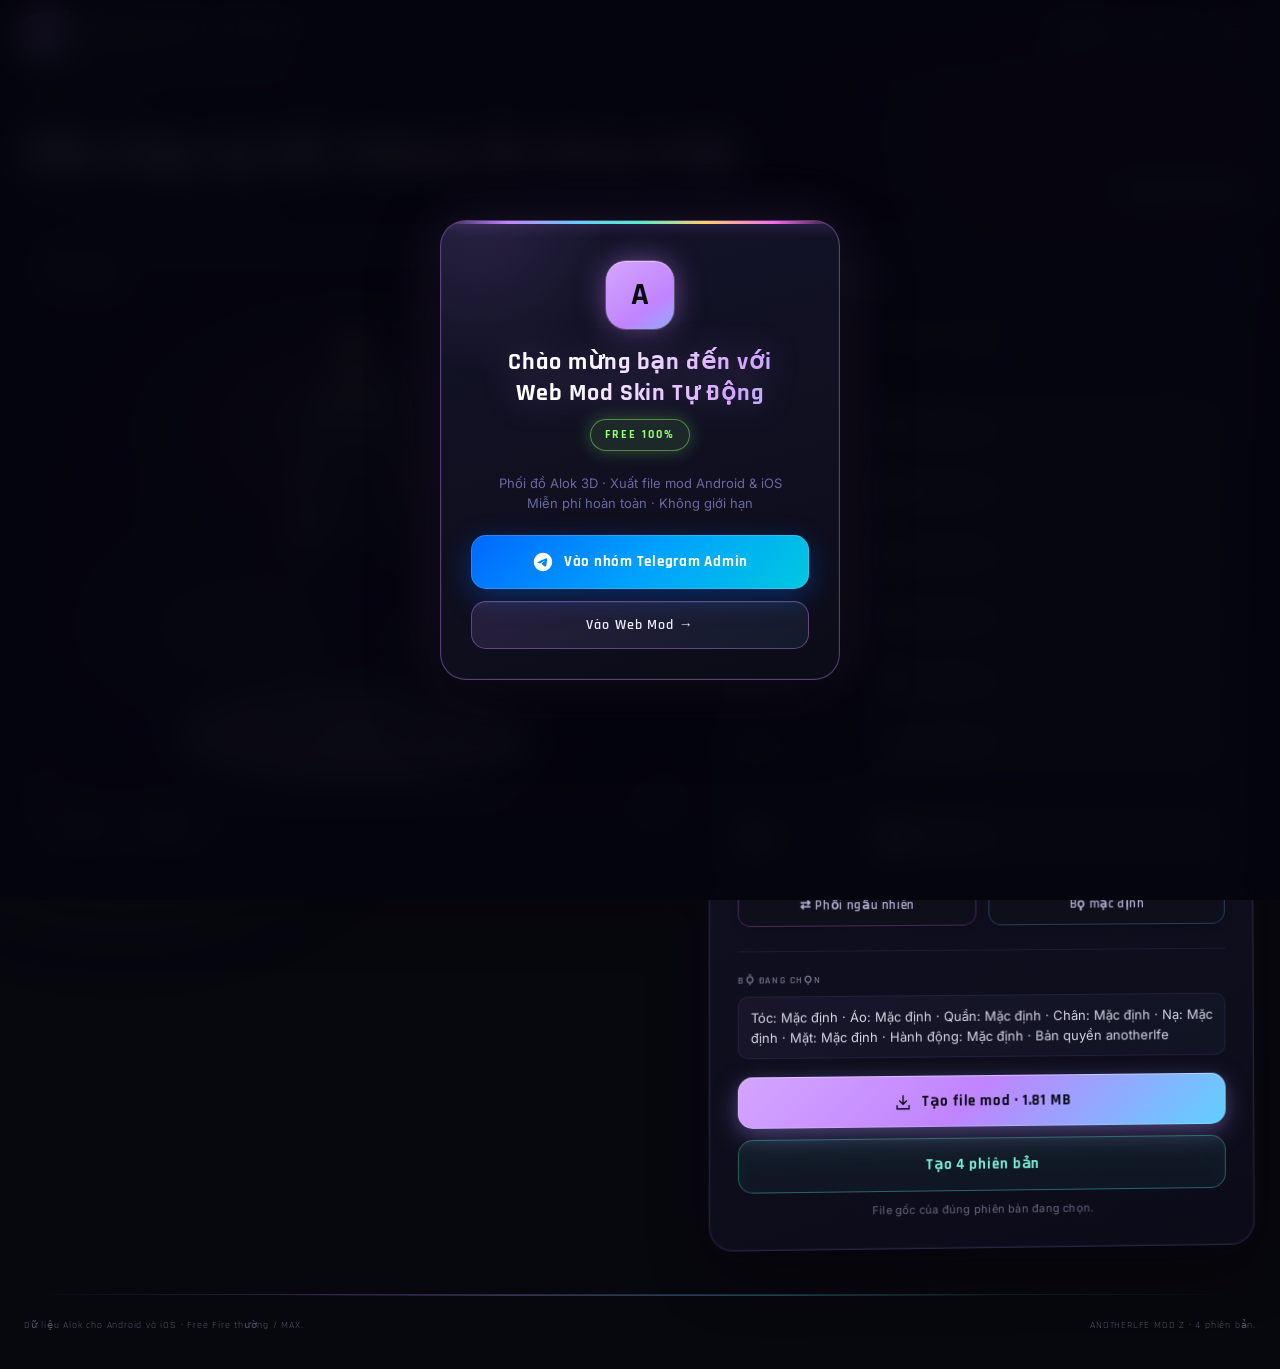
<file: index.html>
<!doctype html>
<html lang="vi">
<head>
  <meta charset="utf-8">
  <meta name="viewport" content="width=device-width, initial-scale=1, maximum-scale=1, minimum-scale=1, user-scalable=no, viewport-fit=cover">
  <meta name="theme-color" content="#0a0a0f">
  <meta http-equiv="Cache-Control" content="no-cache, no-store, must-revalidate">
  <meta http-equiv="Pragma" content="no-cache">
  <meta http-equiv="Expires" content="0">
  <title>ANOTHERLFE MOD Z ALOK — MODEL 24</title>
  <link rel="preconnect" href="https://fonts.googleapis.com">
  <link rel="preconnect" href="https://fonts.gstatic.com" crossorigin>
  <link href="https://fonts.googleapis.com/css2?family=Rajdhani:wght@400;500;600;700&family=Inter:wght@300;400;500;600&display=swap" rel="stylesheet">
  <style>

    /* ── TEXT OVERFLOW / GARBLE PREVENTION ── */
    h1, .character-name, .brand-text, .panel-title, .selection-summary, .status {
      overflow-wrap: anywhere;
      word-break: break-word;
    }
    .selection-summary, .status, .hint, #preview-message, #mod-progress-step {
      font-family: 'Inter', system-ui, -apple-system, sans-serif;
      -webkit-font-smoothing: antialiased;
    }
    /* Ensure select text doesn't overflow weirdly */
    select, .item-picker-button span {
      overflow: hidden;
      text-overflow: ellipsis;
      white-space: nowrap;
    }

    /* ── TOKEN SYSTEM ── */
    :root {
      color-scheme: dark;
      --bg:        #07070e;
      --bg2:       #0c0c16;
      --panel:     #0f0f1c;
      --panel2:    #161626;
      --line:      #1c1c2e;
      --muted:     #6868a0;
      --text:      #eaeaf8;
      --dim:       #b0b0d0;

      --neon:      #c084ff;
      --neon2:     #60d0ff;
      --neon3:     #ff6ae8;
      --neon4:     #ffd060;
      --green:     #90ff70;
      --green2:    #50e030;

      --glow-neon: 0 0 6px #c084ff99,  0 0 20px #c084ff55, 0 0 40px #c084ff22;
      --glow-cyan: 0 0 6px #60d0ff99,  0 0 20px #60d0ff55;
      --glow-pink: 0 0 6px #ff6ae899,  0 0 20px #ff6ae855;
      --glow-grn:  0 0 6px #90ff7099,  0 0 20px #90ff7055;
      --glow-gold: 0 0 6px #ffd06099,  0 0 20px #ffd06055;

      padding-top: env(safe-area-inset-top, 0px);
      padding-bottom: env(safe-area-inset-bottom, 0px);
    }
    *, *::before, *::after { box-sizing: border-box; margin: 0; padding: 0; }
    html { scroll-padding-top: env(safe-area-inset-top, 0px); }
    body {
      background: var(--bg);
      color: var(--text);
      font-family: 'Inter', system-ui, sans-serif;
      font-size: 14px;
      line-height: 1.6;
      min-height: 100vh;
      overflow-x: hidden;
    }

    /* ── FIX iOS DOUBLE-TAP ZOOM + TAP HIGHLIGHT ── */
    html, body {
      touch-action: manipulation;
      -webkit-text-size-adjust: 100%;
      text-size-adjust: 100%;
    }
    button, a, select, input, label, .item-picker-button, .item-picker-option,
    .small-button, .preset, .download, .fish-menu-toggle {
      touch-action: manipulation;
      -webkit-tap-highlight-color: transparent;
    }
    /* Prevent accidental text selection on UI chrome */
    .topbar, .brand, .stage-head, .panel-title, .character-name, .badge,
    .eyebrow, .corner, .watermark {
      -webkit-user-select: none;
      user-select: none;
    }

    button, select, a { -webkit-tap-highlight-color: transparent; }
    button, select { font-family: inherit; font-size: inherit; }
    button { cursor: pointer; color: inherit; }
    button:disabled { cursor: wait; opacity: .4; }
    button:focus-visible, a:focus-visible, select:focus-visible {
      outline: 2px solid var(--neon); outline-offset: 3px;
    }
    a { color: inherit; text-decoration: none; }

    /* ────────────────────────────────
       BACKGROUND: dual grid + scan
    ──────────────────────────────── */
    body::before {
      content: '';
      position: fixed; inset: 0; z-index: 0; pointer-events: none;
      background-image:
        linear-gradient(rgba(192,132,255,.05) 1px, transparent 1px),
        linear-gradient(90deg, rgba(192,132,255,.05) 1px, transparent 1px),
        linear-gradient(rgba(96,208,255,.025) 1px, transparent 1px),
        linear-gradient(90deg, rgba(96,208,255,.025) 1px, transparent 1px);
      background-size: 40px 40px, 40px 40px, 120px 120px, 120px 120px;
      animation: gridDrift 18s linear infinite;
    }
    body::after {
      content: '';
      position: fixed; inset: 0; z-index: 0; pointer-events: none;
      background: linear-gradient(
        180deg,
        transparent 0%, transparent 48%,
        rgba(192,132,255,.03) 50%, transparent 52%,
        transparent 100%
      );
      background-size: 100% 6px;
      animation: scanV 8s linear infinite;
    }
    @keyframes gridDrift { to { transform: translate(40px, 40px); } }
    @keyframes scanV     { to { transform: translateY(6px); } }

    /* ── AMBIENT BLOBS ── */
    .ambient {
      position: fixed; pointer-events: none; z-index: 0;
      border-radius: 50%; filter: blur(90px);
    }
    .ambient-1 {
      width: 560px; height: 560px; opacity: .16;
      background: radial-gradient(circle, #c084ff, transparent 70%);
      top: -140px; right: -120px;
      animation: blob1 14s ease-in-out infinite;
    }
    .ambient-2 {
      width: 420px; height: 420px; opacity: .14;
      background: radial-gradient(circle, #60d0ff, transparent 70%);
      bottom: 8%; left: -90px;
      animation: blob2 18s ease-in-out infinite;
    }
    .ambient-3 {
      width: 320px; height: 320px; opacity: .12;
      background: radial-gradient(circle, #ff6ae8, transparent 70%);
      top: 45%; right: 4%;
      animation: blob3 11s ease-in-out infinite;
    }
    .ambient-4 {
      width: 240px; height: 240px; opacity: .10;
      background: radial-gradient(circle, #ffd060, transparent 70%);
      bottom: 20%; right: 30%;
      animation: blob1 22s ease-in-out infinite reverse;
    }
    @keyframes blob1 { 0%,100%{transform:translate(0,0)} 50%{transform:translate(-28px,44px)} }
    @keyframes blob2 { 0%,100%{transform:translate(0,0)} 50%{transform:translate(44px,-28px)} }
    @keyframes blob3 { 0%,100%{transform:translate(0,0)} 50%{transform:translate(-18px,22px)} }

    /* ── PARTICLES (pure CSS, 12 dots) ── */
    .particles { position: fixed; inset: 0; pointer-events: none; z-index: 0; overflow: hidden; }
    .p { position: absolute; border-radius: 50%; animation: particleFly linear infinite; }
    .p:nth-child(1)  { width:2px;height:2px; left:10%; background:#c084ff; animation-duration:12s; animation-delay:0s; }
    .p:nth-child(2)  { width:1px;height:1px; left:20%; background:#60d0ff; animation-duration:17s; animation-delay:-3s; }
    .p:nth-child(3)  { width:2px;height:2px; left:35%; background:#ff6ae8; animation-duration:14s; animation-delay:-6s; }
    .p:nth-child(4)  { width:1px;height:1px; left:50%; background:#c084ff; animation-duration:19s; animation-delay:-9s; }
    .p:nth-child(5)  { width:2px;height:2px; left:65%; background:#ffd060; animation-duration:13s; animation-delay:-2s; }
    .p:nth-child(6)  { width:1px;height:1px; left:78%; background:#60d0ff; animation-duration:16s; animation-delay:-7s; }
    .p:nth-child(7)  { width:2px;height:2px; left:88%; background:#ff6ae8; animation-duration:11s; animation-delay:-4s; }
    .p:nth-child(8)  { width:1px;height:1px; left:5%;  background:#90ff70; animation-duration:20s; animation-delay:-1s; }
    .p:nth-child(9)  { width:2px;height:2px; left:42%; background:#c084ff; animation-duration:15s; animation-delay:-8s; }
    .p:nth-child(10) { width:1px;height:1px; left:58%; background:#ffd060; animation-duration:22s; animation-delay:-5s; }
    .p:nth-child(11) { width:2px;height:2px; left:72%; background:#90ff70; animation-duration:10s; animation-delay:-11s; }
    .p:nth-child(12) { width:1px;height:1px; left:92%; background:#c084ff; animation-duration:18s; animation-delay:-13s; }
    @keyframes particleFly {
      0%   { transform: translateY(110vh) scale(0); opacity: 0; }
      10%  { opacity: 1; }
      90%  { opacity: 1; }
      100% { transform: translateY(-10vh) scale(1.4); opacity: 0; }
    }

    /* ── LAYOUT ── */
    .shell { position: relative; z-index: 1; width: min(1260px, calc(100% - 48px)); margin: auto; }

    /* ────────────────────────────────
       TOPBAR
    ──────────────────────────────── */
    .topbar {
      height: 72px;
      display: flex; align-items: center; justify-content: space-between;
      position: relative;
      border-bottom: 1px solid transparent;
    }
    /* static base line */
    .topbar::before {
      content: ''; position: absolute; bottom: 0; left: 0; right: 0;
      height: 1px; background: var(--line);
    }
    /* moving neon scanner */
    .topbar::after {
      content: ''; position: absolute; bottom: -1px; left: 0;
      width: 200px; height: 2px; border-radius: 2px;
      background: linear-gradient(90deg, transparent, var(--neon), var(--neon2), var(--neon3), transparent);
      box-shadow: 0 0 12px var(--neon), 0 0 28px var(--neon2);
      animation: topbarScan 3s ease-in-out infinite;
    }
    @keyframes topbarScan {
      0%   { left: -200px; }
      100% { left: calc(100% + 200px); }
    }

    /* ── BRAND ── */
    .brand {
      display: flex; align-items: center; gap: 12px;
      font-family: 'Rajdhani', sans-serif;
      font-weight: 700; font-size: 14px; letter-spacing: .12em;
    }
    .brandmark {
      position: relative;
      display: grid; place-items: center;
      width: 40px; height: 40px; border-radius: 11px;
      background: linear-gradient(135deg, #c084ff, #60d0ff);
      color: #070710; font-size: 21px; font-weight: 900;
      flex-shrink: 0;
      box-shadow: var(--glow-neon);
      animation: logoPulse 3s ease-in-out infinite;
      overflow: visible;
    }
    /* corner sparks on brandmark */
    .brandmark::before, .brandmark::after {
      content: '';
      position: absolute; width: 6px; height: 6px;
      border-radius: 50%; background: var(--neon2);
      box-shadow: 0 0 6px var(--neon2);
      animation: cornerSpark 2s ease-in-out infinite;
    }
    .brandmark::before { top: -3px; right: -3px; animation-delay: 0s; }
    .brandmark::after  { bottom: -3px; left: -3px; animation-delay: 1s; }
    @keyframes cornerSpark { 0%,100%{opacity:0;transform:scale(0)} 50%{opacity:1;transform:scale(1)} }
    @keyframes logoPulse {
      0%,100% { box-shadow: var(--glow-neon); }
      50%     { box-shadow: 0 0 20px #c084ffcc, 0 0 44px #60d0ff88; }
    }
    .brand-text { line-height: 1.25; }
    .brand-sub  { font-size: 10px; color: var(--muted); letter-spacing: .06em; font-family: 'Inter', sans-serif; font-weight: 400; }

    /* ── PLATFORM DOT ── */
    .platform { display: flex; align-items: center; gap: 8px; font-size: 11px; color: var(--muted); font-family: 'Rajdhani', sans-serif; letter-spacing: .08em; }
    .dot {
      width: 8px; height: 8px; border-radius: 50%; background: var(--green);
      box-shadow: var(--glow-grn);
      animation: dotPulse 1.8s ease-in-out infinite;
    }
    @keyframes dotPulse {
      0%,100% { transform: scale(1); box-shadow: var(--glow-grn); }
      50%     { transform: scale(1.35); box-shadow: 0 0 12px #90ff70cc; }
    }

    /* ── NAV MENU ── */
    .fish-top-actions { display: flex; align-items: center; gap: 14px; }
    .fish-nav { position: relative; }
    .fish-menu-toggle {
      display: grid; place-items: center;
      width: 42px; height: 42px;
      border: 1px solid #252540; border-radius: 11px;
      background: var(--panel); color: var(--text);
      transition: border-color .2s, box-shadow .2s;
    }
    .fish-menu-toggle:hover { border-color: var(--neon); box-shadow: var(--glow-neon); }
    .fish-menu {
      position: absolute; right: 0; top: 52px; width: 195px; z-index: 50;
      background: var(--panel2); border: 1px solid var(--neon);
      border-radius: 15px; padding: 6px;
      box-shadow: 0 16px 48px #0009, var(--glow-neon);
      backdrop-filter: blur(12px);
    }
    .fish-menu[hidden] { display: none; }
    .fish-menu a {
      display: block; padding: 11px 14px; border-radius: 9px;
      font-size: 13px; color: var(--dim);
      transition: background .15s, color .15s, padding-left .15s;
    }
    .fish-menu a:hover { background: #c084ff18; color: var(--neon); padding-left: 20px; }

    /* ────────────────────────────────
       INTRO
    ──────────────────────────────── */
    .intro { padding: 44px 0 32px; display: flex; align-items: flex-end; justify-content: space-between; gap: 20px; }
    .eyebrow {
      font-family: 'Rajdhani', sans-serif; font-size: 11px; font-weight: 600;
      letter-spacing: .22em; color: var(--neon); margin-bottom: 8px;
      filter: drop-shadow(0 0 6px var(--neon));
      animation: eyebrowFlicker 5s ease-in-out infinite;
    }
    @keyframes eyebrowFlicker { 0%,100%{opacity:1} 92%{opacity:1} 93%{opacity:.4} 94%{opacity:1} 96%{opacity:.6} 97%{opacity:1} }
    h1 {
      font-family: 'Rajdhani', sans-serif;
      font-size: clamp(28px, 4vw, 44px); font-weight: 700;
      letter-spacing: -.02em; line-height: 1.1;
      background: linear-gradient(110deg, #ffffff 30%, var(--neon) 60%, var(--neon2) 90%);
      background-size: 200% 100%;
      -webkit-background-clip: text; -webkit-text-fill-color: transparent; background-clip: text;
      animation: titleShift 6s ease-in-out infinite;
    }
    @keyframes titleShift { 0%,100%{background-position:0% 0} 50%{background-position:100% 0} }
    .sub { color: var(--muted); font-size: 13px; margin-top: 6px; }
    .count { color: var(--muted); font-size: 11px; padding-bottom: 3px; font-family: 'Rajdhani', sans-serif; letter-spacing: .06em; }

    /* ── WORKSPACE ── */
    .workspace { display: grid; grid-template-columns: minmax(0,1.2fr) minmax(340px,1fr); gap: 24px; align-items: start; }

    /* ────────────────────────────────
       STAGE — rotating neon border + scanline
    ──────────────────────────────── */
    @property --sa { syntax:'<angle>'; initial-value:0deg; inherits:false; }

    .stage {
      position: sticky; top: 20px;
      border-radius: 22px; overflow: hidden;
      background: var(--panel); isolation: isolate;
    }
    /* outer glow ring */
    .stage::before {
      content: ''; position: absolute; inset: -3px; z-index: -1; border-radius: 25px;
      background: conic-gradient(from var(--sa), var(--neon), var(--neon2), var(--neon3), var(--neon4), var(--neon));
      animation: stageRing 5s linear infinite;
      filter: blur(1px);
    }
    /* inner mask */
    .stage::after {
      content: ''; position: absolute; inset: 3px; z-index: -1;
      border-radius: 19px; background: var(--panel);
    }
    @keyframes stageRing { to { --sa: 360deg; } }

    /* horizontal scan line across viewport */
    #viewport::before {
      content: ''; position: absolute; left: 0; right: 0; z-index: 3; pointer-events: none;
      height: 2px;
      background: linear-gradient(90deg, transparent, var(--neon2), var(--neon), transparent);
      box-shadow: 0 0 14px var(--neon), 0 0 30px var(--neon2);
      animation: scanH 4s ease-in-out infinite;
    }
    @keyframes scanH { 0%,100%{top:-4px;opacity:0} 5%{opacity:1} 95%{opacity:1} 50%{top:100%} }

    /* corner brackets on stage */
    .corner { position: absolute; z-index: 4; pointer-events: none; width: 18px; height: 18px; }
    .corner::before,.corner::after { content:''; position: absolute; background: var(--neon); }
    .corner::before { width: 100%; height: 2px; }
    .corner::after  { width: 2px; height: 100%; }
    .corner.tl { top: 14px; left: 14px; }
    .corner.tr { top: 14px; right: 14px; transform: scaleX(-1); }
    .corner.bl { bottom: 60px; left: 14px; transform: scaleY(-1); }
    .corner.br { bottom: 60px; right: 14px; transform: scale(-1,-1); }
    .corner { filter: drop-shadow(0 0 4px var(--neon)); animation: cornerPulse 3s ease-in-out infinite; }
    .corner.tl,.corner.br { animation-delay: 0s; }
    .corner.tr,.corner.bl { animation-delay: 1.5s; }
    @keyframes cornerPulse { 0%,100%{opacity:.7} 50%{opacity:1;filter:drop-shadow(0 0 8px var(--neon))} }

    .stage-head {
      position: absolute; z-index: 5; top: 20px; left: 22px; right: 22px;
      display: flex; justify-content: space-between; align-items: center;
      pointer-events: none;
    }
    .character-name {
      font-family: 'Rajdhani', sans-serif; font-size: 24px; font-weight: 900; letter-spacing: .2em;
      background: linear-gradient(90deg, var(--neon), var(--neon2), var(--neon3));
      background-size: 200% 100%;
      -webkit-background-clip: text; -webkit-text-fill-color: transparent; background-clip: text;
      animation: nameShimmer 3s ease-in-out infinite;
      filter: drop-shadow(0 0 8px #c084ffaa);
    }
    @keyframes nameShimmer { 0%,100%{background-position:0%} 50%{background-position:100%} }
    .badge {
      font-size: 10px; letter-spacing: .1em; font-family: 'Rajdhani', sans-serif; font-weight: 600;
      color: var(--neon); border: 1px solid var(--neon); border-radius: 20px; padding: 4px 12px;
      box-shadow: var(--glow-neon), inset 0 0 8px #c084ff18;
      background: #c084ff12;
      animation: badgePulse 2.5s ease-in-out infinite;
    }
    @keyframes badgePulse { 0%,100%{box-shadow:var(--glow-neon),inset 0 0 8px #c084ff18} 50%{box-shadow:0 0 10px #c084ffcc,0 0 28px #c084ff88,inset 0 0 14px #c084ff28} }

    #viewport {
      height: 550px; position: relative;
      background: radial-gradient(ellipse at 50% 45%, #28164a 0%, #150e28 38%, #0a0a14 80%);
    }
    #viewport canvas { width:100%;height:100%;display:block;touch-action:none; }
    .watermark {
      position: absolute; top: 50%; left: 50%;
      transform: translate(-50%,-50%);
      font-family: 'Rajdhani', sans-serif; font-size: 86px; font-weight: 900; letter-spacing: .14em;
      color: transparent; -webkit-text-stroke: 1px rgba(192,132,255,.07);
      pointer-events: none; white-space: nowrap;
      animation: wmPulse 7s ease-in-out infinite;
    }
    @keyframes wmPulse { 0%,100%{opacity:.5;letter-spacing:.14em} 50%{opacity:.9;letter-spacing:.18em} }

    #fallback { position: absolute; inset: 0; width:100%;height:100%;object-fit:contain;display:none; }
    .preview-message { position:absolute;inset:0;display:grid;place-content:center;padding:30px;text-align:center;color:var(--muted);font-size:13px;pointer-events:none; }
    .preview-message.hidden { display: none; }

    .stage-footer {
      padding: 14px 20px;
      border-top: 1px solid var(--line);
      display: flex; align-items: center; justify-content: space-between; gap: 12px;
      background: linear-gradient(180deg, #0f0f1e 0%, #0a0a14 100%);
      position: relative;
    }
    .stage-footer::before {
      content: ''; position: absolute; top: 0; left: 0; right: 0; height: 1px;
      background: linear-gradient(90deg, transparent, var(--neon), var(--neon2), transparent);
      opacity: .5;
    }
    .hint { color: var(--muted); font-size: 11px; max-width: 260px; }
    .view-tools { display: flex; gap: 8px; flex-shrink: 0; }

    /* ── SMALL BUTTONS (rotate / reset) — neon border run ── */
    .small-button {
      position: relative;
      background: var(--panel2); border-radius: 10px;
      min-width: 36px; padding: 8px 14px;
      font-size: 12px; white-space: nowrap;
      font-family: 'Rajdhani', sans-serif; font-weight: 600; letter-spacing: .04em;
      overflow: hidden;
      border: 1px solid #252540;
      transition: color .2s, border-color .2s;
    }
    .small-button::before {
      content: ''; position: absolute; inset: 0; border-radius: 9px;
      background: conic-gradient(from var(--sb,0deg), transparent 70%, var(--neon) 80%, var(--neon2) 90%, transparent);
      opacity: 0; transition: opacity .25s;
      animation: btnSpin 3s linear infinite paused;
    }
    .small-button:hover { border-color: transparent; color: var(--neon); }
    .small-button:hover::before { opacity: 1; animation-play-state: running; }
    @property --sb { syntax:'<angle>'; initial-value:0deg; inherits:false; }
    @keyframes btnSpin { to { --sb: 360deg; } }

    /* ────────────────────────────────
       PANEL — neon border run all 4 sides
    ──────────────────────────────── */
    .panel {
      background: var(--panel);
      border: 1px solid var(--line);
      border-radius: 22px; padding: 26px;
      position: relative; overflow: hidden;
    }
    /* top runner */
    .panel::before {
      content: ''; position: absolute; top: 0; left: -100%; width: 60%; height: 2px; z-index: 1;
      background: linear-gradient(90deg, transparent, var(--neon), var(--neon2), var(--neon3), transparent);
      box-shadow: 0 0 10px var(--neon), 0 0 20px var(--neon2);
      animation: panelTop 4s linear infinite;
    }
    @keyframes panelTop { to { left: 140%; } }
    /* bottom runner */
    .panel::after {
      content: ''; position: absolute; bottom: 0; right: -100%; width: 60%; height: 2px; z-index: 1;
      background: linear-gradient(90deg, transparent, var(--neon3), var(--neon), var(--neon2), transparent);
      box-shadow: 0 0 10px var(--neon3), 0 0 20px var(--neon);
      animation: panelBottom 4s linear infinite;
    }
    @keyframes panelBottom { to { right: 140%; } }
    /* left runner */
    .panel-side-l, .panel-side-r {
      position: absolute; top: -100%; width: 2px; height: 60%; z-index: 1;
      background: linear-gradient(180deg, transparent, var(--neon2), var(--neon3), transparent);
      box-shadow: 0 0 10px var(--neon2);
      animation: panelLeft 4s 2s linear infinite;
    }
    .panel-side-l { left: 0; }
    .panel-side-r {
      right: 0; bottom: -100%; top: auto;
      background: linear-gradient(180deg, transparent, var(--neon), var(--neon2), transparent);
      animation: panelRight 4s 2s linear infinite;
    }
    @keyframes panelLeft  { to { top: 140%; } }
    @keyframes panelRight { to { bottom: 140%; } }

    .panel-title {
      font-family: 'Rajdhani', sans-serif; font-size: 17px; font-weight: 700;
      letter-spacing: .07em; margin-bottom: 20px; color: var(--text);
      position: relative; z-index: 2;
    }

    /* ── FORM ROWS ── */
    .form-row {
      display: grid; grid-template-columns: 100px 1fr;
      align-items: center; gap: 12px; margin: 10px 0;
      position: relative; z-index: 2;
    }
    .form-row label, .fixed-label {
      font-size: 12px; color: var(--muted);
      display: flex; align-items: center; gap: 7px;
    }
    .row-icon { width: 22px; height: 22px; border-radius: 6px; }
    .select-wrap { position: relative; }
    .select-wrap::after {
      content: '▾'; position: absolute; right: 14px; top: 50%;
      transform: translateY(-50%); pointer-events: none;
      color: var(--neon); font-size: 12px;
    }

    /* select — neon underline sweep on hover */
    select {
      width: 100%; appearance: none;
      background: #0a0a18; border: 1px solid #1e1e38;
      border-radius: 11px; padding: 10px 36px 10px 13px;
      color: var(--text); font-size: 13px; cursor: pointer; min-height: 42px;
      transition: border-color .2s, box-shadow .2s, background .2s;
    }
    select:hover { border-color: #5a3a88; background: #0e0e20; }
    select:focus { border-color: var(--neon); box-shadow: 0 0 0 2px #c084ff28, var(--glow-neon); outline: none; }

    /* neon underline runner on focused row */
    .select-wrap::before {
      content: ''; position: absolute; bottom: 0; left: 12px; right: 12px; height: 1px;
      background: linear-gradient(90deg, transparent, var(--neon), var(--neon2), transparent);
      transform: scaleX(0); transition: transform .3s ease;
      border-radius: 1px;
    }
    .select-wrap:focus-within::before { transform: scaleX(1); }

    .fixed-value {
      background: #0a0a18; border: 1px solid #1a1a30; border-radius: 11px;
      padding: 10px 13px; font-size: 13px; min-height: 42px;
      display: flex; justify-content: space-between; align-items: center;
    }
    .fixed-value .single { font-size: 10px; color: #44445a; }

    .form-divider {
      height: 1px; margin: 18px 0; position: relative; z-index: 2;
      background: linear-gradient(90deg, transparent, var(--line) 20%, var(--line) 80%, transparent);
    }
    .action-note { margin: 6px 0 0 112px; font-size: 11px; line-height: 1.6; color: var(--muted); z-index: 2; position: relative; }

    /* ────────────────────────────────
       MIX TOOL BUTTONS — dual running neon
    ──────────────────────────────── */
    .mix-tools { display: flex; gap: 8px; margin-top: 18px; position: relative; z-index: 2; }
    .mix-tools button {
      flex: 1; position: relative; overflow: hidden;
      border: 1px solid #252540; border-radius: 11px;
      background: transparent; padding: 10px 12px;
      font-size: 12px; font-family: 'Rajdhani', sans-serif; font-weight: 600; letter-spacing: .05em;
      color: var(--dim);
      transition: color .2s, border-color .2s;
    }
    /* animated border gradient */
    .mix-tools button::before {
      content: ''; position: absolute; inset: -2px; border-radius: 12px; z-index: -1;
      background: conic-gradient(from var(--mt,0deg), transparent 75%, var(--neon) 85%, var(--neon2) 95%, transparent);
      opacity: 0; transition: opacity .25s;
      animation: mtSpin 2s linear infinite paused;
    }
    .mix-tools button::after {
      content: ''; position: absolute; inset: 1px; border-radius: 10px; z-index: -1;
      background: var(--panel);
    }
    .mix-tools button:hover { color: var(--neon); border-color: transparent; }
    .mix-tools button:hover::before { opacity: 1; animation-play-state: running; }
    @property --mt { syntax:'<angle>'; initial-value:0deg; inherits:false; }
    @keyframes mtSpin { to { --mt: 360deg; } }

    /* ── DOWNLOAD AREA ── */
    .download-area { margin-top: 20px; border-top: 1px solid var(--line); padding-top: 20px; position: relative; z-index: 2; }
    .selection-caption {
      font-family: 'Rajdhani', sans-serif; font-size: 10px; font-weight: 600;
      letter-spacing: .18em; color: var(--muted); text-transform: uppercase; margin-bottom: 6px;
    }
    .selection-summary { font-size: 12px; color: #c8c0e0; margin-bottom: 16px; min-height: 36px; line-height: 1.8; }

    /* ────────────────────────────────
       DOWNLOAD BUTTONS — neon glow + shimmer + border run
    ──────────────────────────────── */
    .download {
      display: flex; width: 100%; gap: 10px;
      justify-content: center; align-items: center;
      border: 0; border-radius: 14px; padding: 14px 16px;
      font-weight: 700; font-size: 14px;
      font-family: 'Rajdhani', sans-serif; letter-spacing: .07em;
      cursor: pointer; position: relative; overflow: hidden;
      transition: transform .15s, box-shadow .2s;
    }
    /* shimmer sweep */
    .download::before {
      content: ''; position: absolute; inset: 0;
      background: linear-gradient(105deg, transparent 35%, rgba(255,255,255,.18) 50%, transparent 65%);
      transform: translateX(-100%) skewX(-15deg);
      transition: transform .55s ease;
    }
    .download:hover::before { transform: translateX(140%) skewX(-15deg); }
    /* outer neon ring */
    .download::after {
      content: ''; position: absolute; inset: -2px; border-radius: 15px; z-index: -1;
      opacity: 0; transition: opacity .25s;
    }
    .download:not(:disabled):hover { transform: translateY(-3px); }
    .download:not(:disabled):hover::after { opacity: 1; }
    .download:not(:disabled):active { transform: scale(.98); }

    #download {
      background: linear-gradient(135deg, #40c020, #90ff70);
      color: #071a04;
      box-shadow: 0 2px 20px #50e03044, 0 0 0 1px #50e03030;
    }
    #download:not(:disabled):hover { box-shadow: 0 4px 30px #90ff7088, 0 0 60px #90ff7044; }
    #download::after { background: conic-gradient(from var(--dg,0deg), transparent 70%, #90ff70 80%, #60d0ff 90%, transparent); animation: dSpin 3s linear infinite paused; }
    #download:not(:disabled):hover::after { animation-play-state: running; }
    #download:disabled { background: #1e301a; color: #3a5434; box-shadow: none; }

    #download-all {
      background: linear-gradient(135deg, #7030cc, #c084ff);
      color: #0e0520; box-shadow: 0 2px 20px #c084ff44, 0 0 0 1px #c084ff30;
      margin-top: 10px;
    }
    #download-all:not(:disabled):hover { box-shadow: 0 4px 30px #c084ff88, 0 0 60px #c084ff44; }
    #download-all::after { background: conic-gradient(from var(--da,0deg), transparent 70%, #c084ff 80%, #60d0ff 90%, transparent); animation: daSpin 3s linear infinite paused; }
    #download-all:not(:disabled):hover::after { animation-play-state: running; }
    #download-all:disabled { background: #1e1634; color: #3a2860; box-shadow: none; }

    @property --dg { syntax:'<angle>'; initial-value:0deg; inherits:false; }
    @property --da { syntax:'<angle>'; initial-value:0deg; inherits:false; }
    @keyframes dSpin  { to { --dg: 360deg; } }
    @keyframes daSpin { to { --da: 360deg; } }
    .download svg { width: 18px; height: 18px; }

    .status { font-size: 11px; text-align: center; color: var(--muted); margin: 10px 0 0; min-height: 17px; }
    .status.error { color: #ff7777; }

    /* ────────────────────────────────
       PROGRESS DIALOG
    ──────────────────────────────── */
    #mod-progress {
      position: fixed; inset: 0; z-index: 10000;
      background: rgba(7,7,14,.88);
      display: grid; place-items: center; padding: 20px;
      backdrop-filter: blur(8px);
    }
    #mod-progress[hidden] { display: none; }
    .mod-progress-card {
      width: min(500px,100%);
      background: var(--panel2);
      border-radius: 22px; padding: 30px;
      position: relative; overflow: hidden;
    }
    /* spinning border on dialog */
    .mod-progress-card::before {
      content: ''; position: absolute; inset: -3px; z-index: -1; border-radius: 25px;
      background: conic-gradient(from var(--mp,0deg), var(--neon), var(--neon2), var(--neon3), var(--neon));
      animation: mpSpin 3s linear infinite;
      filter: blur(1px);
    }
    .mod-progress-card::after { content: ''; position: absolute; inset: 3px; z-index: -1; border-radius: 19px; background: var(--panel2); }
    @property --mp { syntax:'<angle>'; initial-value:0deg; inherits:false; }
    @keyframes mpSpin { to { --mp: 360deg; } }
    .mod-progress-heading {
      display: flex; justify-content: space-between; gap: 20px;
      font-family: 'Rajdhani', sans-serif; font-weight: 700; font-size: 20px;
      position: relative; z-index: 1;
    }
    #mod-progress-percent { color: var(--neon); text-shadow: var(--glow-neon); }
    .mod-progress-card progress {
      position: relative; z-index: 1;
      width: 100%; height: 6px; border-radius: 3px; overflow: hidden;
      appearance: none; margin: 18px 0 12px; border: none; background: #14142a;
    }
    .mod-progress-card progress::-webkit-progress-bar { background: #14142a; border-radius: 3px; }
    .mod-progress-card progress::-webkit-progress-value {
      background: linear-gradient(90deg, var(--neon), var(--neon2), var(--green));
      border-radius: 3px; box-shadow: 0 0 8px var(--neon);
    }
    .mod-progress-card p { color: var(--muted); font-size: 13px; position: relative; z-index: 1; }
    .mod-progress-card button {
      margin-top: 16px; padding: 10px 22px;
      border: 1px solid #38385a; border-radius: 11px;
      background: var(--panel); color: var(--text);
      position: relative; z-index: 1;
      transition: border-color .2s, color .2s;
    }
    .mod-progress-card button:hover { border-color: var(--neon); color: var(--neon); }

    /* ── PRESETS ── */
    .presets { display: grid; grid-template-columns: 1fr 1fr; gap: 10px; margin-bottom: 24px; }
    .preset {
      border: 1px solid #222238; background: var(--panel2);
      border-radius: 14px; text-align: left; padding: 13px 15px;
      transition: border-color .2s, background .2s, box-shadow .2s; cursor: pointer;
      position: relative; overflow: hidden;
    }
    .preset::before {
      content: ''; position: absolute; inset: 0; opacity: 0;
      background: linear-gradient(135deg, #c084ff0a, #60d0ff08);
      transition: opacity .2s;
    }
    .preset:hover { border-color: #503880; background: #1a1630; }
    .preset:hover::before { opacity: 1; }
    .preset[aria-pressed="true"] {
      border-color: var(--neon); background: #c084ff0d;
      box-shadow: 0 0 0 1px #c084ff30, var(--glow-neon);
    }
    .preset-num { color: var(--neon); font-size: 10px; letter-spacing: .14em; margin-bottom: 5px; display: block; font-family: 'Rajdhani', sans-serif; }
    .preset-name { font-size: 13px; font-weight: 600; display: block; }
    .preset-detail { font-size: 10px; color: var(--muted); display: block; margin-top: 3px; }

    /* ── FOOTER ── */
    footer {
      color: #383858; padding: 26px 0 28px; font-size: 10px;
      display: flex; justify-content: space-between; gap: 15px;
      border-top: 1px solid var(--line); margin-top: 24px;
      font-family: 'Rajdhani', sans-serif; letter-spacing: .06em;
      position: relative;
    }
    footer::before {
      content: ''; position: absolute; top: 0; left: 20%; right: 20%; height: 1px;
      background: linear-gradient(90deg, transparent, var(--neon), var(--neon2), transparent);
      opacity: .3;
    }
    footer a { text-decoration: underline; color: var(--muted); }

    .noscript { padding: 20px; color: #ff8888; }
    .category-icon { display: inline-block; }

    /* ── RESPONSIVE ── */
    @media (max-width: 900px) {
      .shell { width: calc(100% - 32px); }
      .workspace { grid-template-columns: 1fr; }
      .stage { position: relative; top: 0; }
      #viewport { height: 460px; }
      .watermark { font-size: 64px; }
      .intro { padding: 28px 0 22px; }
      .topbar { height: 66px; }
      .panel { padding: 20px; }
    }
    @media (max-width: 480px) {
      .shell { width: calc(100% - 20px); }
      h1 { font-size: 26px; }
      .form-row { grid-template-columns: 78px 1fr; gap: 8px; }
      .action-note { margin-left: 86px; }
      .presets { gap: 8px; }
      .watermark { font-size: 48px; }
      .platform { display: none; }
    }
    @media (prefers-reduced-motion: reduce) {
      *, *::before, *::after { animation: none !important; transition: none !important; }
    }
  
    /* ── MOBILE / REDUCED MOTION ── */
    @media (max-width: 768px), (prefers-reduced-motion: reduce) {
      body::before, body::after { animation: none !important; opacity: .35; }
      .particles { display: none; }
      .ambient { filter: blur(50px); opacity: .1; animation: none !important; }
      .stage::before { animation-duration: 12s; }
      #viewport::before { animation: none !important; opacity: 0; }
      .panel::before, .panel::after,
      .panel-side-l, .panel-side-r { animation: none !important; opacity: .4; }
      .topbar::after { animation-duration: 6s; }
      .corner { animation: none !important; opacity: .8; }
    }
    @media (max-width: 640px) {
      .shell { width: calc(100% - 24px); }
      .workspace { grid-template-columns: 1fr; gap: 18px; }
      .stage { position: relative !important; top: 0 !important; }
      #viewport { height: 400px; }
      .intro { flex-direction: column; align-items: flex-start; padding: 28px 0 20px; }
      .form-row { grid-template-columns: 1fr; gap: 6px; }
      .action-note { margin-left: 0; }
      .presets { grid-template-columns: 1fr; }
      h1 { font-size: 28px; }
      .watermark { font-size: 56px; }
    }

  
    /* ── WELCOME OVERLAY ── */
    #welcome-overlay {
      position: fixed; inset: 0; z-index: 9999;
      display: flex; align-items: center; justify-content: center;
      background: rgba(5, 5, 14, 0.92);
      backdrop-filter: blur(16px);
      -webkit-backdrop-filter: blur(16px);
      padding: 24px;
      opacity: 1;
      transition: opacity 0.45s ease, visibility 0.45s ease;
    }
    #welcome-overlay.hidden {
      opacity: 0; visibility: hidden; pointer-events: none;
    }
    .welcome-card {
      width: min(400px, 100%);
      background: linear-gradient(165deg, #14142a 0%, #0c0c18 100%);
      border: 1px solid rgba(192, 132, 255, 0.45);
      border-radius: 24px;
      padding: 36px 28px 28px;
      text-align: center;
      box-shadow:
        0 0 0 1px rgba(96, 208, 255, 0.12),
        0 24px 60px rgba(0, 0, 0, 0.55),
        0 0 40px rgba(192, 132, 255, 0.15);
      position: relative;
      overflow: hidden;
      animation: welcomeIn 0.55s cubic-bezier(0.22, 1, 0.36, 1);
    }
    @keyframes welcomeIn {
      from { opacity: 0; transform: translateY(28px) scale(0.94); }
      to   { opacity: 1; transform: translateY(0) scale(1); }
    }
    .welcome-card::before {
      content: '';
      position: absolute; top: 0; left: 0; right: 0; height: 2px;
      background: linear-gradient(90deg, transparent, #c084ff, #60d0ff, #ff6ae8, transparent);
      box-shadow: 0 0 12px #c084ff;
    }
    .welcome-logo {
      width: 64px; height: 64px; margin: 0 auto 18px;
      border-radius: 18px;
      background: linear-gradient(135deg, #c084ff, #60d0ff);
      display: grid; place-items: center;
      font-family: 'Rajdhani', sans-serif;
      font-size: 32px; font-weight: 900; color: #0a0a12;
      box-shadow: 0 0 24px rgba(192, 132, 255, 0.5);
      animation: logoPulse 3s ease-in-out infinite;
    }
    .welcome-title {
      font-family: 'Rajdhani', sans-serif;
      font-size: 22px; font-weight: 700;
      letter-spacing: 0.04em;
      line-height: 1.35;
      margin-bottom: 10px;
      background: linear-gradient(110deg, #fff 20%, #c084ff 55%, #60d0ff 90%);
      -webkit-background-clip: text; -webkit-text-fill-color: transparent;
      background-clip: text;
    }
    .welcome-sub {
      font-size: 13px; color: var(--muted);
      line-height: 1.55; margin-bottom: 22px;
    }
    .welcome-badge {
      display: inline-block;
      font-family: 'Rajdhani', sans-serif;
      font-size: 12px; font-weight: 700;
      letter-spacing: 0.12em;
      color: #90ff70;
      border: 1px solid rgba(144, 255, 112, 0.4);
      background: rgba(144, 255, 112, 0.1);
      border-radius: 999px;
      padding: 5px 14px;
      margin-bottom: 22px;
      box-shadow: 0 0 14px rgba(144, 255, 112, 0.2);
    }
    .welcome-zalo {
      display: flex; align-items: center; justify-content: center; gap: 10px;
      width: 100%;
      padding: 14px 18px;
      border-radius: 14px;
      border: none;
      background: linear-gradient(135deg, #0088cc, #24A1DE);
      color: #fff;
      font-family: 'Rajdhani', sans-serif;
      font-size: 15px; font-weight: 700;
      letter-spacing: 0.04em;
      text-decoration: none;
      box-shadow: 0 8px 24px rgba(0, 136, 204, 0.35);
      transition: transform 0.2s, box-shadow 0.2s;
      margin-bottom: 12px;
    }
    .welcome-zalo:hover, .welcome-zalo:active {
      transform: translateY(-2px);
      box-shadow: 0 12px 28px rgba(0, 136, 204, 0.45);
    }
    .welcome-zalo svg { flex-shrink: 0; }
    .welcome-enter {
      width: 100%;
      padding: 13px 18px;
      border-radius: 14px;
      border: 1px solid rgba(192, 132, 255, 0.4);
      background: rgba(192, 132, 255, 0.12);
      color: #eaeaf8;
      font-family: 'Rajdhani', sans-serif;
      font-size: 14px; font-weight: 600;
      letter-spacing: 0.06em;
      cursor: pointer;
      transition: background 0.2s, border-color 0.2s;
    }
    .welcome-enter:hover {
      background: rgba(192, 132, 255, 0.22);
      border-color: #c084ff;
    }
    @media (prefers-reduced-motion: reduce) {
      .welcome-card { animation: none; }
      .welcome-logo { animation: none; }
    }

  
    /* ═══════════════════════════════════════════
       PREMIUM POLISH LAYER v2
    ═══════════════════════════════════════════ */

    /* Soft vignette over whole page */
    body::after {
      background:
        radial-gradient(ellipse 90% 70% at 50% 0%, transparent 40%, rgba(5,5,14,0.55) 100%),
        linear-gradient(180deg, transparent 0%, transparent 48%, rgba(192,132,255,.025) 50%, transparent 52%, transparent 100%);
      background-size: 100% 100%, 100% 6px;
    }

    /* Brand mark — glass ring */
    .brandmark {
      box-shadow:
        var(--glow-neon),
        inset 0 1px 0 rgba(255,255,255,0.35),
        0 4px 16px rgba(0,0,0,0.35);
    }
    .brandmark::before, .brandmark::after {
      width: 5px; height: 5px;
    }

    /* Intro title glow underline */
    h1 {
      position: relative;
      filter: drop-shadow(0 0 18px rgba(192,132,255,0.25));
    }

    /* Stage — deeper depth */
    .stage {
      box-shadow:
        0 0 0 1px rgba(192,132,255,0.12),
        0 28px 60px rgba(0,0,0,0.5),
        0 0 50px rgba(192,132,255,0.06);
    }
    #viewport {
      background:
        radial-gradient(ellipse at 50% 38%, rgba(192,132,255,0.14) 0%, transparent 42%),
        radial-gradient(ellipse at 50% 70%, #1a1030 0%, #0a0a14 75%);
    }

    /* Floating soft light under character area */
    #viewport::after {
      content: '';
      position: absolute; bottom: 8%; left: 50%;
      transform: translateX(-50%);
      width: 55%; height: 40px;
      background: radial-gradient(ellipse, rgba(96,208,255,0.18), transparent 70%);
      filter: blur(12px);
      pointer-events: none; z-index: 1;
      animation: floorGlow 4s ease-in-out infinite;
    }
    @keyframes floorGlow {
      0%,100% { opacity: 0.6; width: 50%; }
      50%     { opacity: 1; width: 62%; }
    }

    /* Panel glass refinement */
    .panel {
      background: linear-gradient(165deg, rgba(20,20,40,0.92) 0%, rgba(12,12,24,0.96) 100%);
      box-shadow:
        0 0 0 1px rgba(192,132,255,0.1),
        0 20px 50px rgba(0,0,0,0.4),
        inset 0 1px 0 rgba(255,255,255,0.04);
      backdrop-filter: blur(20px);
      -webkit-backdrop-filter: blur(20px);
    }

    /* Form selects — soft neon focus ring */
    select {
      background: linear-gradient(180deg, #0e0e1c 0%, #0a0a16 100%);
      border: 1px solid #222240;
      transition: border-color 0.2s, box-shadow 0.2s, background 0.2s;
    }
    select:hover {
      border-color: rgba(192,132,255,0.4);
      box-shadow: 0 0 0 3px rgba(192,132,255,0.08);
    }
    select:focus {
      border-color: var(--neon);
      box-shadow: 0 0 0 3px rgba(192,132,255,0.18), 0 0 20px rgba(192,132,255,0.1);
      outline: none;
    }

    /* Item picker button glow */
    .item-picker-button {
      background: linear-gradient(180deg, #12122a 0%, #0c0c1a 100%);
      border: 1px solid #222240;
      transition: border-color 0.2s, box-shadow 0.2s, transform 0.15s;
    }
    .item-picker-button:hover {
      border-color: rgba(192,132,255,0.5);
      box-shadow: 0 0 18px rgba(192,132,255,0.12);
      transform: translateY(-1px);
    }

    /* Mix tools row */
    .mix-tools {
      display: flex; gap: 10px; margin: 18px 0 8px;
      position: relative; z-index: 2;
    }
    .mix-tools button {
      flex: 1;
      padding: 11px 14px;
      border-radius: 12px;
      border: 1px solid #2a2a48;
      background: linear-gradient(180deg, #14142a, #0e0e1c);
      color: var(--dim);
      font-family: 'Rajdhani', sans-serif;
      font-weight: 600; font-size: 13px;
      letter-spacing: 0.04em;
      transition: all 0.2s;
    }
    .mix-tools button:hover {
      border-color: var(--neon2);
      color: var(--neon2);
      box-shadow: 0 0 16px rgba(96,208,255,0.15);
    }
    #randomize:hover {
      border-color: var(--neon3);
      color: var(--neon3);
      box-shadow: 0 0 16px rgba(255,106,232,0.15);
    }

    /* Download buttons — premium */
    .download-area {
      margin-top: 22px;
      padding-top: 18px;
      border-top: 1px solid rgba(192,132,255,0.12);
      position: relative; z-index: 2;
    }
    .selection-caption {
      font-family: 'Rajdhani', sans-serif;
      font-size: 11px; font-weight: 600;
      letter-spacing: 0.14em;
      color: var(--muted);
      text-transform: uppercase;
      margin-bottom: 6px;
    }
    .selection-summary {
      font-size: 13px; color: var(--text);
      margin-bottom: 16px;
      line-height: 1.5;
      min-height: 1.5em;
    }
    .download {
      display: flex; align-items: center; justify-content: center; gap: 10px;
      width: 100%;
      padding: 15px 18px;
      margin-bottom: 10px;
      border-radius: 14px;
      border: none;
      font-family: 'Rajdhani', sans-serif;
      font-size: 15px; font-weight: 700;
      letter-spacing: 0.05em;
      cursor: pointer;
      position: relative;
      overflow: hidden;
      transition: transform 0.2s, box-shadow 0.2s, opacity 0.2s;
    }
    .download:disabled { opacity: 0.45; cursor: wait; }
    #download {
      background: linear-gradient(135deg, #c084ff 0%, #60d0ff 50%, #a78bfa 100%);
      background-size: 200% 100%;
      color: #0a0a14;
      box-shadow: 0 8px 28px rgba(192,132,255,0.35);
      animation: btnGradient 5s ease infinite;
    }
    @keyframes btnGradient {
      0%,100% { background-position: 0% 50%; }
      50% { background-position: 100% 50%; }
    }
    #download:not(:disabled):hover {
      transform: translateY(-2px);
      box-shadow: 0 12px 36px rgba(192,132,255,0.45);
    }
    #download::after {
      content: '';
      position: absolute; inset: 0;
      background: linear-gradient(105deg, transparent 40%, rgba(255,255,255,0.25) 50%, transparent 60%);
      transform: translateX(-100%);
      transition: transform 0.6s ease;
    }
    #download:not(:disabled):hover::after { transform: translateX(100%); }
    #download-all {
      background: transparent;
      border: 1px solid rgba(96,208,255,0.4);
      color: var(--neon2);
      box-shadow: inset 0 0 20px rgba(96,208,255,0.05);
    }
    #download-all:not(:disabled):hover {
      background: rgba(96,208,255,0.1);
      border-color: var(--neon2);
      box-shadow: 0 0 20px rgba(96,208,255,0.2);
      transform: translateY(-1px);
    }
    .download svg { width: 18px; height: 18px; }
    .status {
      font-size: 11px; color: var(--muted);
      text-align: center; margin-top: 8px;
      line-height: 1.45;
    }

    /* Progress modal polish */
    .mod-progress-card {
      background: linear-gradient(165deg, #16162e, #0c0c18);
      border: 1px solid rgba(192,132,255,0.4);
      border-radius: 22px;
      padding: 28px;
      box-shadow: 0 24px 60px rgba(0,0,0,0.55), 0 0 40px rgba(192,132,255,0.12);
    }
    #mod-progress-bar {
      height: 10px;
      border-radius: 999px;
      overflow: hidden;
      background: #1a1a30;
    }
    #mod-progress-bar::-webkit-progress-value {
      background: linear-gradient(90deg, #c084ff, #60d0ff, #ff6ae8);
      background-size: 200% 100%;
      animation: btnGradient 2s linear infinite;
      border-radius: 999px;
    }

    /* Footer */
    footer {
      margin-top: 40px;
      padding: 20px 0 32px;
      display: flex; flex-wrap: wrap; gap: 8px 20px;
      justify-content: space-between;
      font-size: 11px; color: var(--muted);
      border-top: 1px solid rgba(192,132,255,0.1);
      font-family: 'Rajdhani', sans-serif;
      letter-spacing: 0.06em;
    }

    /* Scrollbar neon */
    ::-webkit-scrollbar { width: 6px; height: 6px; }
    ::-webkit-scrollbar-track { background: transparent; }
    ::-webkit-scrollbar-thumb {
      background: linear-gradient(180deg, #c084ff55, #60d0ff55);
      border-radius: 99px;
    }
    ::-webkit-scrollbar-thumb:hover { background: linear-gradient(180deg, #c084ff, #60d0ff); }

    /* Item picker dialog polish */
    .item-picker-dialog {
      background: linear-gradient(165deg, #14142a, #0c0c18) !important;
      border: 1px solid rgba(192,132,255,0.35) !important;
      box-shadow: 0 24px 60px rgba(0,0,0,0.55), 0 0 30px rgba(192,132,255,0.1) !important;
    }
    .item-picker-option:hover {
      background: rgba(192,132,255,0.1) !important;
      border-color: rgba(192,132,255,0.3) !important;
    }
    .item-picker-option[aria-selected="true"] {
      background: rgba(192,132,255,0.16) !important;
      border-color: var(--neon) !important;
      box-shadow: 0 0 14px rgba(192,132,255,0.15);
    }

    /* Count chip */
    .count {
      background: rgba(192,132,255,0.08);
      border: 1px solid rgba(192,132,255,0.25);
      border-radius: 999px;
      padding: 6px 14px;
      color: var(--neon);
      font-weight: 600;
    }

    /* Welcome card extra shine */
    .welcome-card::after {
      content: '';
      position: absolute; top: -40%; left: -20%;
      width: 60%; height: 80%;
      background: radial-gradient(circle, rgba(192,132,255,0.12), transparent 70%);
      pointer-events: none;
    }

    @media (max-width: 768px), (prefers-reduced-motion: reduce) {
      #viewport::after { animation: none; opacity: 0.7; }
      #download { animation: none; }
    }

  
    /* ═══════════════════════════════════════════
       SMOOTH & PERF LAYER v3
       — GPU-friendly, reduced jank, prettier motion
    ═══════════════════════════════════════════ */

    /* Force GPU layers for animated elements */
    .brandmark,
    .stage::before,
    .topbar::after,
    .dot,
    .badge,
    .character-name,
    .welcome-card,
    .welcome-logo,
    #download,
    .panel::before,
    .panel::after {
      will-change: transform, opacity;
      transform: translateZ(0);
      backface-visibility: hidden;
    }

    /* Smoother ambient blobs — slower, softer */
    .ambient-1 { animation-duration: 22s; animation-timing-function: ease-in-out; }
    .ambient-2 { animation-duration: 28s; animation-timing-function: ease-in-out; }
    .ambient-3 { animation-duration: 18s; animation-timing-function: ease-in-out; }
    .ambient-4 { animation-duration: 32s; animation-timing-function: ease-in-out; }
    .ambient {
      filter: blur(100px);
      opacity: 0.12;
      contain: strict;
    }

    /* Grid: slower drift, lower opacity = less visual noise */
    body::before {
      opacity: 0.7;
      animation-duration: 28s;
      animation-timing-function: linear;
    }

    /* Particles: fewer visual cost — keep but softer */
    .p {
      opacity: 0.7;
      will-change: transform, opacity;
      transform: translateZ(0);
    }

    /* Stage ring: slower, smoother spin */
    .stage::before {
      animation-duration: 8s;
      animation-timing-function: linear;
      filter: blur(1.5px);
      opacity: 0.9;
    }

    /* Topbar scanner: smoother ease */
    .topbar::after {
      animation-duration: 4.5s;
      animation-timing-function: cubic-bezier(0.4, 0, 0.2, 1);
    }

    /* Panel edge runners: slower, softer */
    .panel::before,
    .panel::after {
      animation-duration: 6s;
      opacity: 0.85;
    }
    .panel-side-l, .panel-side-r {
      animation-duration: 6s;
      opacity: 0.75;
    }

    /* Logo pulse: softer */
    @keyframes logoPulse {
      0%,100% {
        box-shadow: 0 0 12px rgba(192,132,255,0.45), 0 0 28px rgba(96,208,255,0.2),
                    inset 0 1px 0 rgba(255,255,255,0.3);
      }
      50% {
        box-shadow: 0 0 22px rgba(192,132,255,0.7), 0 0 48px rgba(96,208,255,0.35),
                    inset 0 1px 0 rgba(255,255,255,0.4);
      }
    }
    .brandmark {
      animation-duration: 4s;
      transition: transform 0.35s cubic-bezier(0.22, 1, 0.36, 1);
    }
    .brand:hover .brandmark {
      transform: scale(1.08) rotate(-6deg) translateZ(0);
    }

    /* Character name shimmer: slower */
    @keyframes nameShimmer {
      0%,100% { background-position: 0% 50%; }
      50% { background-position: 100% 50%; }
    }
    .character-name {
      animation-duration: 5s;
      animation-timing-function: ease-in-out;
    }

    /* Badge pulse: gentler */
    @keyframes badgePulse {
      0%,100% {
        box-shadow: 0 0 8px rgba(192,132,255,0.35), inset 0 0 8px rgba(192,132,255,0.08);
      }
      50% {
        box-shadow: 0 0 16px rgba(192,132,255,0.55), 0 0 32px rgba(192,132,255,0.2),
                    inset 0 0 12px rgba(192,132,255,0.15);
      }
    }
    .badge { animation-duration: 3.5s; }

    /* Dot: softer pulse */
    @keyframes dotPulse {
      0%,100% { transform: scale(1); opacity: 1; }
      50% { transform: scale(1.25); opacity: 0.85; }
    }
    .dot { animation-duration: 2.2s; }

    /* Title gradient shift: smooth */
    @keyframes titleShift {
      0%,100% { background-position: 0% 50%; }
      50% { background-position: 100% 50%; }
    }
    h1 {
      animation-duration: 8s;
      animation-timing-function: ease-in-out;
    }

    /* Floor glow: smoother */
    @keyframes floorGlow {
      0%,100% { opacity: 0.5; transform: translateX(-50%) scaleX(1); }
      50% { opacity: 0.95; transform: translateX(-50%) scaleX(1.15); }
    }
    #viewport::after {
      animation-duration: 5s;
      animation-timing-function: ease-in-out;
    }

    /* Scan line: less aggressive */
    @keyframes scanH {
      0%,100% { top: -4px; opacity: 0; }
      8% { opacity: 0.7; }
      92% { opacity: 0.7; }
      50% { top: 100%; }
    }
    #viewport::before {
      animation-duration: 5.5s;
      animation-timing-function: ease-in-out;
      opacity: 0.8;
    }

    /* Buttons: smoother transitions globally */
    button, .download, .item-picker-button, .small-button, .mix-tools button,
    .welcome-zalo, .welcome-enter, select, a {
      transition:
        transform 0.28s cubic-bezier(0.22, 1, 0.36, 1),
        box-shadow 0.28s ease,
        border-color 0.22s ease,
        background 0.22s ease,
        color 0.22s ease,
        opacity 0.22s ease;
    }

    /* Small buttons hover lift */
    .small-button:hover {
      transform: translateY(-1px);
    }
    .small-button:active {
      transform: translateY(0) scale(0.97);
    }

    /* Download primary: smoother gradient + press */
    #download {
      animation-duration: 6s;
      animation-timing-function: ease-in-out;
    }
    #download:not(:disabled):active {
      transform: translateY(0) scale(0.98);
    }

    /* Mix tools press feedback */
    .mix-tools button:active {
      transform: scale(0.97);
    }

    /* Form rows: subtle stagger feel on hover */
    .form-row {
      transition: opacity 0.2s ease;
    }

    /* Select arrow polish */
    .select-wrap::after {
      transition: color 0.2s, transform 0.25s cubic-bezier(0.22, 1, 0.36, 1);
    }
    .select-wrap:hover::after,
    .select-wrap:focus-within::after {
      color: var(--neon2);
      transform: translateY(-50%) scale(1.15);
    }

    /* Stage hover: subtle lift */
    .stage {
      transition: box-shadow 0.4s ease, transform 0.4s cubic-bezier(0.22, 1, 0.36, 1);
    }

    /* Welcome enter animation smoother */
    @keyframes welcomeIn {
      from {
        opacity: 0;
        transform: translateY(32px) scale(0.92);
        filter: blur(4px);
      }
      to {
        opacity: 1;
        transform: translateY(0) scale(1);
        filter: blur(0);
      }
    }
    .welcome-card {
      animation-duration: 0.65s;
      animation-timing-function: cubic-bezier(0.16, 1, 0.3, 1);
    }
    #welcome-overlay {
      transition: opacity 0.5s cubic-bezier(0.22, 1, 0.36, 1),
                  visibility 0.5s ease;
    }

    /* Corner brackets: softer pulse */
    @keyframes cornerPulse {
      0%,100% { opacity: 0.55; }
      50% { opacity: 1; }
    }
    .corner {
      animation-duration: 4s;
      animation-timing-function: ease-in-out;
    }

    /* Eyebrow flicker: rarer, subtler */
    @keyframes eyebrowFlicker {
      0%, 90%, 100% { opacity: 1; }
      92% { opacity: 0.55; }
      94% { opacity: 1; }
    }
    .eyebrow { animation-duration: 7s; }

    /* Watermark: very soft */
    @keyframes wmPulse {
      0%,100% { opacity: 0.4; letter-spacing: 0.14em; }
      50% { opacity: 0.7; letter-spacing: 0.17em; }
    }
    .watermark {
      animation-duration: 9s;
      animation-timing-function: ease-in-out;
    }

    /* Progress bar fill smooth */
    #mod-progress-bar::-webkit-progress-value {
      transition: width 0.35s cubic-bezier(0.22, 1, 0.36, 1);
      animation-duration: 2.5s;
    }

    /* Item picker options: smoother */
    .item-picker-option {
      transition: background 0.18s ease, border-color 0.18s ease,
                  box-shadow 0.18s ease, transform 0.18s ease !important;
    }
    .item-picker-option:hover {
      transform: translateX(3px);
    }

    /* Shell fade-in on load */
    .shell {
      animation: shellIn 0.7s cubic-bezier(0.22, 1, 0.36, 1) both;
    }
    @keyframes shellIn {
      from { opacity: 0; transform: translateY(12px); }
      to   { opacity: 1; transform: translateY(0); }
    }

    /* Reduce motion: kill almost everything heavy */
    @media (max-width: 768px), (prefers-reduced-motion: reduce) {
      body::before, body::after { animation: none !important; opacity: 0.4; }
      .particles { display: none !important; }
      .ambient {
        animation: none !important;
        filter: blur(60px);
        opacity: 0.1;
      }
      .stage::before { animation-duration: 16s; }
      #viewport::before { animation: none !important; opacity: 0; }
      #viewport::after { animation: none !important; opacity: 0.65; }
      .panel::before, .panel::after,
      .panel-side-l, .panel-side-r { animation: none !important; opacity: 0.35; }
      .topbar::after { animation-duration: 8s; }
      .corner { animation: none !important; opacity: 0.75; }
      .shell { animation: none; }
      .welcome-card { animation: none; filter: none; }
      .brandmark, .badge, .character-name, h1, .watermark, .dot,
      .eyebrow, #download { animation-duration: 0.01ms !important; animation-iteration-count: 1 !important; }
      * { scroll-behavior: auto !important; }
    }

    /* High refresh feel on capable devices */
    @media (min-width: 900px) and (prefers-reduced-motion: no-preference) {
      .stage::before { animation-duration: 7s; }
      .topbar::after { animation-duration: 3.8s; }
    }

  
    /* ═══════════════════════════════════════════════════════════
       ULTIMATE BEAUTY + ULTRA-SMOOTH  v4
       Motion design · Depth · Micro-interactions · GPU first
    ═══════════════════════════════════════════════════════════ */

    /* Global smooth rendering */
    html {
      -webkit-font-smoothing: antialiased;
      -moz-osx-font-smoothing: grayscale;
      text-rendering: optimizeLegibility;
    }
    body {
      background-attachment: fixed;
    }

    /* ── Refined color depth ── */
    :root {
      --ease-out-expo: cubic-bezier(0.16, 1, 0.3, 1);
      --ease-spring: cubic-bezier(0.22, 1, 0.36, 1);
      --ease-soft: cubic-bezier(0.4, 0, 0.2, 1);
    }

    /* ── Topbar glass ── */
    .topbar {
      backdrop-filter: blur(20px) saturate(1.4);
      -webkit-backdrop-filter: blur(20px) saturate(1.4);
      background: linear-gradient(180deg, rgba(8,8,18,0.85) 0%, rgba(8,8,18,0.55) 100%);
      border-bottom: 1px solid rgba(192,132,255,0.12);
      height: 70px;
    }
    .topbar::before {
      background: linear-gradient(90deg,
        transparent, rgba(192,132,255,0.15), rgba(96,208,255,0.12), transparent);
      height: 1px; opacity: 0.8;
    }
    .topbar::after {
      height: 2px;
      background: linear-gradient(90deg,
        transparent 0%, #c084ff 25%, #60d0ff 50%, #ff6ae8 75%, transparent 100%);
      filter: blur(0.5px);
      animation-duration: 5s;
      animation-timing-function: var(--ease-soft);
    }

    /* Brand — refined */
    .brand {
      gap: 14px;
      transition: opacity 0.3s var(--ease-soft);
    }
    .brandmark {
      width: 42px; height: 42px;
      border-radius: 13px;
      background: linear-gradient(145deg, #d4a5ff 0%, #c084ff 40%, #60d0ff 100%);
      box-shadow:
        0 0 0 1px rgba(255,255,255,0.15),
        0 0 20px rgba(192,132,255,0.45),
        0 0 40px rgba(96,208,255,0.2),
        0 4px 12px rgba(0,0,0,0.4),
        inset 0 1px 0 rgba(255,255,255,0.4);
      animation-duration: 5s;
      transition: transform 0.45s var(--ease-out-expo), box-shadow 0.45s ease;
    }
    .brand:hover .brandmark {
      transform: scale(1.1) rotate(-8deg);
      box-shadow:
        0 0 0 1px rgba(255,255,255,0.25),
        0 0 28px rgba(192,132,255,0.65),
        0 0 56px rgba(96,208,255,0.3),
        0 6px 16px rgba(0,0,0,0.35),
        inset 0 1px 0 rgba(255,255,255,0.5);
    }
    .brand-text {
      display: flex; flex-direction: column; gap: 1px;
    }
    .brand-text > span:first-child {
      background: linear-gradient(90deg, #fff 30%, #d4b8ff 100%);
      -webkit-background-clip: text; -webkit-text-fill-color: transparent;
      background-clip: text;
      font-size: 13px;
    }
    .brand-sub {
      opacity: 0.7;
      transition: opacity 0.3s;
    }
    .brand:hover .brand-sub { opacity: 1; color: var(--neon2); }

    /* Platform live indicator */
    .dot {
      width: 7px; height: 7px;
      box-shadow: 0 0 0 2px rgba(144,255,112,0.2), 0 0 10px #90ff70;
      animation-duration: 2.4s;
    }
    .platform {
      padding: 5px 10px 5px 8px;
      border-radius: 999px;
      background: rgba(144,255,112,0.06);
      border: 1px solid rgba(144,255,112,0.15);
    }

    /* Menu button */
    .fish-menu-toggle {
      border-radius: 12px;
      border: 1px solid rgba(192,132,255,0.2);
      background: rgba(20,20,40,0.6);
      backdrop-filter: blur(8px);
      transition: all 0.3s var(--ease-spring);
    }
    .fish-menu-toggle:hover {
      border-color: var(--neon);
      background: rgba(192,132,255,0.12);
      box-shadow: 0 0 20px rgba(192,132,255,0.25);
      transform: scale(1.05);
    }
    .fish-menu-toggle:active { transform: scale(0.95); }
    .fish-menu {
      border-radius: 16px;
      border: 1px solid rgba(192,132,255,0.35);
      background: rgba(14,14,28,0.95);
      backdrop-filter: blur(24px) saturate(1.3);
      -webkit-backdrop-filter: blur(24px) saturate(1.3);
      box-shadow: 0 20px 50px rgba(0,0,0,0.5), 0 0 30px rgba(192,132,255,0.1);
      padding: 8px;
      animation: menuIn 0.3s var(--ease-out-expo);
    }
    @keyframes menuIn {
      from { opacity: 0; transform: translateY(-8px) scale(0.96); }
      to   { opacity: 1; transform: translateY(0) scale(1); }
    }
    .fish-menu a {
      border-radius: 10px;
      padding: 12px 14px;
      transition: all 0.22s var(--ease-spring);
    }
    .fish-menu a:hover {
      background: linear-gradient(90deg, rgba(192,132,255,0.15), rgba(96,208,255,0.08));
      color: #e0c4ff;
      padding-left: 18px;
    }

    /* ── Intro ── */
    .intro {
      padding: 36px 0 28px;
    }
    .eyebrow {
      letter-spacing: 0.28em;
      font-size: 10px;
      filter: drop-shadow(0 0 8px rgba(192,132,255,0.5));
    }
    h1 {
      font-size: clamp(30px, 5vw, 46px);
      letter-spacing: -0.03em;
      filter: drop-shadow(0 0 24px rgba(192,132,255,0.3));
      animation-duration: 10s;
    }
    .sub {
      margin-top: 8px;
      color: rgba(176,176,208,0.75);
      font-size: 13px;
      letter-spacing: 0.02em;
    }
    .count {
      background: linear-gradient(135deg, rgba(192,132,255,0.1), rgba(96,208,255,0.08));
      border: 1px solid rgba(192,132,255,0.28);
      box-shadow: 0 0 16px rgba(192,132,255,0.08), inset 0 1px 0 rgba(255,255,255,0.05);
      padding: 7px 16px;
      font-size: 11px;
      letter-spacing: 0.08em;
    }

    /* ── Stage (3D viewport) — premium frame ── */
    .stage {
      border-radius: 24px;
      box-shadow:
        0 0 0 1px rgba(192,132,255,0.15),
        0 0 0 1px rgba(255,255,255,0.03) inset,
        0 32px 64px rgba(0,0,0,0.55),
        0 0 60px rgba(192,132,255,0.07);
    }
    .stage::before {
      inset: -2px;
      border-radius: 26px;
      background: conic-gradient(
        from var(--sa),
        #c084ff 0deg,
        #60d0ff 90deg,
        #ff6ae8 180deg,
        #ffd060 270deg,
        #c084ff 360deg
      );
      animation-duration: 10s;
      filter: blur(2px);
      opacity: 0.85;
    }
    .stage::after {
      inset: 2px;
      border-radius: 22px;
      background: linear-gradient(180deg, #100e1c 0%, #0a0a14 100%);
    }
    #viewport {
      height: 560px;
      background:
        radial-gradient(ellipse 80% 50% at 50% 35%, rgba(192,132,255,0.16) 0%, transparent 50%),
        radial-gradient(ellipse 60% 40% at 50% 75%, rgba(96,208,255,0.08) 0%, transparent 50%),
        radial-gradient(ellipse at 50% 60%, #1a1230 0%, #0c0a16 70%);
    }
    #viewport::after {
      bottom: 6%;
      width: 50%;
      height: 48px;
      background: radial-gradient(ellipse, rgba(96,208,255,0.22) 0%, rgba(192,132,255,0.08) 40%, transparent 70%);
      filter: blur(16px);
      animation-duration: 6s;
    }
    .character-name {
      font-size: 22px;
      letter-spacing: 0.28em;
      filter: drop-shadow(0 0 12px rgba(192,132,255,0.6));
      animation-duration: 6s;
    }
    .badge {
      padding: 5px 14px;
      font-size: 10px;
      letter-spacing: 0.14em;
      background: rgba(192,132,255,0.1);
      border: 1px solid rgba(192,132,255,0.45);
      box-shadow: 0 0 12px rgba(192,132,255,0.25), inset 0 0 10px rgba(192,132,255,0.08);
      backdrop-filter: blur(8px);
      animation-duration: 4s;
    }
    .corner {
      width: 16px; height: 16px;
      filter: drop-shadow(0 0 5px rgba(192,132,255,0.7));
      animation-duration: 5s;
    }
    .corner::before, .corner::after {
      background: linear-gradient(90deg, var(--neon), var(--neon2));
    }
    .watermark {
      font-size: 92px;
      -webkit-text-stroke: 1px rgba(192,132,255,0.06);
      animation-duration: 12s;
    }
    .stage-footer {
      background: linear-gradient(180deg, rgba(14,14,28,0.9) 0%, rgba(8,8,16,0.95) 100%);
      backdrop-filter: blur(12px);
      padding: 14px 22px;
    }
    .stage-footer::before {
      background: linear-gradient(90deg, transparent, rgba(192,132,255,0.4), rgba(96,208,255,0.3), transparent);
      opacity: 0.6;
    }
    .small-button {
      border-radius: 11px;
      border: 1px solid rgba(192,132,255,0.18);
      background: linear-gradient(180deg, rgba(28,28,52,0.9), rgba(16,16,32,0.95));
      padding: 9px 16px;
      font-size: 12px;
      letter-spacing: 0.06em;
      box-shadow: 0 2px 8px rgba(0,0,0,0.25), inset 0 1px 0 rgba(255,255,255,0.04);
    }
    .small-button:hover {
      border-color: rgba(192,132,255,0.5);
      color: #e0c4ff;
      box-shadow: 0 0 18px rgba(192,132,255,0.2), 0 4px 12px rgba(0,0,0,0.2);
      transform: translateY(-2px);
    }
    .small-button:active { transform: translateY(0) scale(0.96); }
    .small-button[aria-pressed="true"] {
      border-color: var(--neon);
      color: var(--neon);
      background: rgba(192,132,255,0.15);
      box-shadow: 0 0 16px rgba(192,132,255,0.25);
    }

    /* ── Panel ── */
    .panel {
      border-radius: 24px;
      padding: 28px;
      background:
        linear-gradient(165deg, rgba(22,22,44,0.9) 0%, rgba(12,12,26,0.95) 100%);
      border: 1px solid rgba(192,132,255,0.14);
      box-shadow:
        0 0 0 1px rgba(255,255,255,0.03) inset,
        0 24px 56px rgba(0,0,0,0.45),
        0 0 40px rgba(192,132,255,0.05);
      backdrop-filter: blur(24px) saturate(1.2);
      -webkit-backdrop-filter: blur(24px) saturate(1.2);
    }
    .panel::before, .panel::after {
      height: 1.5px;
      animation-duration: 7s;
      opacity: 0.7;
    }
    .panel-title {
      font-size: 16px;
      letter-spacing: 0.1em;
      margin-bottom: 22px;
      display: flex; align-items: center; gap: 12px;
    }
    .panel-title::before {
      content: '';
      width: 3px; height: 16px;
      border-radius: 2px;
      background: linear-gradient(180deg, #c084ff, #60d0ff);
      box-shadow: 0 0 10px rgba(192,132,255,0.5);
      flex-shrink: 0;
    }

    /* Form controls */
    .form-row {
      margin: 11px 0;
      gap: 14px;
    }
    .form-row label {
      font-size: 12px;
      letter-spacing: 0.02em;
      color: rgba(176,176,208,0.85);
    }
    .row-icon, .category-icon {
      width: 22px; height: 22px;
      border-radius: 7px;
      box-shadow: 0 0 8px rgba(192,132,255,0.15);
    }
    select {
      min-height: 48px;
      border-radius: 13px;
      padding: 12px 40px 12px 14px;
      background: linear-gradient(180deg, #12122a 0%, #0c0c1a 100%);
      border: 1px solid rgba(192,132,255,0.14);
      box-shadow: inset 0 1px 0 rgba(255,255,255,0.03), 0 2px 8px rgba(0,0,0,0.2);
      font-size: 13px;
    }
    select:hover {
      border-color: rgba(192,132,255,0.4);
      box-shadow: 0 0 0 3px rgba(192,132,255,0.08), 0 2px 8px rgba(0,0,0,0.2);
    }
    select:focus {
      border-color: rgba(192,132,255,0.6);
      box-shadow: 0 0 0 3px rgba(192,132,255,0.15), 0 0 24px rgba(192,132,255,0.1);
    }
    .form-divider {
      height: 1px;
      background: linear-gradient(90deg, transparent, rgba(192,132,255,0.2), rgba(96,208,255,0.15), transparent);
      margin: 20px 0;
    }

    /* Item picker buttons */
    .item-picker-button {
      min-height: 52px;
      border-radius: 13px;
      border: 1px solid rgba(192,132,255,0.14);
      background: linear-gradient(180deg, #14142c 0%, #0e0e1e 100%);
      box-shadow: 0 2px 8px rgba(0,0,0,0.2), inset 0 1px 0 rgba(255,255,255,0.03);
      padding: 8px 14px;
    }
    .item-picker-button:hover {
      border-color: rgba(192,132,255,0.45);
      box-shadow: 0 0 20px rgba(192,132,255,0.12), 0 4px 12px rgba(0,0,0,0.2);
      transform: translateY(-2px);
    }
    .item-picker-button:active { transform: translateY(0) scale(0.98); }
    .item-picker-button img {
      border-radius: 9px;
      background: rgba(0,0,0,0.3);
      box-shadow: 0 0 0 1px rgba(192,132,255,0.1);
    }

    /* Mix tools */
    .mix-tools {
      gap: 12px;
      margin: 20px 0 10px;
    }
    .mix-tools button {
      padding: 12px 14px;
      border-radius: 13px;
      border: 1px solid rgba(192,132,255,0.16);
      background: linear-gradient(180deg, #16162e, #0e0e1c);
      box-shadow: 0 2px 8px rgba(0,0,0,0.2), inset 0 1px 0 rgba(255,255,255,0.03);
      letter-spacing: 0.05em;
    }
    .mix-tools button:hover {
      transform: translateY(-2px);
    }
    .mix-tools button:active { transform: scale(0.97); }
    #randomize:hover {
      border-color: rgba(255,106,232,0.5);
      color: #ff9ae8;
      box-shadow: 0 0 20px rgba(255,106,232,0.18), 0 4px 12px rgba(0,0,0,0.2);
    }
    #reset:hover {
      border-color: rgba(96,208,255,0.5);
      color: #8ae0ff;
      box-shadow: 0 0 20px rgba(96,208,255,0.18), 0 4px 12px rgba(0,0,0,0.2);
    }

    /* Download area */
    .download-area {
      margin-top: 24px;
      padding-top: 20px;
      border-top: 1px solid rgba(192,132,255,0.1);
    }
    .selection-caption {
      letter-spacing: 0.16em;
      font-size: 10px;
      color: rgba(176,176,208,0.6);
      margin-bottom: 8px;
    }
    .selection-summary {
      font-size: 13px;
      color: rgba(234,234,248,0.9);
      margin-bottom: 18px;
      line-height: 1.55;
      padding: 10px 12px;
      border-radius: 10px;
      background: rgba(192,132,255,0.05);
      border: 1px solid rgba(192,132,255,0.08);
      min-height: 2.8em;
    }
    .download {
      border-radius: 15px;
      padding: 16px 20px;
      margin-bottom: 11px;
      font-size: 15px;
      letter-spacing: 0.06em;
    }
    #download {
      background: linear-gradient(135deg, #d4a5ff 0%, #c084ff 25%, #60d0ff 60%, #a78bfa 100%);
      background-size: 220% 100%;
      color: #0a0a14;
      box-shadow:
        0 8px 28px rgba(192,132,255,0.35),
        0 0 0 1px rgba(255,255,255,0.15) inset,
        0 1px 0 rgba(255,255,255,0.25) inset;
      animation-duration: 7s;
    }
    #download:not(:disabled):hover {
      transform: translateY(-3px);
      box-shadow:
        0 14px 40px rgba(192,132,255,0.45),
        0 0 0 1px rgba(255,255,255,0.2) inset;
    }
    #download:not(:disabled):active {
      transform: translateY(-1px) scale(0.985);
    }
    #download-all {
      border: 1px solid rgba(96,208,255,0.35);
      color: #8ae0ff;
      background: linear-gradient(180deg, rgba(96,208,255,0.08), rgba(96,208,255,0.03));
      box-shadow: inset 0 0 24px rgba(96,208,255,0.04);
    }
    #download-all:not(:disabled):hover {
      background: rgba(96,208,255,0.12);
      border-color: rgba(96,208,255,0.6);
      box-shadow: 0 0 24px rgba(96,208,255,0.2);
      transform: translateY(-2px);
      color: #b0ecff;
    }
    .status {
      font-size: 11px;
      color: rgba(176,176,208,0.55);
      margin-top: 10px;
      letter-spacing: 0.02em;
    }

    /* Progress modal */
    #mod-progress {
      background: rgba(5,5,14,0.8);
      backdrop-filter: blur(12px);
      -webkit-backdrop-filter: blur(12px);
    }
    .mod-progress-card {
      border-radius: 24px;
      border: 1px solid rgba(192,132,255,0.35);
      background: linear-gradient(165deg, #181830, #0c0c18);
      box-shadow:
        0 28px 64px rgba(0,0,0,0.55),
        0 0 50px rgba(192,132,255,0.12),
        0 0 0 1px rgba(255,255,255,0.04) inset;
      padding: 30px;
      animation: welcomeIn 0.4s var(--ease-out-expo);
    }
    #mod-progress-bar {
      height: 8px;
      border-radius: 99px;
      background: rgba(30,30,56,0.9);
      box-shadow: inset 0 1px 3px rgba(0,0,0,0.4);
    }
    #mod-progress-bar::-webkit-progress-value {
      background: linear-gradient(90deg, #c084ff, #60d0ff, #ff6ae8, #c084ff);
      background-size: 200% 100%;
      border-radius: 99px;
      box-shadow: 0 0 12px rgba(192,132,255,0.4);
      animation-duration: 2s;
    }
    #mod-cancel {
      border-radius: 12px;
      border: 1px solid rgba(255,100,100,0.25);
      background: rgba(255,80,80,0.06);
      transition: all 0.25s var(--ease-spring);
    }
    #mod-cancel:hover {
      background: rgba(255,80,80,0.15);
      border-color: rgba(255,100,100,0.5);
      color: #fca5a5;
    }

    /* Welcome ultimate */
    .welcome-card {
      border-radius: 26px;
      padding: 40px 30px 30px;
      border: 1px solid rgba(192,132,255,0.4);
      box-shadow:
        0 0 0 1px rgba(255,255,255,0.04) inset,
        0 28px 64px rgba(0,0,0,0.55),
        0 0 60px rgba(192,132,255,0.15);
      animation-duration: 0.7s;
      animation-timing-function: var(--ease-out-expo);
    }
    .welcome-logo {
      width: 68px; height: 68px;
      border-radius: 20px;
      box-shadow:
        0 0 0 1px rgba(255,255,255,0.2),
        0 0 28px rgba(192,132,255,0.5),
        0 8px 20px rgba(0,0,0,0.3),
        inset 0 1px 0 rgba(255,255,255,0.4);
    }
    .welcome-title {
      font-size: 24px;
      line-height: 1.3;
      filter: drop-shadow(0 0 16px rgba(192,132,255,0.3));
    }
    .welcome-badge {
      box-shadow: 0 0 16px rgba(144,255,112,0.25), inset 0 0 8px rgba(144,255,112,0.08);
      letter-spacing: 0.16em;
    }
    .welcome-zalo {
      border-radius: 15px;
      padding: 15px 18px;
      background: linear-gradient(135deg, #0068ff 0%, #00a0ff 100%);
      box-shadow:
        0 8px 28px rgba(0,104,255,0.35),
        0 0 0 1px rgba(255,255,255,0.15) inset;
      letter-spacing: 0.05em;
    }
    .welcome-zalo:hover {
      transform: translateY(-3px);
      box-shadow: 0 14px 36px rgba(0,104,255,0.45);
    }
    .welcome-zalo:active { transform: translateY(-1px) scale(0.98); }
    .welcome-enter {
      border-radius: 15px;
      padding: 14px 18px;
      border: 1px solid rgba(192,132,255,0.4);
      background: linear-gradient(180deg, rgba(192,132,255,0.14), rgba(192,132,255,0.06));
      letter-spacing: 0.08em;
      box-shadow: inset 0 1px 0 rgba(255,255,255,0.05);
    }
    .welcome-enter:hover {
      background: rgba(192,132,255,0.22);
      border-color: #c084ff;
      box-shadow: 0 0 20px rgba(192,132,255,0.2);
      transform: translateY(-1px);
    }
    .welcome-enter:active { transform: scale(0.98); }

    /* Item picker dialog */
    .item-picker-dialog {
      border-radius: 20px !important;
      border: 1px solid rgba(192,132,255,0.3) !important;
      background: linear-gradient(165deg, #16162e, #0c0c18) !important;
      box-shadow: 0 28px 64px rgba(0,0,0,0.55), 0 0 40px rgba(192,132,255,0.1) !important;
      backdrop-filter: blur(20px);
    }
    .item-picker-option {
      border-radius: 12px !important;
      transition: all 0.2s var(--ease-spring) !important;
    }
    .item-picker-option:hover {
      transform: translateX(4px) !important;
      background: rgba(192,132,255,0.1) !important;
    }
    .item-picker-option[aria-selected="true"] {
      background: rgba(192,132,255,0.16) !important;
      border-color: rgba(192,132,255,0.55) !important;
      box-shadow: 0 0 16px rgba(192,132,255,0.15) !important;
    }
    .item-picker-search {
      border-radius: 12px !important;
      border: 1px solid rgba(192,132,255,0.2) !important;
      background: rgba(8,8,18,0.9) !important;
      transition: border-color 0.25s, box-shadow 0.25s !important;
    }
    .item-picker-search:focus {
      border-color: rgba(192,132,255,0.5) !important;
      box-shadow: 0 0 0 3px rgba(192,132,255,0.12) !important;
    }

    /* Footer */
    footer {
      margin-top: 48px;
      padding: 22px 0 36px;
      border-top: 1px solid rgba(192,132,255,0.1);
      color: rgba(176,176,208,0.45);
      letter-spacing: 0.08em;
      font-size: 10px;
    }

    /* Scrollbar ultra thin neon */
    ::-webkit-scrollbar { width: 5px; height: 5px; }
    ::-webkit-scrollbar-thumb {
      background: linear-gradient(180deg, rgba(192,132,255,0.5), rgba(96,208,255,0.4));
      border-radius: 99px;
    }
    ::-webkit-scrollbar-thumb:hover {
      background: linear-gradient(180deg, #c084ff, #60d0ff);
    }

    /* Shell entrance — staggered feel via opacity */
    .shell {
      animation: shellIn 0.8s var(--ease-out-expo) both;
    }
    @keyframes shellIn {
      from { opacity: 0; transform: translateY(16px); }
      to   { opacity: 1; transform: translateY(0); }
    }

    /* Workspace gap */
    .workspace { gap: 26px; }

    /* Ambient softer */
    .ambient { opacity: 0.11; filter: blur(110px); }
    .ambient-1 { animation-duration: 26s; }
    .ambient-2 { animation-duration: 32s; }
    .ambient-3 { animation-duration: 20s; }
    .ambient-4 { animation-duration: 36s; }

    /* Grid quieter */
    body::before {
      opacity: 0.55;
      animation-duration: 36s;
    }

    /* All interactive: unified smooth timing */
    button, .download, .item-picker-button, .small-button,
    .mix-tools button, .welcome-zalo, .welcome-enter,
    select, a, .fish-menu-toggle, .preset {
      transition:
        transform 0.32s var(--ease-out-expo),
        box-shadow 0.32s ease,
        border-color 0.25s ease,
        background 0.25s ease,
        color 0.25s ease,
        opacity 0.25s ease,
        padding 0.25s ease !important;
    }

    /* Mobile / reduced motion — keep beauty, kill cost */
    @media (max-width: 768px), (prefers-reduced-motion: reduce) {
      body::before, body::after { animation: none !important; opacity: 0.35; }
      .particles { display: none !important; }
      .ambient { animation: none !important; filter: blur(70px); opacity: 0.09; }
      .stage::before { animation-duration: 18s; filter: blur(2px); }
      #viewport::before { animation: none !important; opacity: 0; }
      #viewport::after { animation: none !important; opacity: 0.6; }
      .panel::before, .panel::after,
      .panel-side-l, .panel-side-r { animation: none !important; opacity: 0.3; }
      .topbar::after { animation-duration: 9s; }
      .corner { animation: none !important; opacity: 0.7; }
      .shell { animation: none; }
      .welcome-card { animation: none; filter: none; }
      .brandmark, .badge, .character-name, h1, .watermark, .dot,
      .eyebrow, #download {
        animation-duration: 0.01ms !important;
        animation-iteration-count: 1 !important;
      }
      .topbar { backdrop-filter: blur(12px); }
      .panel { backdrop-filter: blur(12px); }
      #viewport { height: 400px; }
    }

  
    /* ═══════════════════════════════════════════════════════════
       COLOR DIVERSITY + RICH EFFECTS  v5
       Multi-hue palette · Spectrum accents · Layered glow
    ═══════════════════════════════════════════════════════════ */

    :root {
      --neon:      #c084ff;
      --neon2:     #60d0ff;
      --neon3:     #ff6ae8;
      --neon4:     #ffd060;
      --neon5:     #50f0c0;
      --neon6:     #ff8a5c;
      --neon7:     #7b8cff;
      --green:     #90ff70;
      --green2:    #50e030;
      --glow-neon: 0 0 6px #c084ff99,  0 0 20px #c084ff55, 0 0 40px #c084ff22;
      --glow-cyan: 0 0 6px #60d0ff99,  0 0 20px #60d0ff55;
      --glow-pink: 0 0 6px #ff6ae899,  0 0 20px #ff6ae855;
      --glow-gold: 0 0 6px #ffd06099,  0 0 20px #ffd06055;
      --glow-mint: 0 0 6px #50f0c099,  0 0 20px #50f0c055;
      --glow-coral:0 0 6px #ff8a5c99,  0 0 20px #ff8a5c55;
    }

    /* Multi-color ambient blobs */
    .ambient-1 {
      background: radial-gradient(circle, #c084ff 0%, #ff6ae8 40%, transparent 70%);
      opacity: 0.14;
    }
    .ambient-2 {
      background: radial-gradient(circle, #60d0ff 0%, #50f0c0 45%, transparent 70%);
      opacity: 0.13;
    }
    .ambient-3 {
      background: radial-gradient(circle, #ff6ae8 0%, #ff8a5c 40%, transparent 70%);
      opacity: 0.12;
    }
    .ambient-4 {
      background: radial-gradient(circle, #ffd060 0%, #c084ff 40%, transparent 70%);
      opacity: 0.11;
    }

    /* Spectrum particles */
    .p:nth-child(1)  { background: #c084ff; }
    .p:nth-child(2)  { background: #60d0ff; }
    .p:nth-child(3)  { background: #ff6ae8; }
    .p:nth-child(4)  { background: #ffd060; }
    .p:nth-child(5)  { background: #50f0c0; }
    .p:nth-child(6)  { background: #ff8a5c; }
    .p:nth-child(7)  { background: #7b8cff; }
    .p:nth-child(8)  { background: #90ff70; }
    .p:nth-child(9)  { background: #c084ff; }
    .p:nth-child(10) { background: #ffd060; }
    .p:nth-child(11) { background: #50f0c0; }
    .p:nth-child(12) { background: #ff6ae8; }

    /* Grid dual-tone */
    body::before {
      background-image:
        linear-gradient(rgba(192,132,255,.04) 1px, transparent 1px),
        linear-gradient(90deg, rgba(192,132,255,.04) 1px, transparent 1px),
        linear-gradient(rgba(96,208,255,.025) 1px, transparent 1px),
        linear-gradient(90deg, rgba(255,106,232,.02) 1px, transparent 1px);
    }

    /* Topbar scanner — full spectrum */
    .topbar::after {
      background: linear-gradient(90deg,
        transparent 0%,
        #c084ff 15%,
        #60d0ff 30%,
        #50f0c0 45%,
        #ffd060 60%,
        #ff6ae8 75%,
        #ff8a5c 88%,
        transparent 100%);
      box-shadow: 0 0 14px #c084ff88, 0 0 28px #60d0ff44;
      width: 280px;
    }

    /* Brand mark — rainbow shift */
    .brandmark {
      background: linear-gradient(145deg, #d4a5ff 0%, #c084ff 25%, #60d0ff 55%, #50f0c0 100%);
      background-size: 200% 200%;
      animation: logoPulse 5s ease-in-out infinite, brandShift 8s ease infinite;
    }
    @keyframes brandShift {
      0%,100% { background-position: 0% 0%; }
      50% { background-position: 100% 100%; }
    }

    /* Title — wider spectrum gradient */
    h1 {
      background: linear-gradient(110deg,
        #ffffff 15%,
        #d4a5ff 35%,
        #60d0ff 55%,
        #ff6ae8 75%,
        #ffd060 95%);
      background-size: 250% 100%;
      -webkit-background-clip: text;
      -webkit-text-fill-color: transparent;
      background-clip: text;
      animation: titleShift 9s ease-in-out infinite;
      filter: drop-shadow(0 0 20px rgba(192,132,255,0.35));
    }

    /* Character name — spectrum */
    .character-name {
      background: linear-gradient(90deg, #c084ff, #60d0ff, #ff6ae8, #ffd060, #50f0c0, #c084ff);
      background-size: 300% 100%;
      -webkit-background-clip: text;
      -webkit-text-fill-color: transparent;
      background-clip: text;
      animation: nameShimmer 7s ease-in-out infinite;
      filter: drop-shadow(0 0 14px rgba(192,132,255,0.55));
    }

    /* Stage ring — full spectrum conic */
    .stage::before {
      background: conic-gradient(
        from var(--sa),
        #c084ff 0deg,
        #60d0ff 60deg,
        #50f0c0 120deg,
        #ffd060 180deg,
        #ff8a5c 240deg,
        #ff6ae8 300deg,
        #c084ff 360deg
      );
      filter: blur(2.5px);
      opacity: 0.9;
    }

    /* Viewport atmosphere — multi hue */
    #viewport {
      background:
        radial-gradient(ellipse 70% 45% at 50% 32%, rgba(192,132,255,0.18) 0%, transparent 50%),
        radial-gradient(ellipse 50% 35% at 30% 70%, rgba(96,208,255,0.1) 0%, transparent 50%),
        radial-gradient(ellipse 45% 30% at 70% 65%, rgba(255,106,232,0.08) 0%, transparent 50%),
        radial-gradient(ellipse at 50% 55%, #1a1230 0%, #0c0a16 70%);
    }
    #viewport::after {
      background: radial-gradient(ellipse,
        rgba(96,208,255,0.2) 0%,
        rgba(192,132,255,0.1) 30%,
        rgba(255,106,232,0.06) 50%,
        transparent 70%);
    }
    #viewport::before {
      background: linear-gradient(90deg,
        transparent, #60d0ff, #c084ff, #ff6ae8, transparent);
      box-shadow: 0 0 14px #60d0ff, 0 0 28px #c084ff66;
    }

    /* Badge multi-color border pulse */
    .badge {
      border-image: none;
      border: 1px solid transparent;
      background:
        linear-gradient(rgba(20,16,36,0.85), rgba(20,16,36,0.85)) padding-box,
        linear-gradient(135deg, #c084ff, #60d0ff, #ff6ae8) border-box;
      color: #e0c4ff;
      box-shadow: 0 0 14px rgba(192,132,255,0.3), 0 0 8px rgba(96,208,255,0.15);
    }

    /* Corner brackets alternate hues */
    .corner.tl::before, .corner.tl::after { background: linear-gradient(90deg, #c084ff, #60d0ff); }
    .corner.tr::before, .corner.tr::after { background: linear-gradient(90deg, #60d0ff, #50f0c0); }
    .corner.bl::before, .corner.bl::after { background: linear-gradient(90deg, #ff6ae8, #c084ff); }
    .corner.br::before, .corner.br::after { background: linear-gradient(90deg, #ffd060, #ff8a5c); }

    /* Panel runners — spectrum */
    .panel::before {
      background: linear-gradient(90deg, transparent, #c084ff, #60d0ff, #50f0c0, transparent);
      box-shadow: 0 0 12px #c084ff66, 0 0 20px #60d0ff44;
    }
    .panel::after {
      background: linear-gradient(90deg, transparent, #ff6ae8, #ffd060, #ff8a5c, transparent);
      box-shadow: 0 0 12px #ff6ae866, 0 0 20px #ffd06044;
    }
    .panel-side-l {
      background: linear-gradient(180deg, transparent, #60d0ff, #c084ff, transparent);
      box-shadow: 0 0 10px #60d0ff66;
    }
    .panel-side-r {
      background: linear-gradient(180deg, transparent, #ff6ae8, #ffd060, transparent);
      box-shadow: 0 0 10px #ff6ae866;
    }

    /* Panel title bar — spectrum */
    .panel-title::before {
      background: linear-gradient(180deg, #c084ff, #60d0ff, #50f0c0);
      box-shadow: 0 0 12px rgba(192,132,255,0.55);
      width: 3px; height: 18px;
    }

    /* Count chip — cyan-mint */
    .count {
      background: linear-gradient(135deg, rgba(96,208,255,0.1), rgba(80,240,192,0.08));
      border: 1px solid rgba(96,208,255,0.3);
      color: #8ae0ff;
      box-shadow: 0 0 14px rgba(96,208,255,0.1);
    }

    /* Platform online — green glow */
    .platform {
      background: rgba(144,255,112,0.07);
      border: 1px solid rgba(144,255,112,0.2);
    }
    .dot {
      background: #90ff70;
      box-shadow: 0 0 0 2px rgba(144,255,112,0.25), 0 0 12px #90ff70aa;
    }

    /* Select focus — cyan */
    select:focus {
      border-color: rgba(96,208,255,0.55);
      box-shadow: 0 0 0 3px rgba(96,208,255,0.12), 0 0 22px rgba(192,132,255,0.1);
    }
    select:hover {
      border-color: rgba(192,132,255,0.4);
    }

    /* Mix tools color identity */
    #randomize {
      border-color: rgba(255,106,232,0.22);
    }
    #randomize:hover {
      border-color: rgba(255,106,232,0.55);
      color: #ff9ae8;
      box-shadow: 0 0 22px rgba(255,106,232,0.2), 0 4px 14px rgba(0,0,0,0.2);
      background: linear-gradient(180deg, rgba(255,106,232,0.12), rgba(255,106,232,0.04));
    }
    #reset {
      border-color: rgba(96,208,255,0.22);
    }
    #reset:hover {
      border-color: rgba(96,208,255,0.55);
      color: #8ae0ff;
      box-shadow: 0 0 22px rgba(96,208,255,0.2), 0 4px 14px rgba(0,0,0,0.2);
      background: linear-gradient(180deg, rgba(96,208,255,0.12), rgba(96,208,255,0.04));
    }

    /* Primary download — full spectrum gradient */
    #download {
      background: linear-gradient(135deg,
        #d4a5ff 0%,
        #c084ff 18%,
        #60d0ff 38%,
        #50f0c0 55%,
        #ffd060 72%,
        #ff6ae8 88%,
        #a78bfa 100%);
      background-size: 280% 100%;
      animation: btnGradient 8s ease infinite;
      box-shadow:
        0 8px 28px rgba(192,132,255,0.3),
        0 4px 16px rgba(96,208,255,0.15),
        0 0 0 1px rgba(255,255,255,0.18) inset,
        0 1px 0 rgba(255,255,255,0.28) inset;
    }
    #download:not(:disabled):hover {
      box-shadow:
        0 14px 40px rgba(192,132,255,0.4),
        0 6px 20px rgba(255,106,232,0.15),
        0 0 0 1px rgba(255,255,255,0.22) inset;
    }

    /* Secondary download — cyan-mint outline */
    #download-all {
      border: 1px solid rgba(80,240,192,0.35);
      color: #7aecd8;
      background: linear-gradient(180deg, rgba(80,240,192,0.08), rgba(96,208,255,0.04));
    }
    #download-all:not(:disabled):hover {
      border-color: rgba(80,240,192,0.6);
      color: #a0f5e4;
      box-shadow: 0 0 24px rgba(80,240,192,0.2);
      background: rgba(80,240,192,0.12);
    }

    /* Selection summary tint */
    .selection-summary {
      background: linear-gradient(135deg, rgba(192,132,255,0.06), rgba(96,208,255,0.04));
      border: 1px solid rgba(192,132,255,0.1);
    }

    /* Progress bar spectrum */
    #mod-progress-bar::-webkit-progress-value {
      background: linear-gradient(90deg, #c084ff, #60d0ff, #50f0c0, #ffd060, #ff6ae8, #c084ff);
      background-size: 250% 100%;
      box-shadow: 0 0 14px rgba(192,132,255,0.45), 0 0 8px rgba(96,208,255,0.25);
      animation-duration: 2.2s;
    }

    /* Welcome spectrum accents */
    .welcome-card::before {
      background: linear-gradient(90deg,
        transparent, #c084ff, #60d0ff, #50f0c0, #ffd060, #ff6ae8, transparent);
      box-shadow: 0 0 14px #c084ff88;
      height: 2.5px;
    }
    .welcome-logo {
      background: linear-gradient(145deg, #d4a5ff, #c084ff, #60d0ff, #50f0c0);
      background-size: 200% 200%;
      animation: logoPulse 4s ease-in-out infinite, brandShift 7s ease infinite;
    }
    .welcome-title {
      background: linear-gradient(110deg, #fff 15%, #d4a5ff 40%, #60d0ff 65%, #ff6ae8 90%);
      background-size: 200% 100%;
      -webkit-background-clip: text;
      -webkit-text-fill-color: transparent;
      background-clip: text;
      animation: titleShift 7s ease-in-out infinite;
    }
    .welcome-badge {
      color: #90ff70;
      border-color: rgba(144,255,112,0.45);
      background: rgba(144,255,112,0.1);
      box-shadow: 0 0 18px rgba(144,255,112,0.28);
    }
    .welcome-zalo {
      background: linear-gradient(135deg, #0068ff 0%, #00a0ff 50%, #00c8e0 100%);
      box-shadow: 0 8px 28px rgba(0,104,255,0.35), 0 0 0 1px rgba(255,255,255,0.15) inset;
    }
    .welcome-enter {
      border-color: rgba(192,132,255,0.4);
      background: linear-gradient(135deg, rgba(192,132,255,0.14), rgba(96,208,255,0.08));
    }
    .welcome-enter:hover {
      border-color: #c084ff;
      box-shadow: 0 0 22px rgba(192,132,255,0.25), 0 0 12px rgba(96,208,255,0.1);
    }

    /* Small buttons spectrum hover */
    #rotate:hover {
      border-color: rgba(192,132,255,0.55);
      color: #e0c4ff;
      box-shadow: 0 0 18px rgba(192,132,255,0.25);
    }
    #front:hover {
      border-color: rgba(96,208,255,0.55);
      color: #8ae0ff;
      box-shadow: 0 0 18px rgba(96,208,255,0.25);
    }

    /* Item picker selected — spectrum border */
    .item-picker-option[aria-selected="true"] {
      border-color: transparent !important;
      background:
        linear-gradient(rgba(30,24,52,0.95), rgba(30,24,52,0.95)) padding-box,
        linear-gradient(135deg, #c084ff, #60d0ff, #ff6ae8) border-box !important;
      border: 1px solid transparent !important;
      box-shadow: 0 0 18px rgba(192,132,255,0.18) !important;
    }

    /* Form divider spectrum */
    .form-divider {
      background: linear-gradient(90deg,
        transparent, rgba(192,132,255,0.25), rgba(96,208,255,0.2),
        rgba(255,106,232,0.15), transparent);
    }

    /* Footer soft spectrum line */
    footer {
      border-top: 1px solid transparent;
      border-image: linear-gradient(90deg,
        transparent, rgba(192,132,255,0.25), rgba(96,208,255,0.2),
        rgba(80,240,192,0.15), transparent) 1;
    }

    /* Eyebrow — gold-pink tint */
    .eyebrow {
      background: linear-gradient(90deg, #c084ff, #ff6ae8, #ffd060);
      -webkit-background-clip: text;
      -webkit-text-fill-color: transparent;
      background-clip: text;
      filter: drop-shadow(0 0 8px rgba(192,132,255,0.45));
    }

    /* Menu hover spectrum */
    .fish-menu a:hover {
      background: linear-gradient(90deg,
        rgba(192,132,255,0.15), rgba(96,208,255,0.1), rgba(255,106,232,0.06));
      color: #f0e0ff;
    }

    /* Scrollbar spectrum */
    ::-webkit-scrollbar-thumb {
      background: linear-gradient(180deg, #c084ff88, #60d0ff77, #50f0c066);
    }
    ::-webkit-scrollbar-thumb:hover {
      background: linear-gradient(180deg, #c084ff, #60d0ff, #50f0c0);
    }

    /* Soft color wash overlay on stage footer */
    .stage-footer::before {
      background: linear-gradient(90deg,
        transparent, rgba(192,132,255,0.35), rgba(96,208,255,0.25),
        rgba(255,106,232,0.2), transparent);
    }

    @media (max-width: 768px), (prefers-reduced-motion: reduce) {
      .brandmark, .welcome-logo { animation: logoPulse 5s ease-in-out infinite !important; }
      h1, .character-name, .welcome-title { animation: none !important; background-position: 40% 50%; }
      #download { animation: none !important; background-position: 30% 50%; }
    }

  
    /* ═══════════════════════════════════════════════════════════
       3D EFFECTS LAYER  v6
       Perspective · Tilt · Depth · Preserve-3d
    ═══════════════════════════════════════════════════════════ */

    /* Scene perspective */
    .workspace {
      perspective: 1400px;
      perspective-origin: 50% 30%;
    }
    .shell {
      transform-style: preserve-3d;
    }

    /* Stage — floating 3D card */
    .stage {
      transform-style: preserve-3d;
      transform: translateZ(0) rotateY(-1.5deg) rotateX(1deg);
      transition: transform 0.6s cubic-bezier(0.22, 1, 0.36, 1), box-shadow 0.6s ease;
    }
    .stage:hover {
      box-shadow:
        0 0 0 1px rgba(192,132,255,0.22),
        0 40px 80px rgba(0,0,0,0.55),
        0 0 70px rgba(192,132,255,0.12);
    }

    /* Panel — opposite slight tilt for depth dialogue */
    .panel {
      transform-style: preserve-3d;
      transform: translateZ(0) rotateY(1.5deg) rotateX(0.5deg);
      transition: transform 0.6s cubic-bezier(0.22, 1, 0.36, 1), box-shadow 0.6s ease;
    }
    .panel:hover {
      box-shadow:
        0 0 0 1px rgba(192,132,255,0.2),
        0 32px 70px rgba(0,0,0,0.5),
        0 0 50px rgba(192,132,255,0.1);
    }

    /* Brand mark — 3D flip feel on hover */
    .brandmark {
      transform-style: preserve-3d;
      transition: transform 0.5s cubic-bezier(0.22, 1, 0.36, 1), box-shadow 0.5s ease;
    }
    .brand:hover .brandmark {
      transform: scale(1.12) rotateY(-18deg) rotateX(8deg) rotateZ(-4deg);
    }

    /* Welcome card — emerge from depth */
    .welcome-card {
      transform-style: preserve-3d;
      transform: translateZ(40px);
    }
    .welcome-logo {
      transform-style: preserve-3d;
      transition: transform 0.5s cubic-bezier(0.22, 1, 0.36, 1);
    }
    .welcome-card:hover .welcome-logo {
      transform: rotateY(360deg) scale(1.08);
      transition: transform 0.9s cubic-bezier(0.22, 1, 0.36, 1);
    }

    /* Buttons — press into Z */
    .download, .small-button, .mix-tools button,
    .item-picker-button, .welcome-zalo, .welcome-enter {
      transform-style: preserve-3d;
    }
    #download:not(:disabled):hover {
      transform: translateY(-3px) translateZ(8px);
    }
    #download:not(:disabled):active {
      transform: translateY(1px) translateZ(-2px) scale(0.985);
    }
    .small-button:hover {
      transform: translateY(-2px) translateZ(6px);
    }
    .small-button:active {
      transform: translateY(0) translateZ(-2px) scale(0.96);
    }
    .mix-tools button:hover {
      transform: translateY(-2px) translateZ(6px);
    }
    .mix-tools button:active {
      transform: translateZ(-2px) scale(0.97);
    }
    .item-picker-button:hover {
      transform: translateY(-2px) translateZ(6px);
    }
    .item-picker-button:active {
      transform: translateZ(-2px) scale(0.98);
    }
    .welcome-zalo:hover {
      transform: translateY(-3px) translateZ(10px);
    }
    .welcome-enter:hover {
      transform: translateY(-2px) translateZ(6px);
    }

    /* Form selects — slight 3D lift on focus */
    select:focus {
      transform: translateZ(4px);
    }

    /* Character name — depth text */
    .character-name {
      transform: translateZ(20px);
    }
    .badge {
      transform: translateZ(16px);
    }

    /* Corners float forward */
    .corner {
      transform: translateZ(24px);
    }

    /* Topbar slight depth */
    .topbar {
      transform: translateZ(30px);
    }

    /* Intro floats above */
    .intro {
      transform: translateZ(8px);
    }

    /* Ambient parallax layers (subtle) */
    .ambient-1 { transform: translateZ(-80px) scale(1.15); }
    .ambient-2 { transform: translateZ(-60px) scale(1.1); }
    .ambient-3 { transform: translateZ(-40px) scale(1.05); }
    .ambient-4 { transform: translateZ(-50px) scale(1.08); }

    /* Interactive tilt via JS class hooks */
    .tilt-active {
      transition: transform 0.15s ease-out !important;
    }

    /* Stage viewport inner depth */
    #viewport {
      transform-style: preserve-3d;
    }
    .watermark {
      transform: translate(-50%, -50%) translateZ(-30px) scale(1.05);
    }

    /* Progress card pop in 3D */
    .mod-progress-card {
      transform-style: preserve-3d;
      transform: translateZ(50px);
    }

    /* Item picker option slide in Z */
    .item-picker-option:hover {
      transform: translateX(4px) translateZ(4px) !important;
    }

    /* Fish menu 3D dropdown */
    .fish-menu {
      transform-origin: top right;
      transform: translateZ(40px);
    }

    /* Disable heavy 3D tilt on mobile for performance + touch UX */
    @media (max-width: 900px), (prefers-reduced-motion: reduce) {
      .workspace { perspective: none; }
      .stage, .panel {
        transform: none !important;
      }
      .stage:hover, .panel:hover {
        transform: none !important;
      }
      .ambient-1, .ambient-2, .ambient-3, .ambient-4 {
        transform: none;
      }
      .watermark {
        transform: translate(-50%, -50%);
      }
      .brand:hover .brandmark {
        transform: scale(1.08) rotate(-6deg);
      }
      .welcome-card:hover .welcome-logo {
        transform: scale(1.06);
        transition: transform 0.35s ease;
      }
      .topbar, .intro, .character-name, .badge, .corner {
        transform: none;
      }
    }

  
    /* ═══════════════════════════════════════════════════════════
       FINAL PRODUCTION HARDENING  v7
    ═══════════════════════════════════════════════════════════ */

    /* Prevent layout shift from fonts */
    .brand, h1, .character-name, .panel-title, .download,
    .welcome-title, .mix-tools button {
      font-display: swap;
    }

    /* Safe area for notched phones */
    body {
      padding-left: env(safe-area-inset-left, 0);
      padding-right: env(safe-area-inset-right, 0);
    }
    .topbar {
      padding-left: max(0px, env(safe-area-inset-left, 0));
      padding-right: max(0px, env(safe-area-inset-right, 0));
    }
    #welcome-overlay {
      padding-top: max(24px, env(safe-area-inset-top, 0));
      padding-bottom: max(24px, env(safe-area-inset-bottom, 0));
    }

    /* Image load fail soft hide */
    img {
      max-width: 100%;
    }
    .category-icon, .row-icon {
      object-fit: contain;
      background: rgba(192,132,255,0.06);
    }

    /* Disabled state clarity */
    button:disabled, .download:disabled {
      filter: grayscale(0.3);
      pointer-events: none;
    }

    /* Focus visible for a11y without ugly outline on mouse */
    :focus:not(:focus-visible) { outline: none; }
    :focus-visible {
      outline: 2px solid var(--neon2, #60d0ff);
      outline-offset: 3px;
    }

    /* Prevent horizontal overflow from 3D transforms */
    html, body {
      overflow-x: hidden;
      max-width: 100vw;
    }

    /* Dialog native centering */
    .item-picker-dialog {
      margin: auto;
    }

    /* Loading message readability */
    #preview-message {
      z-index: 4;
      text-shadow: 0 1px 8px rgba(0,0,0,0.8);
      line-height: 1.6;
      max-width: 320px;
      margin: auto;
    }

    /* Ensure progress overlay above welcome residue */
    #mod-progress {
      z-index: 10000;
    }

    /* Smooth scroll only where needed */
    .item-picker-list {
      scroll-behavior: smooth;
      -webkit-overflow-scrolling: touch;
    }

    /* Print/hide decorative for clarity if ever printed */
    @media print {
      .particles, .ambient, .corner, .watermark,
      body::before, body::after { display: none !important; }
    }

  </style>
  <link rel="stylesheet" href="./category-icons.css?v=20261101b">
  <link rel="stylesheet" href="./item-picker.css?v=20261101b">

  <script defer src="./fish-menu.js?v=20261101b"></script>
  <script defer src="./fish-auth-return.js?v=20261101b"></script>
  <script defer src="./fish-export-points.js?v=20261101b"></script>
  <script defer src="./item-picker.js?v=20261101b"></script>

</head>

<body>

  <!-- ── WELCOME SPLASH ── -->
  <div id="welcome-overlay" role="dialog" aria-modal="true" aria-labelledby="welcome-title">
    <div class="welcome-card">
      <div class="welcome-logo" aria-hidden="true">A</div>
      <h2 id="welcome-title" class="welcome-title">Chào mừng bạn đến với<br>Web Mod Skin Tự Động</h2>
      <div class="welcome-badge">FREE 100%</div>
      <p class="welcome-sub">Phối đồ Alok 3D · Xuất file mod Android &amp; iOS<br>Miễn phí hoàn toàn · Không giới hạn</p>
      <a class="welcome-zalo" href="https://t.me/AnotherlfeIOS" target="_blank" rel="noopener noreferrer">
        <svg width="22" height="22" viewBox="0 0 24 24" fill="currentColor" aria-hidden="true">
          <path d="M12 2C6.48 2 2 6.48 2 12s4.48 10 10 10 10-4.48 10-10S17.52 2 12 2zm4.64 6.8c-.15 1.58-.8 5.42-1.13 7.19-.14.75-.42 1-.68 1.03-.58.05-1.02-.38-1.58-.75-.88-.58-1.38-.94-2.23-1.5-.99-.65-.35-1.01.22-1.59.15-.15 2.71-2.48 2.76-2.69a.2.2 0 00-.05-.18c-.06-.05-.14-.03-.21-.02-.09.02-1.49.95-4.22 2.79-.4.27-.76.41-1.08.4-.36-.01-1.04-.2-1.55-.37-.63-.2-1.12-.31-1.08-.66.02-.18.27-.36.74-.55 2.92-1.27 4.86-2.11 5.83-2.51 2.78-1.16 3.35-1.36 3.73-1.36.08 0 .27.02.39.12.1.08.13.19.14.27-.01.06.01.24 0 .38z"/>
        </svg>
        Vào nhóm Telegram Admin
      </a>
      <button type="button" class="welcome-enter" id="welcome-enter">Vào Web Mod →</button>
    </div>
  </div>

  <!-- particles -->
  <div class="particles" aria-hidden="true">
    <div class="p"></div><div class="p"></div><div class="p"></div>
    <div class="p"></div><div class="p"></div><div class="p"></div>
    <div class="p"></div><div class="p"></div><div class="p"></div>
    <div class="p"></div><div class="p"></div><div class="p"></div>
  </div>
  <!-- ambient blobs -->
  <div class="ambient ambient-1" aria-hidden="true"></div>
  <div class="ambient ambient-2" aria-hidden="true"></div>
  <div class="ambient ambient-3" aria-hidden="true"></div>
  <div class="ambient ambient-4" aria-hidden="true"></div>

  <div class="shell">
    <header class="topbar">
      <a class="brand" href="#" aria-label="Trang chủ anotherlfe">
        <span class="brandmark">A</span>
        <span class="brand-text">
          <span>ANOTHERLFE MOD Z / WARDROBE</span>
          <span class="brand-sub">FREE FIRE SKIN TOOL</span>
        </span>
      </a>
      <div class="fish-top-actions">
        <div class="platform">
          <span class="dot"></span>
          <span id="platform-label">Chọn phiên bản</span>
        </div>
        <div class="fish-nav">
          <button id="fish-menu-toggle" class="fish-menu-toggle" type="button"
            aria-label="Mở menu" aria-expanded="false" aria-controls="fish-menu">
            <svg width="22" height="22" viewBox="0 0 24 24" fill="none"
              stroke="currentColor" stroke-width="2" aria-hidden="true">
              <path d="M4 6h16M4 12h16M4 18h16"/>
            </svg>
          </button>
          <nav id="fish-menu" class="fish-menu" aria-label="Menu chính" hidden>
            <a href="./account.html">Chế độ chạy</a>
            <a href="./earn.html">Hướng dẫn xuất</a>
            <a href="https://t.me/AnotherlfeIOS" target="_blank" rel="noopener noreferrer">Báo lỗi / Telegram</a>
          </nav>
        </div>
      </div>
    </header>

    <div class="intro" id="wardrobe-intro">
      <div>
        <p class="eyebrow">PHỐI ĐỒ NHÂN VẬT</p>
        <h1 id="fish-mod-turns" aria-live="polite">Đang tải lượt mod…</h1>
        <p class="sub">Chọn trang phục · Xem 3D · Tải file mod</p>
      </div>
      <span class="count">Android · Free Fire thường</span>
    </div>

    <main class="workspace" id="wardrobe-workspace">

      <!-- ── 3D STAGE ── -->
      <section class="stage" aria-label="Xem trước nhân vật Alok">
        <!-- corner brackets -->
        <div class="corner tl" aria-hidden="true"></div>
        <div class="corner tr" aria-hidden="true"></div>
        <div class="corner bl" aria-hidden="true"></div>
        <div class="corner br" aria-hidden="true"></div>
        <div class="stage-head">
          <span class="character-name">ALOK</span>
          <span class="badge" id="preview-badge">XEM 3D</span>
        </div>
        <div id="viewport">
          <span class="watermark" aria-hidden="true">ALOK</span>
          <img id="fallback" alt="Alok mặc bộ trang phục đang chọn">
          <div id="preview-message" class="preview-message" role="status">
            Đang mở Alok… Nếu khung xem trước không chạy, hãy tải file xuống và mở bằng Chrome hoặc Edge.
          </div>
        </div>
        <div class="stage-footer">
          <p id="preview-hint" class="hint" hidden></p>
          <div class="view-tools">
            <button class="small-button" id="rotate" type="button" aria-pressed="false" title="Tự xoay nhân vật">↻ Xoay</button>
            <button class="small-button" id="front" type="button" title="Về góc nhìn phía trước">Đặt lại</button>
          </div>
        </div>
      </section>

      <!-- ── CONTROL PANEL ── -->
      <section class="panel" aria-label="Chọn trang phục">
        <div class="panel-side-l" aria-hidden="true"></div>
        <div class="panel-side-r" aria-hidden="true"></div>
        <h2 class="panel-title">Chọn trang phục</h2>
        <form id="wardrobe-form">
          <div hidden>
            <select id="character" name="character">
              <option value="alok" selected>Alok</option>
            </select>
          </div>
          <div class="form-row">
            <label for="version">Phiên bản</label>
            <div class="select-wrap">
              <select id="version" name="version">
                <option value="android-normal">Android · FF thường</option>
                <option value="android-max">Android · FF MAX</option>
                <option value="ios-normal">iOS · FF thường</option>
                <option value="ios-max">iOS · FF MAX</option>
              </select>
            </div>
          </div>
          <div class="form-divider"></div>
          <div class="form-row">
            <label for="hair"><img class="row-icon category-icon" src="./assets/category-icons/hair.webp" alt="" aria-hidden="true" width="22" height="22">Tóc</label>
            <div class="select-wrap"><select id="hair" name="hair"></select></div>
          </div>
          <div class="form-row">
            <label for="top"><img class="row-icon category-icon" src="./assets/category-icons/top.webp" alt="" aria-hidden="true" width="22" height="22">Áo</label>
            <div class="select-wrap"><select id="top" name="top"></select></div>
          </div>
          <div class="form-row">
            <label for="bottom"><img class="row-icon category-icon" src="./assets/category-icons/bottom.webp" alt="" aria-hidden="true" width="22" height="22">Quần</label>
            <div class="select-wrap"><select id="bottom" name="bottom"></select></div>
          </div>
          <div class="form-row">
            <label for="shoes"><img class="row-icon category-icon" src="./assets/category-icons/shoes.webp" alt="" aria-hidden="true" width="22" height="22">Chân</label>
            <div class="select-wrap"><select id="shoes" name="shoes"></select></div>
          </div>
          <div class="form-row">
            <label for="mask"><img class="row-icon category-icon" src="./assets/category-icons/mask.webp" alt="" aria-hidden="true" width="22" height="22">Nạ</label>
            <div class="select-wrap"><select id="mask" name="mask"></select></div>
          </div>
          <div class="form-row">
            <label for="face"><img class="row-icon category-icon" src="./assets/category-icons/face.webp" alt="" aria-hidden="true" width="22" height="22">Mặt</label>
            <div class="select-wrap"><select id="face" name="face"></select></div>
          </div>
          <div class="form-divider"></div>
          <div class="form-row">
            <label for="action"><img class="row-icon category-icon" src="./assets/category-icons/action.webp" alt="" aria-hidden="true" width="22" height="22">Hành động</label>
            <div class="select-wrap"><select id="action" name="action"></select></div>
          </div>
        </form>

        <div class="mix-tools">
          <button id="randomize" type="button">⇄ Phối ngẫu nhiên</button>
          <button id="reset" type="button">Bộ mặc định</button>
        </div>

        <div class="download-area">
          <p class="selection-caption">Bộ đang chọn</p>
          <p class="selection-summary" id="selection-summary" aria-live="polite"></p>
          <button class="download" id="download" type="button" disabled>
            <svg aria-hidden="true" viewBox="0 0 24 24" fill="none" stroke="currentColor" stroke-width="1.8">
              <path d="M12 3v12m-5-5 5 5 5-5M4 16v5h16v-5"/>
            </svg>
            <span id="download-label">Đang tải dữ liệu…</span>
          </button>
          <button class="download" id="download-all" type="button" disabled>
            <span id="download-all-label">Tạo 4 phiên bản</span>
          </button>
          <p id="status" class="status" role="status" aria-live="polite">
            Lựa chọn của bạn được lưu trên trình duyệt này.
          </p>
        </div>
      </section>
    </main>

    <noscript><p class="noscript">Bật JavaScript để chọn trang phục và tải file.</p></noscript>

    <footer>
      <span>Dữ liệu Alok cho Android và iOS · Free Fire thường / MAX.</span>
      <span>ANOTHERLFE MOD Z · 4 phiên bản.</span>
    </footer>
  </div><!-- .shell -->

  <!-- ── PROGRESS DIALOG ── -->
  <div id="mod-progress" hidden role="dialog" aria-modal="true" aria-labelledby="mod-progress-title">
    <div class="mod-progress-card">
      <div class="mod-progress-heading">
        <span id="mod-progress-title">Đang tạo file mod</span>
        <span id="mod-progress-percent">0%</span>
      </div>
      <progress id="mod-progress-bar" max="100" value="0"></progress>
      <p id="mod-progress-step" aria-live="polite">Đang chuẩn bị trang phục…</p>
      <button type="button" id="mod-cancel">Hủy tạo file</button>
    </div>
  </div>

  <!-- ═══ ORIGINAL ENGINE & DATA (preserved) ═══ -->
<script>
(() => {
 const versions=['android-normal','android-max','ios-normal','ios-max'];
 let saved;try{saved=localStorage.getItem('alok-current-version');}catch{}
 window.currentAlokVersion=versions.includes(saved)?saved:'android-normal';
 document.getElementById('version').value=window.currentAlokVersion;
})();
</script>
<script type="application/json" id="alok-data"></script>
<script type="application/json" id="shared-preview-data">{"encoding":"alok-gzip-shared-v1","data":"./eH,!!!!!!^$P+1h%*q@9t6)i36WW?K|k[H6Cid@pAKXHgv[|8Aoab1V_!W!:?a_h^kIs!!!!!","compact85":true,"byteLength":57}</script>
<script id="alok-data-unpack">!function(f){typeof module!='undefined'&&typeof exports=='object'?module.exports=f():typeof define!='undefined'&&define.amd?define(f):(typeof self!='undefined'?self:this).fflate=f()}(function(){var _e={};"use strict";var t=(typeof module!='undefined'&&typeof exports=='object'?function(_f){"use strict";var e,t=";var __w=require('worker_threads');__w.parentPort.on('message',function(m){onmessage({data:m})}),postMessage=function(m,t){__w.parentPort.postMessage(m,t)},close=process.exit;self=global";try{e=require("worker_threads").Worker}catch(e){}exports.default=e?function(r,n,o,a,s){var u=!1,i=new e(r+t,{eval:!0}).on("error",(function(e){return s(e,null)})).on("message",(function(e){return s(null,e)})).on("exit",(function(e){e&&!u&&s(Error("exited with code "+e),null)}));return i.postMessage(o,a),i.terminate=function(){return u=!0,e.prototype.terminate.call(i)},i}:function(e,t,r,n,o){setImmediate((function(){return o(Error("async operations unsupported - update to Node 12+ (or Node 10-11 with the --experimental-worker CLI flag)"),null)}));var a=function(){};return{terminate:a,postMessage:a}};return _f}:function(_f){"use strict";var e={};_f.default=function(r,t,s,a,n){var o=new Worker(e[t]||(e[t]=URL.createObjectURL(new Blob([r+';addEventListener("error",function(e){e=e.error;postMessage({$e$:[e.message,e.code,e.stack]})})'],{type:"text/javascript"}))));return o.onmessage=function(e){var r=e.data,t=r.$e$;if(t){var s=Error(t[0]);s.code=t[1],s.stack=t[2],n(s,null)}else n(null,r)},o.postMessage(s,a),o};return _f})({}),n=Uint8Array,r=Uint16Array,e=Int32Array,i=new n([0,0,0,0,0,0,0,0,1,1,1,1,2,2,2,2,3,3,3,3,4,4,4,4,5,5,5,5,0,0,0,0]),o=new n([0,0,0,0,1,1,2,2,3,3,4,4,5,5,6,6,7,7,8,8,9,9,10,10,11,11,12,12,13,13,0,0]),s=new n([16,17,18,0,8,7,9,6,10,5,11,4,12,3,13,2,14,1,15]),a=function(t,n){for(var i=new r(31),o=0;o<31;++o)i[o]=n+=1<<t[o-1];var s=new e(i[30]);for(o=1;o<30;++o)for(var a=i[o];a<i[o+1];++a)s[a]=a-i[o]<<5|o;return{b:i,r:s}},u=a(i,2),h=u.b,f=u.r;h[28]=258,f[258]=28;for(var l=a(o,0),c=l.b,p=l.r,v=new r(32768),d=0;d<32768;++d){var g=(43690&d)>>1|(21845&d)<<1;v[d]=((65280&(g=(61680&(g=(52428&g)>>2|(13107&g)<<2))>>4|(3855&g)<<4))>>8|(255&g)<<8)>>1}var y=function(t,n,e){for(var i=t.length,o=0,s=new r(n);o<i;++o)t[o]&&++s[t[o]-1];var a,u=new r(n);for(o=1;o<n;++o)u[o]=u[o-1]+s[o-1]<<1;if(e){a=new r(1<<n);var h=15-n;for(o=0;o<i;++o)if(t[o])for(var f=o<<4|t[o],l=n-t[o],c=u[t[o]-1]++<<l,p=c|(1<<l)-1;c<=p;++c)a[v[c]>>h]=f}else for(a=new r(i),o=0;o<i;++o)t[o]&&(a[o]=v[u[t[o]-1]++]>>15-t[o]);return a},m=new n(288);for(d=0;d<144;++d)m[d]=8;for(d=144;d<256;++d)m[d]=9;for(d=256;d<280;++d)m[d]=7;for(d=280;d<288;++d)m[d]=8;var b=new n(32);for(d=0;d<32;++d)b[d]=5;var w=y(m,9,0),x=y(m,9,1),z=y(b,5,0),k=y(b,5,1),M=function(t){for(var n=t[0],r=1;r<t.length;++r)t[r]>n&&(n=t[r]);return n},S=function(t,n,r){var e=n/8|0;return(t[e]|t[e+1]<<8)>>(7&n)&r},A=function(t,n){var r=n/8|0;return(t[r]|t[r+1]<<8|t[r+2]<<16)>>(7&n)},T=function(t){return(t+7)/8|0},D=function(t,r,e){return(null==r||r<0)&&(r=0),(null==e||e>t.length)&&(e=t.length),new n(t.subarray(r,e))};_e.FlateErrorCode={UnexpectedEOF:0,InvalidBlockType:1,InvalidLengthLiteral:2,InvalidDistance:3,StreamFinished:4,NoStreamHandler:5,InvalidHeader:6,NoCallback:7,InvalidUTF8:8,ExtraFieldTooLong:9,InvalidDate:10,FilenameTooLong:11,StreamFinishing:12,InvalidZipData:13,UnknownCompressionMethod:14};var C=["unexpected EOF","invalid block type","invalid length/literal","invalid distance","stream finished","no stream handler",,"no callback","invalid UTF-8 data","extra field too long","date not in range 1980-2099","filename too long","stream finishing","invalid zip data"],I=function(t,n,r){var e=Error(n||C[t]);if(e.code=t,Error.captureStackTrace&&Error.captureStackTrace(e,I),!r)throw e;return e},U=function(t,r,e,a){var u=t.length,f=a?a.length:0;if(!u||r.f&&!r.l)return e||new n(0);var l=!e,p=l||2!=r.i,v=r.i;l&&(e=new n(3*u));var d=function(t){var r=e.length;if(t>r){var i=new n(Math.max(2*r,t));i.set(e),e=i}},g=r.f||0,m=r.p||0,b=r.b||0,w=r.l,z=r.d,C=r.m,U=r.n,F=8*u;do{if(!w){g=S(t,m,1);var E=S(t,m+1,3);if(m+=3,!E){var Z=t[(J=T(m)+4)-4]|t[J-3]<<8,q=J+Z;if(q>u){v&&I(0);break}p&&d(b+Z),e.set(t.subarray(J,q),b),r.b=b+=Z,r.p=m=8*q,r.f=g;continue}if(1==E)w=x,z=k,C=9,U=5;else if(2==E){var O=S(t,m,31)+257,G=S(t,m+10,15)+4,L=O+S(t,m+5,31)+1;m+=14;for(var H=new n(L),j=new n(19),N=0;N<G;++N)j[s[N]]=S(t,m+3*N,7);m+=3*G;var P=M(j),B=(1<<P)-1,Y=y(j,P,1);for(N=0;N<L;){var J,K=Y[S(t,m,B)];if(m+=15&K,(J=K>>4)<16)H[N++]=J;else{var Q=0,R=0;for(16==J?(R=3+S(t,m,3),m+=2,Q=H[N-1]):17==J?(R=3+S(t,m,7),m+=3):18==J&&(R=11+S(t,m,127),m+=7);R--;)H[N++]=Q}}var V=H.subarray(0,O),W=H.subarray(O);C=M(V),U=M(W),w=y(V,C,1),z=y(W,U,1)}else I(1);if(m>F){v&&I(0);break}}p&&d(b+131072);for(var X=(1<<C)-1,$=(1<<U)-1,_=m;;_=m){var tt=(Q=w[A(t,m)&X])>>4;if((m+=15&Q)>F){v&&I(0);break}if(Q||I(2),tt<256)e[b++]=tt;else{if(256==tt){_=m,w=null;break}var nt=tt-254;tt>264&&(nt=S(t,m,(1<<(it=i[N=tt-257]))-1)+h[N],m+=it);var rt=z[A(t,m)&$],et=rt>>4;if(rt||I(3),m+=15&rt,W=c[et],et>3){var it=o[et];W+=A(t,m)&(1<<it)-1,m+=it}if(m>F){v&&I(0);break}p&&d(b+131072);var ot=b+nt;if(b<W){var st=f-W,at=Math.min(W,ot);for(st+b<0&&I(3);b<at;++b)e[b]=a[st+b]}for(;b<ot;++b)e[b]=e[b-W]}}r.l=w,r.p=_,r.b=b,r.f=g,w&&(g=1,r.m=C,r.d=z,r.n=U)}while(!g);return b!=e.length&&l?D(e,0,b):e.subarray(0,b)},F=function(t,n,r){var e=n/8|0;t[e]|=r<<=7&n,t[e+1]|=r>>8},E=function(t,n,r){var e=n/8|0;t[e]|=r<<=7&n,t[e+1]|=r>>8,t[e+2]|=r>>16},Z=function(t,e){for(var i=[],o=0;o<t.length;++o)t[o]&&i.push({s:o,f:t[o]});var s=i.length,a=i.slice();if(!s)return{t:N,l:0};if(1==s){var u=new n(i[0].s+1);return u[i[0].s]=1,{t:u,l:1}}i.sort((function(t,n){return t.f-n.f})),i.push({s:-1,f:25001});var h=i[0],f=i[1],l=0,c=1,p=2;for(i[0]={s:-1,f:h.f+f.f,l:h,r:f};c!=s-1;)h=i[i[l].f<i[p].f?l++:p++],f=i[l!=c&&i[l].f<i[p].f?l++:p++],i[c++]={s:-1,f:h.f+f.f,l:h,r:f};var v=a[0].s;for(o=1;o<s;++o)a[o].s>v&&(v=a[o].s);var d=new r(v+1),g=q(i[c-1],d,0);if(g>e){o=0;var y=0,m=g-e,b=1<<m;for(a.sort((function(t,n){return d[n.s]-d[t.s]||t.f-n.f}));o<s;++o){var w=a[o].s;if(!(d[w]>e))break;y+=b-(1<<g-d[w]),d[w]=e}for(y>>=m;y>0;){var x=a[o].s;d[x]<e?y-=1<<e-d[x]++-1:++o}for(;o>=0&&y;--o){var z=a[o].s;d[z]==e&&(--d[z],++y)}g=e}return{t:new n(d),l:g}},q=function(t,n,r){return-1==t.s?Math.max(q(t.l,n,r+1),q(t.r,n,r+1)):n[t.s]=r},O=function(t){for(var n=t.length;n&&!t[--n];);for(var e=new r(++n),i=0,o=t[0],s=1,a=function(t){e[i++]=t},u=1;u<=n;++u)if(t[u]==o&&u!=n)++s;else{if(!o&&s>2){for(;s>138;s-=138)a(32754);s>2&&(a(s>10?s-11<<5|28690:s-3<<5|12305),s=0)}else if(s>3){for(a(o),--s;s>6;s-=6)a(8304);s>2&&(a(s-3<<5|8208),s=0)}for(;s--;)a(o);s=1,o=t[u]}return{c:e.subarray(0,i),n:n}},G=function(t,n){for(var r=0,e=0;e<n.length;++e)r+=t[e]*n[e];return r},L=function(t,n,r){var e=r.length,i=T(n+2);t[i]=255&e,t[i+1]=e>>8,t[i+2]=255^t[i],t[i+3]=255^t[i+1];for(var o=0;o<e;++o)t[i+o+4]=r[o];return 8*(i+4+e)},H=function(t,n,e,a,u,h,f,l,c,p,v){F(n,v++,e),++u[256];for(var d=Z(u,15),g=d.t,x=d.l,k=Z(h,15),M=k.t,S=k.l,A=O(g),T=A.c,D=A.n,C=O(M),I=C.c,U=C.n,q=new r(19),H=0;H<T.length;++H)++q[31&T[H]];for(H=0;H<I.length;++H)++q[31&I[H]];for(var j=Z(q,7),N=j.t,P=j.l,B=19;B>4&&!N[s[B-1]];--B);var Y,J,K,Q,R=p+5<<3,V=G(u,m)+G(h,b)+f,W=G(u,g)+G(h,M)+f+14+3*B+G(q,N)+2*q[16]+3*q[17]+7*q[18];if(c>=0&&R<=V&&R<=W)return L(n,v,t.subarray(c,c+p));if(F(n,v,1+(W<V)),v+=2,W<V){Y=y(g,x,0),J=g,K=y(M,S,0),Q=M;var X=y(N,P,0);for(F(n,v,D-257),F(n,v+5,U-1),F(n,v+10,B-4),v+=14,H=0;H<B;++H)F(n,v+3*H,N[s[H]]);v+=3*B;for(var $=[T,I],_=0;_<2;++_){var tt=$[_];for(H=0;H<tt.length;++H)F(n,v,X[rt=31&tt[H]]),v+=N[rt],rt>15&&(F(n,v,tt[H]>>5&127),v+=tt[H]>>12)}}else Y=w,J=m,K=z,Q=b;for(H=0;H<l;++H){var nt=a[H];if(nt>255){var rt;E(n,v,Y[257+(rt=nt>>18&31)]),v+=J[rt+257],rt>7&&(F(n,v,nt>>23&31),v+=i[rt]);var et=31&nt;E(n,v,K[et]),v+=Q[et],et>3&&(E(n,v,nt>>5&8191),v+=o[et])}else E(n,v,Y[nt]),v+=J[nt]}return E(n,v,Y[256]),v+J[256]},j=new e([65540,131080,131088,131104,262176,1048704,1048832,2114560,2117632]),N=new n(0),P=function(t,s,a,u,h,l){var c=l.z||t.length,v=new n(u+c+5*(1+Math.ceil(c/7e3))+h),d=v.subarray(u,v.length-h),g=l.l,y=7&(l.r||0);if(s){y&&(d[0]=l.r>>3);for(var m=j[s-1],b=m>>13,w=8191&m,x=(1<<a)-1,z=l.p||new r(32768),k=l.h||new r(x+1),M=Math.ceil(a/3),S=2*M,A=function(n){return(t[n]^t[n+1]<<M^t[n+2]<<S)&x},C=new e(25e3),I=new r(288),U=new r(32),F=0,E=0,Z=l.i||0,q=0,O=l.w||0,G=0;Z+2<c;++Z){var N=A(Z),P=32767&Z,B=k[N];if(z[P]=B,k[N]=P,O<=Z){var Y=c-Z;if((F>7e3||q>24576)&&(Y>423||!g)){y=H(t,d,0,C,I,U,E,q,G,Z-G,y),q=F=E=0,G=Z;for(var J=0;J<286;++J)I[J]=0;for(J=0;J<30;++J)U[J]=0}var K=2,Q=0,R=w,V=P-B&32767;if(Y>2&&N==A(Z-V))for(var W=Math.min(b,Y)-1,X=Math.min(32767,Z),$=Math.min(258,Y);V<=X&&--R&&P!=B;){if(t[Z+K]==t[Z+K-V]){for(var _=0;_<$&&t[Z+_]==t[Z+_-V];++_);if(_>K){if(K=_,Q=V,_>W)break;var tt=Math.min(V,_-2),nt=0;for(J=0;J<tt;++J){var rt=Z-V+J&32767,et=rt-z[rt]&32767;et>nt&&(nt=et,B=rt)}}}V+=(P=B)-(B=z[P])&32767}if(Q){C[q++]=268435456|f[K]<<18|p[Q];var it=31&f[K],ot=31&p[Q];E+=i[it]+o[ot],++I[257+it],++U[ot],O=Z+K,++F}else C[q++]=t[Z],++I[t[Z]]}}for(Z=Math.max(Z,O);Z<c;++Z)C[q++]=t[Z],++I[t[Z]];y=H(t,d,g,C,I,U,E,q,G,Z-G,y),g||(l.r=7&y|d[y/8|0]<<3,y-=7,l.h=k,l.p=z,l.i=Z,l.w=O)}else{for(Z=l.w||0;Z<c+g;Z+=65535){var st=Z+65535;st>=c&&(d[y/8|0]=g,st=c),y=L(d,y+1,t.subarray(Z,st))}l.i=c}return D(v,0,u+T(y)+h)},B=function(){for(var t=new Int32Array(256),n=0;n<256;++n){for(var r=n,e=9;--e;)r=(1&r&&-306674912)^r>>>1;t[n]=r}return t}(),Y=function(){var t=-1;return{p:function(n){for(var r=t,e=0;e<n.length;++e)r=B[255&r^n[e]]^r>>>8;t=r},d:function(){return~t}}},J=function(){var t=1,n=0;return{p:function(r){for(var e=t,i=n,o=0|r.length,s=0;s!=o;){for(var a=Math.min(s+2655,o);s<a;++s)i+=e+=r[s];e=(65535&e)+15*(e>>16),i=(65535&i)+15*(i>>16)}t=e,n=i},d:function(){return(255&(t%=65521))<<24|(65280&t)<<8|(255&(n%=65521))<<8|n>>8}}},K=function(t,r,e,i,o){if(!o&&(o={l:1},r.dictionary)){var s=r.dictionary.subarray(-32768),a=new n(s.length+t.length);a.set(s),a.set(t,s.length),t=a,o.w=s.length}return P(t,null==r.level?6:r.level,null==r.mem?o.l?Math.ceil(1.5*Math.max(8,Math.min(13,Math.log(t.length)))):20:12+r.mem,e,i,o)},Q=function(t,n){var r={};for(var e in t)r[e]=t[e];for(var e in n)r[e]=n[e];return r},R=function(t,n,r){for(var e=t(),i=""+t,o=i.slice(i.indexOf("[")+1,i.lastIndexOf("]")).replace(/\s+/g,"").split(","),s=0;s<e.length;++s){var a=e[s],u=o[s];if("function"==typeof a){n+=";"+u+"=";var h=""+a;if(a.prototype)if(-1!=h.indexOf("[native code]")){var f=h.indexOf(" ",8)+1;n+=h.slice(f,h.indexOf("(",f))}else for(var l in n+=h,a.prototype)n+=";"+u+".prototype."+l+"="+a.prototype[l];else n+=h}else r[u]=a}return n},V=[],W=function(t){var n=[];for(var r in t)t[r].buffer&&n.push((t[r]=new t[r].constructor(t[r])).buffer);return n},X=function(n,r,e,i){if(!V[e]){for(var o="",s={},a=n.length-1,u=0;u<a;++u)o=R(n[u],o,s);V[e]={c:R(n[a],o,s),e:s}}var h=Q({},V[e].e);return(0,t.default)(V[e].c+";onmessage=function(e){for(var k in e.data)self[k]=e.data[k];onmessage="+r+"}",e,h,W(h),i)},$=function(){return[n,r,e,i,o,s,h,c,x,k,v,C,y,M,S,A,T,D,I,U,Tt,it,ot]},_=function(){return[n,r,e,i,o,s,f,p,w,m,z,b,v,j,N,y,F,E,Z,q,O,G,L,H,T,D,P,K,kt,it]},tt=function(){return[pt,gt,ct,Y,B]},nt=function(){return[vt,dt]},rt=function(){return[yt,ct,J]},et=function(){return[mt]},it=function(t){return postMessage(t,[t.buffer])},ot=function(t){return t&&{out:t.size&&new n(t.size),dictionary:t.dictionary}},st=function(t,n,r,e,i,o){var s=X(r,e,i,(function(t,n){s.terminate(),o(t,n)}));return s.postMessage([t,n],n.consume?[t.buffer]:[]),function(){s.terminate()}},at=function(t){return t.ondata=function(t,n){return postMessage([t,n],[t.buffer])},function(n){n.data.length?(t.push(n.data[0],n.data[1]),postMessage([n.data[0].length])):t.flush()}},ut=function(t,n,r,e,i,o,s){var a,u=X(t,e,i,(function(t,r){t?(u.terminate(),n.ondata.call(n,t)):Array.isArray(r)?1==r.length?(n.queuedSize-=r[0],n.ondrain&&n.ondrain(r[0])):(r[1]&&u.terminate(),n.ondata.call(n,t,r[0],r[1])):s(r)}));u.postMessage(r),n.queuedSize=0,n.push=function(t,r){n.ondata||I(5),a&&n.ondata(I(4,0,1),null,!!r),n.queuedSize+=t.length,u.postMessage([t,a=r],[t.buffer])},n.terminate=function(){u.terminate()},o&&(n.flush=function(){u.postMessage([])})},ht=function(t,n){return t[n]|t[n+1]<<8},ft=function(t,n){return(t[n]|t[n+1]<<8|t[n+2]<<16|t[n+3]<<24)>>>0},lt=function(t,n){return ft(t,n)+4294967296*ft(t,n+4)},ct=function(t,n,r){for(;r;++n)t[n]=r,r>>>=8},pt=function(t,n){var r=n.filename;if(t[0]=31,t[1]=139,t[2]=8,t[8]=n.level<2?4:9==n.level?2:0,t[9]=3,0!=n.mtime&&ct(t,4,Math.floor(new Date(n.mtime||Date.now())/1e3)),r){t[3]=8;for(var e=0;e<=r.length;++e)t[e+10]=r.charCodeAt(e)}},vt=function(t){31==t[0]&&139==t[1]&&8==t[2]||I(6,"invalid gzip data");var n=t[3],r=10;4&n&&(r+=2+(t[10]|t[11]<<8));for(var e=(n>>3&1)+(n>>4&1);e>0;e-=!t[r++]);return r+(2&n)},dt=function(t){var n=t.length;return(t[n-4]|t[n-3]<<8|t[n-2]<<16|t[n-1]<<24)>>>0},gt=function(t){return 10+(t.filename?t.filename.length+1:0)},yt=function(t,n){var r=n.level,e=0==r?0:r<6?1:9==r?3:2;if(t[0]=120,t[1]=e<<6|(n.dictionary&&32),t[1]|=31-(t[0]<<8|t[1])%31,n.dictionary){var i=J();i.p(n.dictionary),ct(t,2,i.d())}},mt=function(t,n){return(8!=(15&t[0])||t[0]>>4>7||(t[0]<<8|t[1])%31)&&I(6,"invalid zlib data"),(t[1]>>5&1)==+!n&&I(6,"invalid zlib data: "+(32&t[1]?"need":"unexpected")+" dictionary"),2+(t[1]>>3&4)};function bt(t,n){return"function"==typeof t&&(n=t,t={}),this.ondata=n,t}var wt=function(){function t(t,r){if("function"==typeof t&&(r=t,t={}),this.ondata=r,this.o=t||{},this.s={l:0,i:32768,w:32768,z:32768},this.b=new n(98304),this.o.dictionary){var e=this.o.dictionary.subarray(-32768);this.b.set(e,32768-e.length),this.s.i=32768-e.length}}return t.prototype.p=function(t,n){this.ondata(K(t,this.o,0,0,this.s),n)},t.prototype.push=function(t,r){this.ondata||I(5),this.s.l&&I(4);var e=t.length+this.s.z;if(e>this.b.length){if(e>2*this.b.length-32768){var i=new n(-32768&e);i.set(this.b.subarray(0,this.s.z)),this.b=i}var o=this.b.length-this.s.z;this.b.set(t.subarray(0,o),this.s.z),this.s.z=this.b.length,this.p(this.b,!1),this.b.set(this.b.subarray(-32768)),this.b.set(t.subarray(o),32768),this.s.z=t.length-o+32768,this.s.i=32766,this.s.w=32768}else this.b.set(t,this.s.z),this.s.z+=t.length;this.s.l=1&r,(this.s.z>this.s.w+8191||r)&&(this.p(this.b,r||!1),this.s.w=this.s.i,this.s.i-=2)},t.prototype.flush=function(){this.ondata||I(5),this.s.l&&I(4),this.p(this.b,!1),this.s.w=this.s.i,this.s.i-=2},t}();_e.Deflate=wt;var xt=function(){return function(t,n){ut([_,function(){return[at,wt]}],this,bt.call(this,t,n),(function(t){var n=new wt(t.data);onmessage=at(n)}),6,1)}}();function zt(t,n,r){return r||(r=n,n={}),"function"!=typeof r&&I(7),st(t,n,[_],(function(t){return it(kt(t.data[0],t.data[1]))}),0,r)}function kt(t,n){return K(t,n||{},0,0)}_e.AsyncDeflate=xt,_e.deflate=zt,_e.deflateSync=kt;var Mt=function(){function t(t,r){"function"==typeof t&&(r=t,t={}),this.ondata=r;var e=t&&t.dictionary&&t.dictionary.subarray(-32768);this.s={i:0,b:e?e.length:0},this.o=new n(32768),this.p=new n(0),e&&this.o.set(e)}return t.prototype.e=function(t){if(this.ondata||I(5),this.d&&I(4),this.p.length){if(t.length){var r=new n(this.p.length+t.length);r.set(this.p),r.set(t,this.p.length),this.p=r}}else this.p=t},t.prototype.c=function(t){this.s.i=+(this.d=t||!1);var n=this.s.b,r=U(this.p,this.s,this.o);this.ondata(D(r,n,this.s.b),this.d),this.o=D(r,this.s.b-32768),this.s.b=this.o.length,this.p=D(this.p,this.s.p/8|0),this.s.p&=7},t.prototype.push=function(t,n){this.e(t),this.c(n)},t}();_e.Inflate=Mt;var St=function(){return function(t,n){ut([$,function(){return[at,Mt]}],this,bt.call(this,t,n),(function(t){var n=new Mt(t.data);onmessage=at(n)}),7,0)}}();function At(t,n,r){return r||(r=n,n={}),"function"!=typeof r&&I(7),st(t,n,[$],(function(t){return it(Tt(t.data[0],ot(t.data[1])))}),1,r)}function Tt(t,n){return U(t,{i:2},n&&n.out,n&&n.dictionary)}_e.AsyncInflate=St,_e.inflate=At,_e.inflateSync=Tt;var Dt=function(){function t(t,n){this.c=Y(),this.l=0,this.v=1,wt.call(this,t,n)}return t.prototype.push=function(t,n){this.c.p(t),this.l+=t.length,wt.prototype.push.call(this,t,n)},t.prototype.p=function(t,n){var r=K(t,this.o,this.v&&gt(this.o),n&&8,this.s);this.v&&(pt(r,this.o),this.v=0),n&&(ct(r,r.length-8,this.c.d()),ct(r,r.length-4,this.l)),this.ondata(r,n)},t.prototype.flush=function(){wt.prototype.flush.call(this)},t}();_e.Gzip=Dt,_e.Compress=Dt;var Ct=function(){return function(t,n){ut([_,tt,function(){return[at,wt,Dt]}],this,bt.call(this,t,n),(function(t){var n=new Dt(t.data);onmessage=at(n)}),8,1)}}();function It(t,n,r){return r||(r=n,n={}),"function"!=typeof r&&I(7),st(t,n,[_,tt,function(){return[Ut]}],(function(t){return it(Ut(t.data[0],t.data[1]))}),2,r)}function Ut(t,n){n||(n={});var r=Y(),e=t.length;r.p(t);var i=K(t,n,gt(n),8),o=i.length;return pt(i,n),ct(i,o-8,r.d()),ct(i,o-4,e),i}_e.AsyncGzip=Ct,_e.AsyncCompress=Ct,_e.gzip=It,_e.compress=It,_e.gzipSync=Ut,_e.compressSync=Ut;var Ft=function(){function t(t,n){this.v=1,this.r=0,Mt.call(this,t,n)}return t.prototype.push=function(t,r){if(Mt.prototype.e.call(this,t),this.r+=t.length,this.v){var e=this.p.subarray(this.v-1),i=e.length>3?vt(e):4;if(i>e.length){if(!r)return}else this.v>1&&this.onmember&&this.onmember(this.r-e.length);this.p=e.subarray(i),this.v=0}Mt.prototype.c.call(this,r),!this.s.f||this.s.l||r||(this.v=T(this.s.p)+9,this.s={i:0},this.o=new n(0),this.push(new n(0),r))},t}();_e.Gunzip=Ft;var Et=function(){return function(t,n){var r=this;ut([$,nt,function(){return[at,Mt,Ft]}],this,bt.call(this,t,n),(function(t){var n=new Ft(t.data);n.onmember=function(t){return postMessage(t)},onmessage=at(n)}),9,0,(function(t){return r.onmember&&r.onmember(t)}))}}();function Zt(t,n,r){return r||(r=n,n={}),"function"!=typeof r&&I(7),st(t,n,[$,nt,function(){return[qt]}],(function(t){return it(qt(t.data[0],t.data[1]))}),3,r)}function qt(t,r){var e=vt(t);return e+8>t.length&&I(6,"invalid gzip data"),U(t.subarray(e,-8),{i:2},r&&r.out||new n(dt(t)),r&&r.dictionary)}_e.AsyncGunzip=Et,_e.gunzip=Zt,_e.gunzipSync=qt;var Ot=function(){function t(t,n){this.c=J(),this.v=1,wt.call(this,t,n)}return t.prototype.push=function(t,n){this.c.p(t),wt.prototype.push.call(this,t,n)},t.prototype.p=function(t,n){var r=K(t,this.o,this.v&&(this.o.dictionary?6:2),n&&4,this.s);this.v&&(yt(r,this.o),this.v=0),n&&ct(r,r.length-4,this.c.d()),this.ondata(r,n)},t.prototype.flush=function(){wt.prototype.flush.call(this)},t}();_e.Zlib=Ot;var Gt=function(){return function(t,n){ut([_,rt,function(){return[at,wt,Ot]}],this,bt.call(this,t,n),(function(t){var n=new Ot(t.data);onmessage=at(n)}),10,1)}}();function Lt(t,n,r){return r||(r=n,n={}),"function"!=typeof r&&I(7),st(t,n,[_,rt,function(){return[Ht]}],(function(t){return it(Ht(t.data[0],t.data[1]))}),4,r)}function Ht(t,n){n||(n={});var r=J();r.p(t);var e=K(t,n,n.dictionary?6:2,4);return yt(e,n),ct(e,e.length-4,r.d()),e}_e.AsyncZlib=Gt,_e.zlib=Lt,_e.zlibSync=Ht;var jt=function(){function t(t,n){Mt.call(this,t,n),this.v=t&&t.dictionary?2:1}return t.prototype.push=function(t,n){if(Mt.prototype.e.call(this,t),this.v){if(this.p.length<6&&!n)return;this.p=this.p.subarray(mt(this.p,this.v-1)),this.v=0}n&&(this.p.length<4&&I(6,"invalid zlib data"),this.p=this.p.subarray(0,-4)),Mt.prototype.c.call(this,n)},t}();_e.Unzlib=jt;var Nt=function(){return function(t,n){ut([$,et,function(){return[at,Mt,jt]}],this,bt.call(this,t,n),(function(t){var n=new jt(t.data);onmessage=at(n)}),11,0)}}();function Pt(t,n,r){return r||(r=n,n={}),"function"!=typeof r&&I(7),st(t,n,[$,et,function(){return[Bt]}],(function(t){return it(Bt(t.data[0],ot(t.data[1])))}),5,r)}function Bt(t,n){return U(t.subarray(mt(t,n&&n.dictionary),-4),{i:2},n&&n.out,n&&n.dictionary)}_e.AsyncUnzlib=Nt,_e.unzlib=Pt,_e.unzlibSync=Bt;var Yt=function(){function t(t,n){this.o=bt.call(this,t,n)||{},this.G=Ft,this.I=Mt,this.Z=jt}return t.prototype.i=function(){var t=this;this.s.ondata=function(n,r){t.ondata(n,r)}},t.prototype.push=function(t,r){if(this.ondata||I(5),this.s)this.s.push(t,r);else{if(this.p&&this.p.length){var e=new n(this.p.length+t.length);e.set(this.p),e.set(t,this.p.length)}else this.p=t;this.p.length>2&&(this.s=31==this.p[0]&&139==this.p[1]&&8==this.p[2]?new this.G(this.o):8!=(15&this.p[0])||this.p[0]>>4>7||(this.p[0]<<8|this.p[1])%31?new this.I(this.o):new this.Z(this.o),this.i(),this.s.push(this.p,r),this.p=null)}},t}();_e.Decompress=Yt;var Jt=function(){function t(t,n){Yt.call(this,t,n),this.queuedSize=0,this.G=Et,this.I=St,this.Z=Nt}return t.prototype.i=function(){var t=this;this.s.ondata=function(n,r,e){t.ondata(n,r,e)},this.s.ondrain=function(n){t.queuedSize-=n,t.ondrain&&t.ondrain(n)}},t.prototype.push=function(t,n){this.queuedSize+=t.length,Yt.prototype.push.call(this,t,n)},t}();function Kt(t,n,r){return r||(r=n,n={}),"function"!=typeof r&&I(7),31==t[0]&&139==t[1]&&8==t[2]?Zt(t,n,r):8!=(15&t[0])||t[0]>>4>7||(t[0]<<8|t[1])%31?At(t,n,r):Pt(t,n,r)}function Qt(t,n){return 31==t[0]&&139==t[1]&&8==t[2]?qt(t,n):8!=(15&t[0])||t[0]>>4>7||(t[0]<<8|t[1])%31?Tt(t,n):Bt(t,n)}_e.AsyncDecompress=Jt,_e.decompress=Kt,_e.decompressSync=Qt;var Rt=function(t,r,e,i){for(var o in t){var s=t[o],a=r+o,u=i;Array.isArray(s)&&(u=Q(i,s[1]),s=s[0]),s instanceof n?e[a]=[s,u]:(e[a+="/"]=[new n(0),u],Rt(s,a,e,i))}},Vt="undefined"!=typeof TextEncoder&&new TextEncoder,Wt="undefined"!=typeof TextDecoder&&new TextDecoder,Xt=0;try{Wt.decode(N,{stream:!0}),Xt=1}catch(t){}var $t=function(t){for(var n="",r=0;;){var e=t[r++],i=(e>127)+(e>223)+(e>239);if(r+i>t.length)return{s:n,r:D(t,r-1)};i?3==i?(e=((15&e)<<18|(63&t[r++])<<12|(63&t[r++])<<6|63&t[r++])-65536,n+=String.fromCharCode(55296|e>>10,56320|1023&e)):n+=String.fromCharCode(1&i?(31&e)<<6|63&t[r++]:(15&e)<<12|(63&t[r++])<<6|63&t[r++]):n+=String.fromCharCode(e)}},_t=function(){function t(t){this.ondata=t,Xt?this.t=new TextDecoder:this.p=N}return t.prototype.push=function(t,r){if(this.ondata||I(5),r=!!r,this.t)return this.ondata(this.t.decode(t,{stream:!0}),r),void(r&&(this.t.decode().length&&I(8),this.t=null));this.p||I(4);var e=new n(this.p.length+t.length);e.set(this.p),e.set(t,this.p.length);var i=$t(e),o=i.s,s=i.r;r?(s.length&&I(8),this.p=null):this.p=s,this.ondata(o,r)},t}();_e.DecodeUTF8=_t;var tn=function(){function t(t){this.ondata=t}return t.prototype.push=function(t,n){this.ondata||I(5),this.d&&I(4),this.ondata(nn(t),this.d=n||!1)},t}();function nn(t,r){if(r){for(var e=new n(t.length),i=0;i<t.length;++i)e[i]=t.charCodeAt(i);return e}if(Vt)return Vt.encode(t);var o=t.length,s=new n(t.length+(t.length>>1)),a=0,u=function(t){s[a++]=t};for(i=0;i<o;++i){if(a+5>s.length){var h=new n(a+8+(o-i<<1));h.set(s),s=h}var f=t.charCodeAt(i);f<128||r?u(f):f<2048?(u(192|f>>6),u(128|63&f)):f>55295&&f<57344?(u(240|(f=65536+(1047552&f)|1023&t.charCodeAt(++i))>>18),u(128|f>>12&63),u(128|f>>6&63),u(128|63&f)):(u(224|f>>12),u(128|f>>6&63),u(128|63&f))}return D(s,0,a)}function rn(t,n){if(n){for(var r="",e=0;e<t.length;e+=16384)r+=String.fromCharCode.apply(null,t.subarray(e,e+16384));return r}if(Wt)return Wt.decode(t);var i=$t(t),o=i.s;return(r=i.r).length&&I(8),o}_e.EncodeUTF8=tn,_e.strToU8=nn,_e.strFromU8=rn;var en=function(t){return 1==t?3:t<6?2:9==t?1:0},on=function(t,n){return n+30+ht(t,n+26)+ht(t,n+28)},sn=function(t,n,r){var e=ht(t,n+28),i=rn(t.subarray(n+46,n+46+e),!(2048&ht(t,n+8))),o=n+46+e,s=ft(t,n+20),a=r&&4294967295==s?an(t,o):[s,ft(t,n+24),ft(t,n+42)],u=a[0],h=a[1],f=a[2];return[ht(t,n+10),u,h,i,o+ht(t,n+30)+ht(t,n+32),f]},an=function(t,n){for(;1!=ht(t,n);n+=4+ht(t,n+2));return[lt(t,n+12),lt(t,n+4),lt(t,n+20)]},un=function(t){var n=0;if(t)for(var r in t){var e=t[r].length;e>65535&&I(9),n+=e+4}return n},hn=function(t,n,r,e,i,o,s,a){var u=e.length,h=r.extra,f=a&&a.length,l=un(h);ct(t,n,null!=s?33639248:67324752),n+=4,null!=s&&(t[n++]=20,t[n++]=r.os),t[n]=20,n+=2,t[n++]=r.flag<<1|(o<0&&8),t[n++]=i&&8,t[n++]=255&r.compression,t[n++]=r.compression>>8;var c=new Date(null==r.mtime?Date.now():r.mtime),p=c.getFullYear()-1980;if((p<0||p>119)&&I(10),ct(t,n,p<<25|c.getMonth()+1<<21|c.getDate()<<16|c.getHours()<<11|c.getMinutes()<<5|c.getSeconds()>>1),n+=4,-1!=o&&(ct(t,n,r.crc),ct(t,n+4,o<0?-o-2:o),ct(t,n+8,r.size)),ct(t,n+12,u),ct(t,n+14,l),n+=16,null!=s&&(ct(t,n,f),ct(t,n+6,r.attrs),ct(t,n+10,s),n+=14),t.set(e,n),n+=u,l)for(var v in h){var d=h[v],g=d.length;ct(t,n,+v),ct(t,n+2,g),t.set(d,n+4),n+=4+g}return f&&(t.set(a,n),n+=f),n},fn=function(t,n,r,e,i){ct(t,n,101010256),ct(t,n+8,r),ct(t,n+10,r),ct(t,n+12,e),ct(t,n+16,i)},ln=function(){function t(t){this.filename=t,this.c=Y(),this.size=0,this.compression=0}return t.prototype.process=function(t,n){this.ondata(null,t,n)},t.prototype.push=function(t,n){this.ondata||I(5),this.c.p(t),this.size+=t.length,n&&(this.crc=this.c.d()),this.process(t,n||!1)},t}();_e.ZipPassThrough=ln;var cn=function(){function t(t,n){var r=this;n||(n={}),ln.call(this,t),this.d=new wt(n,(function(t,n){r.ondata(null,t,n)})),this.compression=8,this.flag=en(n.level)}return t.prototype.process=function(t,n){try{this.d.push(t,n)}catch(t){this.ondata(t,null,n)}},t.prototype.push=function(t,n){ln.prototype.push.call(this,t,n)},t}();_e.ZipDeflate=cn;var pn=function(){function t(t,n){var r=this;n||(n={}),ln.call(this,t),this.d=new xt(n,(function(t,n,e){r.ondata(t,n,e)})),this.compression=8,this.flag=en(n.level),this.terminate=this.d.terminate}return t.prototype.process=function(t,n){this.d.push(t,n)},t.prototype.push=function(t,n){ln.prototype.push.call(this,t,n)},t}();_e.AsyncZipDeflate=pn;var vn=function(){function t(t){this.ondata=t,this.u=[],this.d=1}return t.prototype.add=function(t){var r=this;if(this.ondata||I(5),2&this.d)this.ondata(I(4+8*(1&this.d),0,1),null,!1);else{var e=nn(t.filename),i=e.length,o=t.comment,s=o&&nn(o),a=i!=t.filename.length||s&&o.length!=s.length,u=i+un(t.extra)+30;i>65535&&this.ondata(I(11,0,1),null,!1);var h=new n(u);hn(h,0,t,e,a,-1);var f=[h],l=function(){for(var t=0,n=f;t<n.length;t++)r.ondata(null,n[t],!1);f=[]},c=this.d;this.d=0;var p=this.u.length,v=Q(t,{f:e,u:a,o:s,t:function(){t.terminate&&t.terminate()},r:function(){if(l(),c){var t=r.u[p+1];t?t.r():r.d=1}c=1}}),d=0;t.ondata=function(e,i,o){if(e)r.ondata(e,i,o),r.terminate();else if(d+=i.length,f.push(i),o){var s=new n(16);ct(s,0,134695760),ct(s,4,t.crc),ct(s,8,d),ct(s,12,t.size),f.push(s),v.c=d,v.b=u+d+16,v.crc=t.crc,v.size=t.size,c&&v.r(),c=1}else c&&l()},this.u.push(v)}},t.prototype.end=function(){var t=this;2&this.d?this.ondata(I(4+8*(1&this.d),0,1),null,!0):(this.d?this.e():this.u.push({r:function(){1&t.d&&(t.u.splice(-1,1),t.e())},t:function(){}}),this.d=3)},t.prototype.e=function(){for(var t=0,r=0,e=0,i=0,o=this.u;i<o.length;i++)e+=46+(h=o[i]).f.length+un(h.extra)+(h.o?h.o.length:0);for(var s=new n(e+22),a=0,u=this.u;a<u.length;a++){var h;hn(s,t,h=u[a],h.f,h.u,-h.c-2,r,h.o),t+=46+h.f.length+un(h.extra)+(h.o?h.o.length:0),r+=h.b}fn(s,t,this.u.length,e,r),this.ondata(null,s,!0),this.d=2},t.prototype.terminate=function(){for(var t=0,n=this.u;t<n.length;t++)n[t].t();this.d=2},t}();function dn(t,r,e){e||(e=r,r={}),"function"!=typeof e&&I(7);var i={};Rt(t,"",i,r);var o=Object.keys(i),s=o.length,a=0,u=0,h=s,f=Array(s),l=[],c=function(){for(var t=0;t<l.length;++t)l[t]()},p=function(t,n){xn((function(){e(t,n)}))};xn((function(){p=e}));var v=function(){var t=new n(u+22),r=a,e=u-a;u=0;for(var i=0;i<h;++i){var o=f[i];try{var s=o.c.length;hn(t,u,o,o.f,o.u,s);var l=30+o.f.length+un(o.extra),c=u+l;t.set(o.c,c),hn(t,a,o,o.f,o.u,s,u,o.m),a+=16+l+(o.m?o.m.length:0),u=c+s}catch(t){return p(t,null)}}fn(t,a,f.length,e,r),p(null,t)};s||v();for(var d=function(t){var n=o[t],r=i[n],e=r[0],h=r[1],d=Y(),g=e.length;d.p(e);var y=nn(n),m=y.length,b=h.comment,w=b&&nn(b),x=w&&w.length,z=un(h.extra),k=0==h.level?0:8,M=function(r,e){if(r)c(),p(r,null);else{var i=e.length;f[t]=Q(h,{size:g,crc:d.d(),c:e,f:y,m:w,u:m!=n.length||w&&b.length!=x,compression:k}),a+=30+m+z+i,u+=76+2*(m+z)+(x||0)+i,--s||v()}};if(m>65535&&M(I(11,0,1),null),k)if(g<16e4)try{M(null,kt(e,h))}catch(t){M(t,null)}else l.push(zt(e,h,M));else M(null,e)},g=0;g<h;++g)d(g);return c}function gn(t,r){r||(r={});var e={},i=[];Rt(t,"",e,r);var o=0,s=0;for(var a in e){var u=e[a],h=u[0],f=u[1],l=0==f.level?0:8,c=(M=nn(a)).length,p=f.comment,v=p&&nn(p),d=v&&v.length,g=un(f.extra);c>65535&&I(11);var y=l?kt(h,f):h,m=y.length,b=Y();b.p(h),i.push(Q(f,{size:h.length,crc:b.d(),c:y,f:M,m:v,u:c!=a.length||v&&p.length!=d,o:o,compression:l})),o+=30+c+g+m,s+=76+2*(c+g)+(d||0)+m}for(var w=new n(s+22),x=o,z=s-o,k=0;k<i.length;++k){var M;hn(w,(M=i[k]).o,M,M.f,M.u,M.c.length);var S=30+M.f.length+un(M.extra);w.set(M.c,M.o+S),hn(w,o,M,M.f,M.u,M.c.length,M.o,M.m),o+=16+S+(M.m?M.m.length:0)}return fn(w,o,i.length,z,x),w}_e.Zip=vn,_e.zip=dn,_e.zipSync=gn;var yn=function(){function t(){}return t.prototype.push=function(t,n){this.ondata(null,t,n)},t.compression=0,t}();_e.UnzipPassThrough=yn;var mn=function(){function t(){var t=this;this.i=new Mt((function(n,r){t.ondata(null,n,r)}))}return t.prototype.push=function(t,n){try{this.i.push(t,n)}catch(t){this.ondata(t,null,n)}},t.compression=8,t}();_e.UnzipInflate=mn;var bn=function(){function t(t,n){var r=this;n<32e4?this.i=new Mt((function(t,n){r.ondata(null,t,n)})):(this.i=new St((function(t,n,e){r.ondata(t,n,e)})),this.terminate=this.i.terminate)}return t.prototype.push=function(t,n){this.i.terminate&&(t=D(t,0)),this.i.push(t,n)},t.compression=8,t}();_e.AsyncUnzipInflate=bn;var wn=function(){function t(t){this.onfile=t,this.k=[],this.o={0:yn},this.p=N}return t.prototype.push=function(t,r){var e=this;if(this.onfile||I(5),this.p||I(4),this.c>0){var i=Math.min(this.c,t.length),o=t.subarray(0,i);if(this.c-=i,this.d?this.d.push(o,!this.c):this.k[0].push(o),(t=t.subarray(i)).length)return this.push(t,r)}else{var s=0,a=0,u=void 0,h=void 0;this.p.length?t.length?((h=new n(this.p.length+t.length)).set(this.p),h.set(t,this.p.length)):h=this.p:h=t;for(var f=h.length,l=this.c,c=l&&this.d,p=function(){var t,n=ft(h,a);if(67324752==n){s=1,u=a,v.d=null,v.c=0;var r=ht(h,a+6),i=ht(h,a+8),o=2048&r,c=8&r,p=ht(h,a+26),d=ht(h,a+28);if(f>a+30+p+d){var g=[];v.k.unshift(g),s=2;var y,m=ft(h,a+18),b=ft(h,a+22),w=rn(h.subarray(a+30,a+=30+p),!o);4294967295==m?(t=c?[-2]:an(h,a),m=t[0],b=t[1]):c&&(m=-1),a+=d,v.c=m;var x={name:w,compression:i,start:function(){if(x.ondata||I(5),m){var t=e.o[i];t||x.ondata(I(14,"unknown compression type "+i,1),null,!1),(y=m<0?new t(w):new t(w,m,b)).ondata=function(t,n,r){x.ondata(t,n,r)};for(var n=0,r=g;n<r.length;n++)y.push(r[n],!1);e.k[0]==g&&e.c?e.d=y:y.push(N,!0)}else x.ondata(null,N,!0)},terminate:function(){y&&y.terminate&&y.terminate()}};m>=0&&(x.size=m,x.originalSize=b),v.onfile(x)}return"break"}if(l){if(134695760==n)return u=a+=12+(-2==l&&8),s=3,v.c=0,"break";if(33639248==n)return u=a-=4,s=3,v.c=0,"break"}},v=this;a<f-4&&"break"!==p();++a);if(this.p=N,l<0){var d=h.subarray(0,s?u-12-(-2==l&&8)-(134695760==ft(h,u-16)&&4):a);c?c.push(d,!!s):this.k[+(2==s)].push(d)}if(2&s)return this.push(h.subarray(a),r);this.p=h.subarray(a)}r&&(this.c&&I(13),this.p=null)},t.prototype.register=function(t){this.o[t.compression]=t},t}();_e.Unzip=wn;var xn="function"==typeof queueMicrotask?queueMicrotask:"function"==typeof setTimeout?setTimeout:function(t){t()};function zn(t,r,e){e||(e=r,r={}),"function"!=typeof e&&I(7);var i=[],o=function(){for(var t=0;t<i.length;++t)i[t]()},s={},a=function(t,n){xn((function(){e(t,n)}))};xn((function(){a=e}));for(var u=t.length-22;101010256!=ft(t,u);--u)if(!u||t.length-u>65558)return a(I(13,0,1),null),o;var h=ht(t,u+8);if(h){var f=h,l=ft(t,u+16),c=4294967295==l||65535==f;if(c){var p=ft(t,u-12);(c=101075792==ft(t,p))&&(f=h=ft(t,p+32),l=ft(t,p+48))}for(var v=r&&r.filter,d=function(r){var e=sn(t,l,c),u=e[0],f=e[1],p=e[2],d=e[3],g=e[4],y=on(t,e[5]);l=g;var m=function(t,n){t?(o(),a(t,null)):(n&&(s[d]=n),--h||a(null,s))};if(!v||v({name:d,size:f,originalSize:p,compression:u}))if(u)if(8==u){var b=t.subarray(y,y+f);if(p<524288||f>.8*p)try{m(null,Tt(b,{out:new n(p)}))}catch(t){m(t,null)}else i.push(At(b,{size:p},m))}else m(I(14,"unknown compression type "+u,1),null);else m(null,D(t,y,y+f));else m(null,null)},g=0;g<f;++g)d()}else a(null,{});return o}function kn(t,r){for(var e={},i=t.length-22;101010256!=ft(t,i);--i)(!i||t.length-i>65558)&&I(13);var o=ht(t,i+8);if(!o)return{};var s=ft(t,i+16),a=4294967295==s||65535==o;if(a){var u=ft(t,i-12);(a=101075792==ft(t,u))&&(o=ft(t,u+32),s=ft(t,u+48))}for(var h=r&&r.filter,f=0;f<o;++f){var l=sn(t,s,a),c=l[0],p=l[1],v=l[2],d=l[3],g=l[4],y=on(t,l[5]);s=g,h&&!h({name:d,size:p,originalSize:v,compression:c})||(c?8==c?e[d]=Tt(t.subarray(y,y+p),{out:new n(v)}):I(14,"unknown compression type "+c):e[d]=D(t,y,y+p))}return e}_e.unzip=zn,_e.unzipSync=kn;return _e});

window.alokLoadPayload=async function(url,total,progress,signal){
 const urls=Array.isArray(url)?url:[url];let loaded=0,lastPercent=-1,cache;try{cache=await caches.open('fish-alok-data-v2');}catch{}
 const chunks=await Promise.all(urls.map(async partURL=>{let response;const parts=[];if(cache)try{response=await cache.match(partURL);}catch{}if(signal?.aborted)throw new DOMException('Đã hủy tạo file','AbortError');if(!response){response=await fetch(partURL,{signal});if(response.ok&&cache)cache.put(partURL,response.clone()).catch(()=>{});}if(!response.ok)throw Error('Không tải được dữ liệu web. Hãy tải lại trang.');const reader=response.body.getReader();try{while(true){if(signal?.aborted)throw new DOMException('Đã hủy tạo file','AbortError');const {done,value}=await reader.read();if(done)break;parts.push(value);loaded+=value.length;const percent=Math.min(100,Math.floor(loaded/total*100));if(percent!==lastPercent){lastPercent=percent;progress?.(percent);}}}catch(e){reader.cancel().catch(()=>{});throw e;}finally{reader.releaseLock();}return parts;}));const parts=chunks.flat();
 const blob=new Blob(parts);let text;if(typeof DecompressionStream!=='undefined')text=await new Response(blob.stream().pipeThrough(new DecompressionStream('gzip'))).text();else text=new TextDecoder().decode(fflate.gunzipSync(new Uint8Array(await blob.arrayBuffer())));
 if(signal?.aborted)throw new DOMException('Đã hủy tạo file','AbortError');
 if(typeof Worker!=='undefined'){
  let worker,workerURL;try{workerURL=URL.createObjectURL(new Blob(["self.onmessage=e=>{try{const data=JSON.parse(e.data);function restore(v){if(!v||typeof v!=='object')return v;if('__alok_shared_value__'in v)return data.pool[v.__alok_shared_value__];if(Array.isArray(v))return v.map(restore);const out={};for(const [k,a]of Object.entries(v))out[k]=restore(a);return out;}self.postMessage({data:restore(data.root)});}catch(e){self.postMessage({error:e.message});}}"],{type:'application/javascript'}));worker=new Worker(workerURL);}catch{}finally{if(workerURL)URL.revokeObjectURL(workerURL);}
  if(worker)return await new Promise((resolve,reject)=>{const cleanup=()=>{worker.terminate();signal?.removeEventListener('abort',abort);};const abort=()=>{cleanup();reject(new DOMException('Đã hủy tạo file','AbortError'));};worker.onmessage=e=>{cleanup();e.data.error?reject(Error(e.data.error)):resolve(e.data.data);};worker.onerror=()=>{cleanup();reject(Error('Không đọc được dữ liệu. Hãy tải lại trang.'));};signal?.addEventListener('abort',abort,{once:true});worker.postMessage(text);});
 }
 const data=JSON.parse(text);function restore(v){if(!v||typeof v!=='object')return v;if('__alok_shared_value__'in v)return data.pool[v.__alok_shared_value__];if(Array.isArray(v))return v.map(restore);const out={};for(const [k,a]of Object.entries(v))out[k]=restore(a);return out;}return restore(data.root);
};
let exportReady;
window.alokEnsureExport=(progress,signal)=>exportReady||(exportReady=window.alokLoadPayload(["./export-f5626d75adfe-0.bin", "./export-f5626d75adfe-1.bin"],30708227,progress,signal).then(d=>{const a=window.alokWardrobe.assets;a.mixEngine.compressed=d.compressed;a.downloads=d.downloads;}).catch(e=>{exportReady=null;throw e;}));
window.alokBoot=window.alokLoadPayload('./wardrobe-b6178fca57b6.gz',5789396,p=>{document.getElementById('preview-message').textContent='Đang tải trang phục… '+p+'%';}).then(a=>{window.__alokPackedAssets=a;return new Promise((resolve,reject)=>{const s=document.createElement('script');s.src='./wardrobe-app.js?v=20261101_v3';s.onload=resolve;s.onerror=reject;document.body.append(s);});}).then(()=>{const s=document.createElement('script');s.src='./wardrobe-preview.js?v=20261101_v3';document.body.append(s);}).catch(e=>{document.getElementById('preview-message').textContent='Không tải được trang phục: '+e.message;});
</script>
<script id="alok-export-worker-legacy" type="text/plain">!function(f){typeof module!='undefined'&&typeof exports=='object'?module.exports=f():typeof define!='undefined'&&define.amd?define(f):(typeof self!='undefined'?self:this).fflate=f()}(function(){var _e={};"use strict";var t=(typeof module!='undefined'&&typeof exports=='object'?function(_f){"use strict";var e,t=";var __w=require('worker_threads');__w.parentPort.on('message',function(m){onmessage({data:m})}),postMessage=function(m,t){__w.parentPort.postMessage(m,t)},close=process.exit;self=global";try{e=require("worker_threads").Worker}catch(e){}exports.default=e?function(r,n,o,a,s){var u=!1,i=new e(r+t,{eval:!0}).on("error",(function(e){return s(e,null)})).on("message",(function(e){return s(null,e)})).on("exit",(function(e){e&&!u&&s(Error("exited with code "+e),null)}));return i.postMessage(o,a),i.terminate=function(){return u=!0,e.prototype.terminate.call(i)},i}:function(e,t,r,n,o){setImmediate((function(){return o(Error("async operations unsupported - update to Node 12+ (or Node 10-11 with the --experimental-worker CLI flag)"),null)}));var a=function(){};return{terminate:a,postMessage:a}};return _f}:function(_f){"use strict";var e={};_f.default=function(r,t,s,a,n){var o=new Worker(e[t]||(e[t]=URL.createObjectURL(new Blob([r+';addEventListener("error",function(e){e=e.error;postMessage({$e$:[e.message,e.code,e.stack]})})'],{type:"text/javascript"}))));return o.onmessage=function(e){var r=e.data,t=r.$e$;if(t){var s=Error(t[0]);s.code=t[1],s.stack=t[2],n(s,null)}else n(null,r)},o.postMessage(s,a),o};return _f})({}),n=Uint8Array,r=Uint16Array,e=Int32Array,i=new n([0,0,0,0,0,0,0,0,1,1,1,1,2,2,2,2,3,3,3,3,4,4,4,4,5,5,5,5,0,0,0,0]),o=new n([0,0,0,0,1,1,2,2,3,3,4,4,5,5,6,6,7,7,8,8,9,9,10,10,11,11,12,12,13,13,0,0]),s=new n([16,17,18,0,8,7,9,6,10,5,11,4,12,3,13,2,14,1,15]),a=function(t,n){for(var i=new r(31),o=0;o<31;++o)i[o]=n+=1<<t[o-1];var s=new e(i[30]);for(o=1;o<30;++o)for(var a=i[o];a<i[o+1];++a)s[a]=a-i[o]<<5|o;return{b:i,r:s}},u=a(i,2),h=u.b,f=u.r;h[28]=258,f[258]=28;for(var l=a(o,0),c=l.b,p=l.r,v=new r(32768),d=0;d<32768;++d){var g=(43690&d)>>1|(21845&d)<<1;v[d]=((65280&(g=(61680&(g=(52428&g)>>2|(13107&g)<<2))>>4|(3855&g)<<4))>>8|(255&g)<<8)>>1}var y=function(t,n,e){for(var i=t.length,o=0,s=new r(n);o<i;++o)t[o]&&++s[t[o]-1];var a,u=new r(n);for(o=1;o<n;++o)u[o]=u[o-1]+s[o-1]<<1;if(e){a=new r(1<<n);var h=15-n;for(o=0;o<i;++o)if(t[o])for(var f=o<<4|t[o],l=n-t[o],c=u[t[o]-1]++<<l,p=c|(1<<l)-1;c<=p;++c)a[v[c]>>h]=f}else for(a=new r(i),o=0;o<i;++o)t[o]&&(a[o]=v[u[t[o]-1]++]>>15-t[o]);return a},m=new n(288);for(d=0;d<144;++d)m[d]=8;for(d=144;d<256;++d)m[d]=9;for(d=256;d<280;++d)m[d]=7;for(d=280;d<288;++d)m[d]=8;var b=new n(32);for(d=0;d<32;++d)b[d]=5;var w=y(m,9,0),x=y(m,9,1),z=y(b,5,0),k=y(b,5,1),M=function(t){for(var n=t[0],r=1;r<t.length;++r)t[r]>n&&(n=t[r]);return n},S=function(t,n,r){var e=n/8|0;return(t[e]|t[e+1]<<8)>>(7&n)&r},A=function(t,n){var r=n/8|0;return(t[r]|t[r+1]<<8|t[r+2]<<16)>>(7&n)},T=function(t){return(t+7)/8|0},D=function(t,r,e){return(null==r||r<0)&&(r=0),(null==e||e>t.length)&&(e=t.length),new n(t.subarray(r,e))};_e.FlateErrorCode={UnexpectedEOF:0,InvalidBlockType:1,InvalidLengthLiteral:2,InvalidDistance:3,StreamFinished:4,NoStreamHandler:5,InvalidHeader:6,NoCallback:7,InvalidUTF8:8,ExtraFieldTooLong:9,InvalidDate:10,FilenameTooLong:11,StreamFinishing:12,InvalidZipData:13,UnknownCompressionMethod:14};var C=["unexpected EOF","invalid block type","invalid length/literal","invalid distance","stream finished","no stream handler",,"no callback","invalid UTF-8 data","extra field too long","date not in range 1980-2099","filename too long","stream finishing","invalid zip data"],I=function(t,n,r){var e=Error(n||C[t]);if(e.code=t,Error.captureStackTrace&&Error.captureStackTrace(e,I),!r)throw e;return e},U=function(t,r,e,a){var u=t.length,f=a?a.length:0;if(!u||r.f&&!r.l)return e||new n(0);var l=!e,p=l||2!=r.i,v=r.i;l&&(e=new n(3*u));var d=function(t){var r=e.length;if(t>r){var i=new n(Math.max(2*r,t));i.set(e),e=i}},g=r.f||0,m=r.p||0,b=r.b||0,w=r.l,z=r.d,C=r.m,U=r.n,F=8*u;do{if(!w){g=S(t,m,1);var E=S(t,m+1,3);if(m+=3,!E){var Z=t[(J=T(m)+4)-4]|t[J-3]<<8,q=J+Z;if(q>u){v&&I(0);break}p&&d(b+Z),e.set(t.subarray(J,q),b),r.b=b+=Z,r.p=m=8*q,r.f=g;continue}if(1==E)w=x,z=k,C=9,U=5;else if(2==E){var O=S(t,m,31)+257,G=S(t,m+10,15)+4,L=O+S(t,m+5,31)+1;m+=14;for(var H=new n(L),j=new n(19),N=0;N<G;++N)j[s[N]]=S(t,m+3*N,7);m+=3*G;var P=M(j),B=(1<<P)-1,Y=y(j,P,1);for(N=0;N<L;){var J,K=Y[S(t,m,B)];if(m+=15&K,(J=K>>4)<16)H[N++]=J;else{var Q=0,R=0;for(16==J?(R=3+S(t,m,3),m+=2,Q=H[N-1]):17==J?(R=3+S(t,m,7),m+=3):18==J&&(R=11+S(t,m,127),m+=7);R--;)H[N++]=Q}}var V=H.subarray(0,O),W=H.subarray(O);C=M(V),U=M(W),w=y(V,C,1),z=y(W,U,1)}else I(1);if(m>F){v&&I(0);break}}p&&d(b+131072);for(var X=(1<<C)-1,$=(1<<U)-1,_=m;;_=m){var tt=(Q=w[A(t,m)&X])>>4;if((m+=15&Q)>F){v&&I(0);break}if(Q||I(2),tt<256)e[b++]=tt;else{if(256==tt){_=m,w=null;break}var nt=tt-254;tt>264&&(nt=S(t,m,(1<<(it=i[N=tt-257]))-1)+h[N],m+=it);var rt=z[A(t,m)&$],et=rt>>4;if(rt||I(3),m+=15&rt,W=c[et],et>3){var it=o[et];W+=A(t,m)&(1<<it)-1,m+=it}if(m>F){v&&I(0);break}p&&d(b+131072);var ot=b+nt;if(b<W){var st=f-W,at=Math.min(W,ot);for(st+b<0&&I(3);b<at;++b)e[b]=a[st+b]}for(;b<ot;++b)e[b]=e[b-W]}}r.l=w,r.p=_,r.b=b,r.f=g,w&&(g=1,r.m=C,r.d=z,r.n=U)}while(!g);return b!=e.length&&l?D(e,0,b):e.subarray(0,b)},F=function(t,n,r){var e=n/8|0;t[e]|=r<<=7&n,t[e+1]|=r>>8},E=function(t,n,r){var e=n/8|0;t[e]|=r<<=7&n,t[e+1]|=r>>8,t[e+2]|=r>>16},Z=function(t,e){for(var i=[],o=0;o<t.length;++o)t[o]&&i.push({s:o,f:t[o]});var s=i.length,a=i.slice();if(!s)return{t:N,l:0};if(1==s){var u=new n(i[0].s+1);return u[i[0].s]=1,{t:u,l:1}}i.sort((function(t,n){return t.f-n.f})),i.push({s:-1,f:25001});var h=i[0],f=i[1],l=0,c=1,p=2;for(i[0]={s:-1,f:h.f+f.f,l:h,r:f};c!=s-1;)h=i[i[l].f<i[p].f?l++:p++],f=i[l!=c&&i[l].f<i[p].f?l++:p++],i[c++]={s:-1,f:h.f+f.f,l:h,r:f};var v=a[0].s;for(o=1;o<s;++o)a[o].s>v&&(v=a[o].s);var d=new r(v+1),g=q(i[c-1],d,0);if(g>e){o=0;var y=0,m=g-e,b=1<<m;for(a.sort((function(t,n){return d[n.s]-d[t.s]||t.f-n.f}));o<s;++o){var w=a[o].s;if(!(d[w]>e))break;y+=b-(1<<g-d[w]),d[w]=e}for(y>>=m;y>0;){var x=a[o].s;d[x]<e?y-=1<<e-d[x]++-1:++o}for(;o>=0&&y;--o){var z=a[o].s;d[z]==e&&(--d[z],++y)}g=e}return{t:new n(d),l:g}},q=function(t,n,r){return-1==t.s?Math.max(q(t.l,n,r+1),q(t.r,n,r+1)):n[t.s]=r},O=function(t){for(var n=t.length;n&&!t[--n];);for(var e=new r(++n),i=0,o=t[0],s=1,a=function(t){e[i++]=t},u=1;u<=n;++u)if(t[u]==o&&u!=n)++s;else{if(!o&&s>2){for(;s>138;s-=138)a(32754);s>2&&(a(s>10?s-11<<5|28690:s-3<<5|12305),s=0)}else if(s>3){for(a(o),--s;s>6;s-=6)a(8304);s>2&&(a(s-3<<5|8208),s=0)}for(;s--;)a(o);s=1,o=t[u]}return{c:e.subarray(0,i),n:n}},G=function(t,n){for(var r=0,e=0;e<n.length;++e)r+=t[e]*n[e];return r},L=function(t,n,r){var e=r.length,i=T(n+2);t[i]=255&e,t[i+1]=e>>8,t[i+2]=255^t[i],t[i+3]=255^t[i+1];for(var o=0;o<e;++o)t[i+o+4]=r[o];return 8*(i+4+e)},H=function(t,n,e,a,u,h,f,l,c,p,v){F(n,v++,e),++u[256];for(var d=Z(u,15),g=d.t,x=d.l,k=Z(h,15),M=k.t,S=k.l,A=O(g),T=A.c,D=A.n,C=O(M),I=C.c,U=C.n,q=new r(19),H=0;H<T.length;++H)++q[31&T[H]];for(H=0;H<I.length;++H)++q[31&I[H]];for(var j=Z(q,7),N=j.t,P=j.l,B=19;B>4&&!N[s[B-1]];--B);var Y,J,K,Q,R=p+5<<3,V=G(u,m)+G(h,b)+f,W=G(u,g)+G(h,M)+f+14+3*B+G(q,N)+2*q[16]+3*q[17]+7*q[18];if(c>=0&&R<=V&&R<=W)return L(n,v,t.subarray(c,c+p));if(F(n,v,1+(W<V)),v+=2,W<V){Y=y(g,x,0),J=g,K=y(M,S,0),Q=M;var X=y(N,P,0);for(F(n,v,D-257),F(n,v+5,U-1),F(n,v+10,B-4),v+=14,H=0;H<B;++H)F(n,v+3*H,N[s[H]]);v+=3*B;for(var $=[T,I],_=0;_<2;++_){var tt=$[_];for(H=0;H<tt.length;++H)F(n,v,X[rt=31&tt[H]]),v+=N[rt],rt>15&&(F(n,v,tt[H]>>5&127),v+=tt[H]>>12)}}else Y=w,J=m,K=z,Q=b;for(H=0;H<l;++H){var nt=a[H];if(nt>255){var rt;E(n,v,Y[257+(rt=nt>>18&31)]),v+=J[rt+257],rt>7&&(F(n,v,nt>>23&31),v+=i[rt]);var et=31&nt;E(n,v,K[et]),v+=Q[et],et>3&&(E(n,v,nt>>5&8191),v+=o[et])}else E(n,v,Y[nt]),v+=J[nt]}return E(n,v,Y[256]),v+J[256]},j=new e([65540,131080,131088,131104,262176,1048704,1048832,2114560,2117632]),N=new n(0),P=function(t,s,a,u,h,l){var c=l.z||t.length,v=new n(u+c+5*(1+Math.ceil(c/7e3))+h),d=v.subarray(u,v.length-h),g=l.l,y=7&(l.r||0);if(s){y&&(d[0]=l.r>>3);for(var m=j[s-1],b=m>>13,w=8191&m,x=(1<<a)-1,z=l.p||new r(32768),k=l.h||new r(x+1),M=Math.ceil(a/3),S=2*M,A=function(n){return(t[n]^t[n+1]<<M^t[n+2]<<S)&x},C=new e(25e3),I=new r(288),U=new r(32),F=0,E=0,Z=l.i||0,q=0,O=l.w||0,G=0;Z+2<c;++Z){var N=A(Z),P=32767&Z,B=k[N];if(z[P]=B,k[N]=P,O<=Z){var Y=c-Z;if((F>7e3||q>24576)&&(Y>423||!g)){y=H(t,d,0,C,I,U,E,q,G,Z-G,y),q=F=E=0,G=Z;for(var J=0;J<286;++J)I[J]=0;for(J=0;J<30;++J)U[J]=0}var K=2,Q=0,R=w,V=P-B&32767;if(Y>2&&N==A(Z-V))for(var W=Math.min(b,Y)-1,X=Math.min(32767,Z),$=Math.min(258,Y);V<=X&&--R&&P!=B;){if(t[Z+K]==t[Z+K-V]){for(var _=0;_<$&&t[Z+_]==t[Z+_-V];++_);if(_>K){if(K=_,Q=V,_>W)break;var tt=Math.min(V,_-2),nt=0;for(J=0;J<tt;++J){var rt=Z-V+J&32767,et=rt-z[rt]&32767;et>nt&&(nt=et,B=rt)}}}V+=(P=B)-(B=z[P])&32767}if(Q){C[q++]=268435456|f[K]<<18|p[Q];var it=31&f[K],ot=31&p[Q];E+=i[it]+o[ot],++I[257+it],++U[ot],O=Z+K,++F}else C[q++]=t[Z],++I[t[Z]]}}for(Z=Math.max(Z,O);Z<c;++Z)C[q++]=t[Z],++I[t[Z]];y=H(t,d,g,C,I,U,E,q,G,Z-G,y),g||(l.r=7&y|d[y/8|0]<<3,y-=7,l.h=k,l.p=z,l.i=Z,l.w=O)}else{for(Z=l.w||0;Z<c+g;Z+=65535){var st=Z+65535;st>=c&&(d[y/8|0]=g,st=c),y=L(d,y+1,t.subarray(Z,st))}l.i=c}return D(v,0,u+T(y)+h)},B=function(){for(var t=new Int32Array(256),n=0;n<256;++n){for(var r=n,e=9;--e;)r=(1&r&&-306674912)^r>>>1;t[n]=r}return t}(),Y=function(){var t=-1;return{p:function(n){for(var r=t,e=0;e<n.length;++e)r=B[255&r^n[e]]^r>>>8;t=r},d:function(){return~t}}},J=function(){var t=1,n=0;return{p:function(r){for(var e=t,i=n,o=0|r.length,s=0;s!=o;){for(var a=Math.min(s+2655,o);s<a;++s)i+=e+=r[s];e=(65535&e)+15*(e>>16),i=(65535&i)+15*(i>>16)}t=e,n=i},d:function(){return(255&(t%=65521))<<24|(65280&t)<<8|(255&(n%=65521))<<8|n>>8}}},K=function(t,r,e,i,o){if(!o&&(o={l:1},r.dictionary)){var s=r.dictionary.subarray(-32768),a=new n(s.length+t.length);a.set(s),a.set(t,s.length),t=a,o.w=s.length}return P(t,null==r.level?6:r.level,null==r.mem?o.l?Math.ceil(1.5*Math.max(8,Math.min(13,Math.log(t.length)))):20:12+r.mem,e,i,o)},Q=function(t,n){var r={};for(var e in t)r[e]=t[e];for(var e in n)r[e]=n[e];return r},R=function(t,n,r){for(var e=t(),i=""+t,o=i.slice(i.indexOf("[")+1,i.lastIndexOf("]")).replace(/\s+/g,"").split(","),s=0;s<e.length;++s){var a=e[s],u=o[s];if("function"==typeof a){n+=";"+u+"=";var h=""+a;if(a.prototype)if(-1!=h.indexOf("[native code]")){var f=h.indexOf(" ",8)+1;n+=h.slice(f,h.indexOf("(",f))}else for(var l in n+=h,a.prototype)n+=";"+u+".prototype."+l+"="+a.prototype[l];else n+=h}else r[u]=a}return n},V=[],W=function(t){var n=[];for(var r in t)t[r].buffer&&n.push((t[r]=new t[r].constructor(t[r])).buffer);return n},X=function(n,r,e,i){if(!V[e]){for(var o="",s={},a=n.length-1,u=0;u<a;++u)o=R(n[u],o,s);V[e]={c:R(n[a],o,s),e:s}}var h=Q({},V[e].e);return(0,t.default)(V[e].c+";onmessage=function(e){for(var k in e.data)self[k]=e.data[k];onmessage="+r+"}",e,h,W(h),i)},$=function(){return[n,r,e,i,o,s,h,c,x,k,v,C,y,M,S,A,T,D,I,U,Tt,it,ot]},_=function(){return[n,r,e,i,o,s,f,p,w,m,z,b,v,j,N,y,F,E,Z,q,O,G,L,H,T,D,P,K,kt,it]},tt=function(){return[pt,gt,ct,Y,B]},nt=function(){return[vt,dt]},rt=function(){return[yt,ct,J]},et=function(){return[mt]},it=function(t){return postMessage(t,[t.buffer])},ot=function(t){return t&&{out:t.size&&new n(t.size),dictionary:t.dictionary}},st=function(t,n,r,e,i,o){var s=X(r,e,i,(function(t,n){s.terminate(),o(t,n)}));return s.postMessage([t,n],n.consume?[t.buffer]:[]),function(){s.terminate()}},at=function(t){return t.ondata=function(t,n){return postMessage([t,n],[t.buffer])},function(n){n.data.length?(t.push(n.data[0],n.data[1]),postMessage([n.data[0].length])):t.flush()}},ut=function(t,n,r,e,i,o,s){var a,u=X(t,e,i,(function(t,r){t?(u.terminate(),n.ondata.call(n,t)):Array.isArray(r)?1==r.length?(n.queuedSize-=r[0],n.ondrain&&n.ondrain(r[0])):(r[1]&&u.terminate(),n.ondata.call(n,t,r[0],r[1])):s(r)}));u.postMessage(r),n.queuedSize=0,n.push=function(t,r){n.ondata||I(5),a&&n.ondata(I(4,0,1),null,!!r),n.queuedSize+=t.length,u.postMessage([t,a=r],[t.buffer])},n.terminate=function(){u.terminate()},o&&(n.flush=function(){u.postMessage([])})},ht=function(t,n){return t[n]|t[n+1]<<8},ft=function(t,n){return(t[n]|t[n+1]<<8|t[n+2]<<16|t[n+3]<<24)>>>0},lt=function(t,n){return ft(t,n)+4294967296*ft(t,n+4)},ct=function(t,n,r){for(;r;++n)t[n]=r,r>>>=8},pt=function(t,n){var r=n.filename;if(t[0]=31,t[1]=139,t[2]=8,t[8]=n.level<2?4:9==n.level?2:0,t[9]=3,0!=n.mtime&&ct(t,4,Math.floor(new Date(n.mtime||Date.now())/1e3)),r){t[3]=8;for(var e=0;e<=r.length;++e)t[e+10]=r.charCodeAt(e)}},vt=function(t){31==t[0]&&139==t[1]&&8==t[2]||I(6,"invalid gzip data");var n=t[3],r=10;4&n&&(r+=2+(t[10]|t[11]<<8));for(var e=(n>>3&1)+(n>>4&1);e>0;e-=!t[r++]);return r+(2&n)},dt=function(t){var n=t.length;return(t[n-4]|t[n-3]<<8|t[n-2]<<16|t[n-1]<<24)>>>0},gt=function(t){return 10+(t.filename?t.filename.length+1:0)},yt=function(t,n){var r=n.level,e=0==r?0:r<6?1:9==r?3:2;if(t[0]=120,t[1]=e<<6|(n.dictionary&&32),t[1]|=31-(t[0]<<8|t[1])%31,n.dictionary){var i=J();i.p(n.dictionary),ct(t,2,i.d())}},mt=function(t,n){return(8!=(15&t[0])||t[0]>>4>7||(t[0]<<8|t[1])%31)&&I(6,"invalid zlib data"),(t[1]>>5&1)==+!n&&I(6,"invalid zlib data: "+(32&t[1]?"need":"unexpected")+" dictionary"),2+(t[1]>>3&4)};function bt(t,n){return"function"==typeof t&&(n=t,t={}),this.ondata=n,t}var wt=function(){function t(t,r){if("function"==typeof t&&(r=t,t={}),this.ondata=r,this.o=t||{},this.s={l:0,i:32768,w:32768,z:32768},this.b=new n(98304),this.o.dictionary){var e=this.o.dictionary.subarray(-32768);this.b.set(e,32768-e.length),this.s.i=32768-e.length}}return t.prototype.p=function(t,n){this.ondata(K(t,this.o,0,0,this.s),n)},t.prototype.push=function(t,r){this.ondata||I(5),this.s.l&&I(4);var e=t.length+this.s.z;if(e>this.b.length){if(e>2*this.b.length-32768){var i=new n(-32768&e);i.set(this.b.subarray(0,this.s.z)),this.b=i}var o=this.b.length-this.s.z;this.b.set(t.subarray(0,o),this.s.z),this.s.z=this.b.length,this.p(this.b,!1),this.b.set(this.b.subarray(-32768)),this.b.set(t.subarray(o),32768),this.s.z=t.length-o+32768,this.s.i=32766,this.s.w=32768}else this.b.set(t,this.s.z),this.s.z+=t.length;this.s.l=1&r,(this.s.z>this.s.w+8191||r)&&(this.p(this.b,r||!1),this.s.w=this.s.i,this.s.i-=2)},t.prototype.flush=function(){this.ondata||I(5),this.s.l&&I(4),this.p(this.b,!1),this.s.w=this.s.i,this.s.i-=2},t}();_e.Deflate=wt;var xt=function(){return function(t,n){ut([_,function(){return[at,wt]}],this,bt.call(this,t,n),(function(t){var n=new wt(t.data);onmessage=at(n)}),6,1)}}();function zt(t,n,r){return r||(r=n,n={}),"function"!=typeof r&&I(7),st(t,n,[_],(function(t){return it(kt(t.data[0],t.data[1]))}),0,r)}function kt(t,n){return K(t,n||{},0,0)}_e.AsyncDeflate=xt,_e.deflate=zt,_e.deflateSync=kt;var Mt=function(){function t(t,r){"function"==typeof t&&(r=t,t={}),this.ondata=r;var e=t&&t.dictionary&&t.dictionary.subarray(-32768);this.s={i:0,b:e?e.length:0},this.o=new n(32768),this.p=new n(0),e&&this.o.set(e)}return t.prototype.e=function(t){if(this.ondata||I(5),this.d&&I(4),this.p.length){if(t.length){var r=new n(this.p.length+t.length);r.set(this.p),r.set(t,this.p.length),this.p=r}}else this.p=t},t.prototype.c=function(t){this.s.i=+(this.d=t||!1);var n=this.s.b,r=U(this.p,this.s,this.o);this.ondata(D(r,n,this.s.b),this.d),this.o=D(r,this.s.b-32768),this.s.b=this.o.length,this.p=D(this.p,this.s.p/8|0),this.s.p&=7},t.prototype.push=function(t,n){this.e(t),this.c(n)},t}();_e.Inflate=Mt;var St=function(){return function(t,n){ut([$,function(){return[at,Mt]}],this,bt.call(this,t,n),(function(t){var n=new Mt(t.data);onmessage=at(n)}),7,0)}}();function At(t,n,r){return r||(r=n,n={}),"function"!=typeof r&&I(7),st(t,n,[$],(function(t){return it(Tt(t.data[0],ot(t.data[1])))}),1,r)}function Tt(t,n){return U(t,{i:2},n&&n.out,n&&n.dictionary)}_e.AsyncInflate=St,_e.inflate=At,_e.inflateSync=Tt;var Dt=function(){function t(t,n){this.c=Y(),this.l=0,this.v=1,wt.call(this,t,n)}return t.prototype.push=function(t,n){this.c.p(t),this.l+=t.length,wt.prototype.push.call(this,t,n)},t.prototype.p=function(t,n){var r=K(t,this.o,this.v&&gt(this.o),n&&8,this.s);this.v&&(pt(r,this.o),this.v=0),n&&(ct(r,r.length-8,this.c.d()),ct(r,r.length-4,this.l)),this.ondata(r,n)},t.prototype.flush=function(){wt.prototype.flush.call(this)},t}();_e.Gzip=Dt,_e.Compress=Dt;var Ct=function(){return function(t,n){ut([_,tt,function(){return[at,wt,Dt]}],this,bt.call(this,t,n),(function(t){var n=new Dt(t.data);onmessage=at(n)}),8,1)}}();function It(t,n,r){return r||(r=n,n={}),"function"!=typeof r&&I(7),st(t,n,[_,tt,function(){return[Ut]}],(function(t){return it(Ut(t.data[0],t.data[1]))}),2,r)}function Ut(t,n){n||(n={});var r=Y(),e=t.length;r.p(t);var i=K(t,n,gt(n),8),o=i.length;return pt(i,n),ct(i,o-8,r.d()),ct(i,o-4,e),i}_e.AsyncGzip=Ct,_e.AsyncCompress=Ct,_e.gzip=It,_e.compress=It,_e.gzipSync=Ut,_e.compressSync=Ut;var Ft=function(){function t(t,n){this.v=1,this.r=0,Mt.call(this,t,n)}return t.prototype.push=function(t,r){if(Mt.prototype.e.call(this,t),this.r+=t.length,this.v){var e=this.p.subarray(this.v-1),i=e.length>3?vt(e):4;if(i>e.length){if(!r)return}else this.v>1&&this.onmember&&this.onmember(this.r-e.length);this.p=e.subarray(i),this.v=0}Mt.prototype.c.call(this,r),!this.s.f||this.s.l||r||(this.v=T(this.s.p)+9,this.s={i:0},this.o=new n(0),this.push(new n(0),r))},t}();_e.Gunzip=Ft;var Et=function(){return function(t,n){var r=this;ut([$,nt,function(){return[at,Mt,Ft]}],this,bt.call(this,t,n),(function(t){var n=new Ft(t.data);n.onmember=function(t){return postMessage(t)},onmessage=at(n)}),9,0,(function(t){return r.onmember&&r.onmember(t)}))}}();function Zt(t,n,r){return r||(r=n,n={}),"function"!=typeof r&&I(7),st(t,n,[$,nt,function(){return[qt]}],(function(t){return it(qt(t.data[0],t.data[1]))}),3,r)}function qt(t,r){var e=vt(t);return e+8>t.length&&I(6,"invalid gzip data"),U(t.subarray(e,-8),{i:2},r&&r.out||new n(dt(t)),r&&r.dictionary)}_e.AsyncGunzip=Et,_e.gunzip=Zt,_e.gunzipSync=qt;var Ot=function(){function t(t,n){this.c=J(),this.v=1,wt.call(this,t,n)}return t.prototype.push=function(t,n){this.c.p(t),wt.prototype.push.call(this,t,n)},t.prototype.p=function(t,n){var r=K(t,this.o,this.v&&(this.o.dictionary?6:2),n&&4,this.s);this.v&&(yt(r,this.o),this.v=0),n&&ct(r,r.length-4,this.c.d()),this.ondata(r,n)},t.prototype.flush=function(){wt.prototype.flush.call(this)},t}();_e.Zlib=Ot;var Gt=function(){return function(t,n){ut([_,rt,function(){return[at,wt,Ot]}],this,bt.call(this,t,n),(function(t){var n=new Ot(t.data);onmessage=at(n)}),10,1)}}();function Lt(t,n,r){return r||(r=n,n={}),"function"!=typeof r&&I(7),st(t,n,[_,rt,function(){return[Ht]}],(function(t){return it(Ht(t.data[0],t.data[1]))}),4,r)}function Ht(t,n){n||(n={});var r=J();r.p(t);var e=K(t,n,n.dictionary?6:2,4);return yt(e,n),ct(e,e.length-4,r.d()),e}_e.AsyncZlib=Gt,_e.zlib=Lt,_e.zlibSync=Ht;var jt=function(){function t(t,n){Mt.call(this,t,n),this.v=t&&t.dictionary?2:1}return t.prototype.push=function(t,n){if(Mt.prototype.e.call(this,t),this.v){if(this.p.length<6&&!n)return;this.p=this.p.subarray(mt(this.p,this.v-1)),this.v=0}n&&(this.p.length<4&&I(6,"invalid zlib data"),this.p=this.p.subarray(0,-4)),Mt.prototype.c.call(this,n)},t}();_e.Unzlib=jt;var Nt=function(){return function(t,n){ut([$,et,function(){return[at,Mt,jt]}],this,bt.call(this,t,n),(function(t){var n=new jt(t.data);onmessage=at(n)}),11,0)}}();function Pt(t,n,r){return r||(r=n,n={}),"function"!=typeof r&&I(7),st(t,n,[$,et,function(){return[Bt]}],(function(t){return it(Bt(t.data[0],ot(t.data[1])))}),5,r)}function Bt(t,n){return U(t.subarray(mt(t,n&&n.dictionary),-4),{i:2},n&&n.out,n&&n.dictionary)}_e.AsyncUnzlib=Nt,_e.unzlib=Pt,_e.unzlibSync=Bt;var Yt=function(){function t(t,n){this.o=bt.call(this,t,n)||{},this.G=Ft,this.I=Mt,this.Z=jt}return t.prototype.i=function(){var t=this;this.s.ondata=function(n,r){t.ondata(n,r)}},t.prototype.push=function(t,r){if(this.ondata||I(5),this.s)this.s.push(t,r);else{if(this.p&&this.p.length){var e=new n(this.p.length+t.length);e.set(this.p),e.set(t,this.p.length)}else this.p=t;this.p.length>2&&(this.s=31==this.p[0]&&139==this.p[1]&&8==this.p[2]?new this.G(this.o):8!=(15&this.p[0])||this.p[0]>>4>7||(this.p[0]<<8|this.p[1])%31?new this.I(this.o):new this.Z(this.o),this.i(),this.s.push(this.p,r),this.p=null)}},t}();_e.Decompress=Yt;var Jt=function(){function t(t,n){Yt.call(this,t,n),this.queuedSize=0,this.G=Et,this.I=St,this.Z=Nt}return t.prototype.i=function(){var t=this;this.s.ondata=function(n,r,e){t.ondata(n,r,e)},this.s.ondrain=function(n){t.queuedSize-=n,t.ondrain&&t.ondrain(n)}},t.prototype.push=function(t,n){this.queuedSize+=t.length,Yt.prototype.push.call(this,t,n)},t}();function Kt(t,n,r){return r||(r=n,n={}),"function"!=typeof r&&I(7),31==t[0]&&139==t[1]&&8==t[2]?Zt(t,n,r):8!=(15&t[0])||t[0]>>4>7||(t[0]<<8|t[1])%31?At(t,n,r):Pt(t,n,r)}function Qt(t,n){return 31==t[0]&&139==t[1]&&8==t[2]?qt(t,n):8!=(15&t[0])||t[0]>>4>7||(t[0]<<8|t[1])%31?Tt(t,n):Bt(t,n)}_e.AsyncDecompress=Jt,_e.decompress=Kt,_e.decompressSync=Qt;var Rt=function(t,r,e,i){for(var o in t){var s=t[o],a=r+o,u=i;Array.isArray(s)&&(u=Q(i,s[1]),s=s[0]),s instanceof n?e[a]=[s,u]:(e[a+="/"]=[new n(0),u],Rt(s,a,e,i))}},Vt="undefined"!=typeof TextEncoder&&new TextEncoder,Wt="undefined"!=typeof TextDecoder&&new TextDecoder,Xt=0;try{Wt.decode(N,{stream:!0}),Xt=1}catch(t){}var $t=function(t){for(var n="",r=0;;){var e=t[r++],i=(e>127)+(e>223)+(e>239);if(r+i>t.length)return{s:n,r:D(t,r-1)};i?3==i?(e=((15&e)<<18|(63&t[r++])<<12|(63&t[r++])<<6|63&t[r++])-65536,n+=String.fromCharCode(55296|e>>10,56320|1023&e)):n+=String.fromCharCode(1&i?(31&e)<<6|63&t[r++]:(15&e)<<12|(63&t[r++])<<6|63&t[r++]):n+=String.fromCharCode(e)}},_t=function(){function t(t){this.ondata=t,Xt?this.t=new TextDecoder:this.p=N}return t.prototype.push=function(t,r){if(this.ondata||I(5),r=!!r,this.t)return this.ondata(this.t.decode(t,{stream:!0}),r),void(r&&(this.t.decode().length&&I(8),this.t=null));this.p||I(4);var e=new n(this.p.length+t.length);e.set(this.p),e.set(t,this.p.length);var i=$t(e),o=i.s,s=i.r;r?(s.length&&I(8),this.p=null):this.p=s,this.ondata(o,r)},t}();_e.DecodeUTF8=_t;var tn=function(){function t(t){this.ondata=t}return t.prototype.push=function(t,n){this.ondata||I(5),this.d&&I(4),this.ondata(nn(t),this.d=n||!1)},t}();function nn(t,r){if(r){for(var e=new n(t.length),i=0;i<t.length;++i)e[i]=t.charCodeAt(i);return e}if(Vt)return Vt.encode(t);var o=t.length,s=new n(t.length+(t.length>>1)),a=0,u=function(t){s[a++]=t};for(i=0;i<o;++i){if(a+5>s.length){var h=new n(a+8+(o-i<<1));h.set(s),s=h}var f=t.charCodeAt(i);f<128||r?u(f):f<2048?(u(192|f>>6),u(128|63&f)):f>55295&&f<57344?(u(240|(f=65536+(1047552&f)|1023&t.charCodeAt(++i))>>18),u(128|f>>12&63),u(128|f>>6&63),u(128|63&f)):(u(224|f>>12),u(128|f>>6&63),u(128|63&f))}return D(s,0,a)}function rn(t,n){if(n){for(var r="",e=0;e<t.length;e+=16384)r+=String.fromCharCode.apply(null,t.subarray(e,e+16384));return r}if(Wt)return Wt.decode(t);var i=$t(t),o=i.s;return(r=i.r).length&&I(8),o}_e.EncodeUTF8=tn,_e.strToU8=nn,_e.strFromU8=rn;var en=function(t){return 1==t?3:t<6?2:9==t?1:0},on=function(t,n){return n+30+ht(t,n+26)+ht(t,n+28)},sn=function(t,n,r){var e=ht(t,n+28),i=rn(t.subarray(n+46,n+46+e),!(2048&ht(t,n+8))),o=n+46+e,s=ft(t,n+20),a=r&&4294967295==s?an(t,o):[s,ft(t,n+24),ft(t,n+42)],u=a[0],h=a[1],f=a[2];return[ht(t,n+10),u,h,i,o+ht(t,n+30)+ht(t,n+32),f]},an=function(t,n){for(;1!=ht(t,n);n+=4+ht(t,n+2));return[lt(t,n+12),lt(t,n+4),lt(t,n+20)]},un=function(t){var n=0;if(t)for(var r in t){var e=t[r].length;e>65535&&I(9),n+=e+4}return n},hn=function(t,n,r,e,i,o,s,a){var u=e.length,h=r.extra,f=a&&a.length,l=un(h);ct(t,n,null!=s?33639248:67324752),n+=4,null!=s&&(t[n++]=20,t[n++]=r.os),t[n]=20,n+=2,t[n++]=r.flag<<1|(o<0&&8),t[n++]=i&&8,t[n++]=255&r.compression,t[n++]=r.compression>>8;var c=new Date(null==r.mtime?Date.now():r.mtime),p=c.getFullYear()-1980;if((p<0||p>119)&&I(10),ct(t,n,p<<25|c.getMonth()+1<<21|c.getDate()<<16|c.getHours()<<11|c.getMinutes()<<5|c.getSeconds()>>1),n+=4,-1!=o&&(ct(t,n,r.crc),ct(t,n+4,o<0?-o-2:o),ct(t,n+8,r.size)),ct(t,n+12,u),ct(t,n+14,l),n+=16,null!=s&&(ct(t,n,f),ct(t,n+6,r.attrs),ct(t,n+10,s),n+=14),t.set(e,n),n+=u,l)for(var v in h){var d=h[v],g=d.length;ct(t,n,+v),ct(t,n+2,g),t.set(d,n+4),n+=4+g}return f&&(t.set(a,n),n+=f),n},fn=function(t,n,r,e,i){ct(t,n,101010256),ct(t,n+8,r),ct(t,n+10,r),ct(t,n+12,e),ct(t,n+16,i)},ln=function(){function t(t){this.filename=t,this.c=Y(),this.size=0,this.compression=0}return t.prototype.process=function(t,n){this.ondata(null,t,n)},t.prototype.push=function(t,n){this.ondata||I(5),this.c.p(t),this.size+=t.length,n&&(this.crc=this.c.d()),this.process(t,n||!1)},t}();_e.ZipPassThrough=ln;var cn=function(){function t(t,n){var r=this;n||(n={}),ln.call(this,t),this.d=new wt(n,(function(t,n){r.ondata(null,t,n)})),this.compression=8,this.flag=en(n.level)}return t.prototype.process=function(t,n){try{this.d.push(t,n)}catch(t){this.ondata(t,null,n)}},t.prototype.push=function(t,n){ln.prototype.push.call(this,t,n)},t}();_e.ZipDeflate=cn;var pn=function(){function t(t,n){var r=this;n||(n={}),ln.call(this,t),this.d=new xt(n,(function(t,n,e){r.ondata(t,n,e)})),this.compression=8,this.flag=en(n.level),this.terminate=this.d.terminate}return t.prototype.process=function(t,n){this.d.push(t,n)},t.prototype.push=function(t,n){ln.prototype.push.call(this,t,n)},t}();_e.AsyncZipDeflate=pn;var vn=function(){function t(t){this.ondata=t,this.u=[],this.d=1}return t.prototype.add=function(t){var r=this;if(this.ondata||I(5),2&this.d)this.ondata(I(4+8*(1&this.d),0,1),null,!1);else{var e=nn(t.filename),i=e.length,o=t.comment,s=o&&nn(o),a=i!=t.filename.length||s&&o.length!=s.length,u=i+un(t.extra)+30;i>65535&&this.ondata(I(11,0,1),null,!1);var h=new n(u);hn(h,0,t,e,a,-1);var f=[h],l=function(){for(var t=0,n=f;t<n.length;t++)r.ondata(null,n[t],!1);f=[]},c=this.d;this.d=0;var p=this.u.length,v=Q(t,{f:e,u:a,o:s,t:function(){t.terminate&&t.terminate()},r:function(){if(l(),c){var t=r.u[p+1];t?t.r():r.d=1}c=1}}),d=0;t.ondata=function(e,i,o){if(e)r.ondata(e,i,o),r.terminate();else if(d+=i.length,f.push(i),o){var s=new n(16);ct(s,0,134695760),ct(s,4,t.crc),ct(s,8,d),ct(s,12,t.size),f.push(s),v.c=d,v.b=u+d+16,v.crc=t.crc,v.size=t.size,c&&v.r(),c=1}else c&&l()},this.u.push(v)}},t.prototype.end=function(){var t=this;2&this.d?this.ondata(I(4+8*(1&this.d),0,1),null,!0):(this.d?this.e():this.u.push({r:function(){1&t.d&&(t.u.splice(-1,1),t.e())},t:function(){}}),this.d=3)},t.prototype.e=function(){for(var t=0,r=0,e=0,i=0,o=this.u;i<o.length;i++)e+=46+(h=o[i]).f.length+un(h.extra)+(h.o?h.o.length:0);for(var s=new n(e+22),a=0,u=this.u;a<u.length;a++){var h;hn(s,t,h=u[a],h.f,h.u,-h.c-2,r,h.o),t+=46+h.f.length+un(h.extra)+(h.o?h.o.length:0),r+=h.b}fn(s,t,this.u.length,e,r),this.ondata(null,s,!0),this.d=2},t.prototype.terminate=function(){for(var t=0,n=this.u;t<n.length;t++)n[t].t();this.d=2},t}();function dn(t,r,e){e||(e=r,r={}),"function"!=typeof e&&I(7);var i={};Rt(t,"",i,r);var o=Object.keys(i),s=o.length,a=0,u=0,h=s,f=Array(s),l=[],c=function(){for(var t=0;t<l.length;++t)l[t]()},p=function(t,n){xn((function(){e(t,n)}))};xn((function(){p=e}));var v=function(){var t=new n(u+22),r=a,e=u-a;u=0;for(var i=0;i<h;++i){var o=f[i];try{var s=o.c.length;hn(t,u,o,o.f,o.u,s);var l=30+o.f.length+un(o.extra),c=u+l;t.set(o.c,c),hn(t,a,o,o.f,o.u,s,u,o.m),a+=16+l+(o.m?o.m.length:0),u=c+s}catch(t){return p(t,null)}}fn(t,a,f.length,e,r),p(null,t)};s||v();for(var d=function(t){var n=o[t],r=i[n],e=r[0],h=r[1],d=Y(),g=e.length;d.p(e);var y=nn(n),m=y.length,b=h.comment,w=b&&nn(b),x=w&&w.length,z=un(h.extra),k=0==h.level?0:8,M=function(r,e){if(r)c(),p(r,null);else{var i=e.length;f[t]=Q(h,{size:g,crc:d.d(),c:e,f:y,m:w,u:m!=n.length||w&&b.length!=x,compression:k}),a+=30+m+z+i,u+=76+2*(m+z)+(x||0)+i,--s||v()}};if(m>65535&&M(I(11,0,1),null),k)if(g<16e4)try{M(null,kt(e,h))}catch(t){M(t,null)}else l.push(zt(e,h,M));else M(null,e)},g=0;g<h;++g)d(g);return c}function gn(t,r){r||(r={});var e={},i=[];Rt(t,"",e,r);var o=0,s=0;for(var a in e){var u=e[a],h=u[0],f=u[1],l=0==f.level?0:8,c=(M=nn(a)).length,p=f.comment,v=p&&nn(p),d=v&&v.length,g=un(f.extra);c>65535&&I(11);var y=l?kt(h,f):h,m=y.length,b=Y();b.p(h),i.push(Q(f,{size:h.length,crc:b.d(),c:y,f:M,m:v,u:c!=a.length||v&&p.length!=d,o:o,compression:l})),o+=30+c+g+m,s+=76+2*(c+g)+(d||0)+m}for(var w=new n(s+22),x=o,z=s-o,k=0;k<i.length;++k){var M;hn(w,(M=i[k]).o,M,M.f,M.u,M.c.length);var S=30+M.f.length+un(M.extra);w.set(M.c,M.o+S),hn(w,o,M,M.f,M.u,M.c.length,M.o,M.m),o+=16+S+(M.m?M.m.length:0)}return fn(w,o,i.length,z,x),w}_e.Zip=vn,_e.zip=dn,_e.zipSync=gn;var yn=function(){function t(){}return t.prototype.push=function(t,n){this.ondata(null,t,n)},t.compression=0,t}();_e.UnzipPassThrough=yn;var mn=function(){function t(){var t=this;this.i=new Mt((function(n,r){t.ondata(null,n,r)}))}return t.prototype.push=function(t,n){try{this.i.push(t,n)}catch(t){this.ondata(t,null,n)}},t.compression=8,t}();_e.UnzipInflate=mn;var bn=function(){function t(t,n){var r=this;n<32e4?this.i=new Mt((function(t,n){r.ondata(null,t,n)})):(this.i=new St((function(t,n,e){r.ondata(t,n,e)})),this.terminate=this.i.terminate)}return t.prototype.push=function(t,n){this.i.terminate&&(t=D(t,0)),this.i.push(t,n)},t.compression=8,t}();_e.AsyncUnzipInflate=bn;var wn=function(){function t(t){this.onfile=t,this.k=[],this.o={0:yn},this.p=N}return t.prototype.push=function(t,r){var e=this;if(this.onfile||I(5),this.p||I(4),this.c>0){var i=Math.min(this.c,t.length),o=t.subarray(0,i);if(this.c-=i,this.d?this.d.push(o,!this.c):this.k[0].push(o),(t=t.subarray(i)).length)return this.push(t,r)}else{var s=0,a=0,u=void 0,h=void 0;this.p.length?t.length?((h=new n(this.p.length+t.length)).set(this.p),h.set(t,this.p.length)):h=this.p:h=t;for(var f=h.length,l=this.c,c=l&&this.d,p=function(){var t,n=ft(h,a);if(67324752==n){s=1,u=a,v.d=null,v.c=0;var r=ht(h,a+6),i=ht(h,a+8),o=2048&r,c=8&r,p=ht(h,a+26),d=ht(h,a+28);if(f>a+30+p+d){var g=[];v.k.unshift(g),s=2;var y,m=ft(h,a+18),b=ft(h,a+22),w=rn(h.subarray(a+30,a+=30+p),!o);4294967295==m?(t=c?[-2]:an(h,a),m=t[0],b=t[1]):c&&(m=-1),a+=d,v.c=m;var x={name:w,compression:i,start:function(){if(x.ondata||I(5),m){var t=e.o[i];t||x.ondata(I(14,"unknown compression type "+i,1),null,!1),(y=m<0?new t(w):new t(w,m,b)).ondata=function(t,n,r){x.ondata(t,n,r)};for(var n=0,r=g;n<r.length;n++)y.push(r[n],!1);e.k[0]==g&&e.c?e.d=y:y.push(N,!0)}else x.ondata(null,N,!0)},terminate:function(){y&&y.terminate&&y.terminate()}};m>=0&&(x.size=m,x.originalSize=b),v.onfile(x)}return"break"}if(l){if(134695760==n)return u=a+=12+(-2==l&&8),s=3,v.c=0,"break";if(33639248==n)return u=a-=4,s=3,v.c=0,"break"}},v=this;a<f-4&&"break"!==p();++a);if(this.p=N,l<0){var d=h.subarray(0,s?u-12-(-2==l&&8)-(134695760==ft(h,u-16)&&4):a);c?c.push(d,!!s):this.k[+(2==s)].push(d)}if(2&s)return this.push(h.subarray(a),r);this.p=h.subarray(a)}r&&(this.c&&I(13),this.p=null)},t.prototype.register=function(t){this.o[t.compression]=t},t}();_e.Unzip=wn;var xn="function"==typeof queueMicrotask?queueMicrotask:"function"==typeof setTimeout?setTimeout:function(t){t()};function zn(t,r,e){e||(e=r,r={}),"function"!=typeof e&&I(7);var i=[],o=function(){for(var t=0;t<i.length;++t)i[t]()},s={},a=function(t,n){xn((function(){e(t,n)}))};xn((function(){a=e}));for(var u=t.length-22;101010256!=ft(t,u);--u)if(!u||t.length-u>65558)return a(I(13,0,1),null),o;var h=ht(t,u+8);if(h){var f=h,l=ft(t,u+16),c=4294967295==l||65535==f;if(c){var p=ft(t,u-12);(c=101075792==ft(t,p))&&(f=h=ft(t,p+32),l=ft(t,p+48))}for(var v=r&&r.filter,d=function(r){var e=sn(t,l,c),u=e[0],f=e[1],p=e[2],d=e[3],g=e[4],y=on(t,e[5]);l=g;var m=function(t,n){t?(o(),a(t,null)):(n&&(s[d]=n),--h||a(null,s))};if(!v||v({name:d,size:f,originalSize:p,compression:u}))if(u)if(8==u){var b=t.subarray(y,y+f);if(p<524288||f>.8*p)try{m(null,Tt(b,{out:new n(p)}))}catch(t){m(t,null)}else i.push(At(b,{size:p},m))}else m(I(14,"unknown compression type "+u,1),null);else m(null,D(t,y,y+f));else m(null,null)},g=0;g<f;++g)d()}else a(null,{});return o}function kn(t,r){for(var e={},i=t.length-22;101010256!=ft(t,i);--i)(!i||t.length-i>65558)&&I(13);var o=ht(t,i+8);if(!o)return{};var s=ft(t,i+16),a=4294967295==s||65535==o;if(a){var u=ft(t,i-12);(a=101075792==ft(t,u))&&(o=ft(t,u+32),s=ft(t,u+48))}for(var h=r&&r.filter,f=0;f<o;++f){var l=sn(t,s,a),c=l[0],p=l[1],v=l[2],d=l[3],g=l[4],y=on(t,l[5]);s=g,h&&!h({name:d,size:p,originalSize:v,compression:c})||(c?8==c?e[d]=Tt(t.subarray(y,y+p),{out:new n(v)}):I(14,"unknown compression type "+c):e[d]=D(t,y,y+p))}return e}_e.unzip=zn,_e.unzipSync=kn;return _e});
var e=function(){"use strict";function r(e,r){postMessage({action:xt,cbn:r,result:e})}function t(e){var r=[];return r[e-1]=void 0,r}function o(e,r){return i(e[0]+r[0],e[1]+r[1])}function n(e,r){return u(~~Math.max(Math.min(e[1]/Ot,2147483647),-2147483648)&~~Math.max(Math.min(r[1]/Ot,2147483647),-2147483648),c(e)&c(r))}function s(e,r){var t,o;return e[0]==r[0]&&e[1]==r[1]?0:(t=0>e[1],o=0>r[1],t&&!o?-1:!t&&o?1:h(e,r)[1]<0?-1:1)}function i(e,r){var t,o;for(r%=0x10000000000000000,e%=0x10000000000000000,t=r%Ot,o=Math.floor(e/Ot)*Ot,r=r-t+o,e=e-o+t;0>e;)e+=Ot,r-=Ot;for(;e>4294967295;)e-=Ot,r+=Ot;for(r%=0x10000000000000000;r>0x7fffffff00000000;)r-=0x10000000000000000;for(;-0x8000000000000000>r;)r+=0x10000000000000000;return[e,r]}function _(e,r){return e[0]==r[0]&&e[1]==r[1]}function a(e){return e>=0?[e,0]:[e+Ot,-Ot]}function c(e){return e[0]>=2147483648?~~Math.max(Math.min(e[0]-Ot,2147483647),-2147483648):~~Math.max(Math.min(e[0],2147483647),-2147483648)}function u(e,r){var t,o;return t=e*Ot,o=r,0>r&&(o+=Ot),[o,t]}function f(e){return 30>=e?1<<e:f(30)*f(e-30)}function m(e,r){var t,o,n,s;if(r&=63,_(e,Ht))return r?Gt:e;if(0>e[1])throw Error("Neg");return s=f(r),o=e[1]*s%0x10000000000000000,n=e[0]*s,t=n-n%Ot,o+=t,n-=t,o>=0x8000000000000000&&(o-=0x10000000000000000),[n,o]}function d(e,r){var t;return r&=63,t=f(r),i(Math.floor(e[0]/t),e[1]/t)}function p(e,r){var t;return r&=63,t=d(e,r),0>e[1]&&(t=o(t,m([2,0],63-r))),t}function h(e,r){return i(e[0]-r[0],e[1]-r[1])}function P(e,r){return e.Mc=r,e.Lc=0,e.Yb=r.length,e}function l(e){return e.Lc>=e.Yb?-1:255&e.Mc[e.Lc++]}function v(e,r,t,o){return e.Lc>=e.Yb?-1:(o=Math.min(o,e.Yb-e.Lc),M(e.Mc,e.Lc,r,t,o),e.Lc+=o,o)}function B(e){return e.Mc=t(32),e.Yb=0,e}function S(e){var r=e.Mc;return r.length=e.Yb,r}function g(e,r){e.Mc[e.Yb++]=r<<24>>24}function k(e,r,t,o){M(r,t,e.Mc,e.Yb,o),e.Yb+=o}function R(e,r,t,o,n){var s;for(s=r;t>s;++s)o[n++]=e.charCodeAt(s)}function M(e,r,t,o,n){for(var s=0;n>s;++s)t[o+s]=e[r+s]}function D(e,r){Ar(r,1<<e.s),r.n=e.f,Hr(r,e.m),r.eb=0,r.fb=3,r.Y=2,r.y=3}function b(r,t,o,n,i){var _,a;if(s(n,At)<0)throw Error("invalid length "+n);for(r.Tb=n,_=Dr({}),D(i,_),_.Gc=void 0===e.disableEndMark,Gr(_,o),a=0;64>a;a+=8)g(o,255&c(d(n,a)));r.yb=(_.W=0,_.oc=t,_.pc=0,Mr(_),_.d.Ab=o,Fr(_),wr(_),br(_),_.$.rb=_.n+1-2,Qr(_.$,1<<_.Y),_.i.rb=_.n+1-2,Qr(_.i,1<<_.Y),void(_.g=Gt),X({},_))}function w(e,r,t){return e.Nb=B({}),b(e,P({},r),e.Nb,a(r.length),t),e}function E(e,r,t){var o,n,s,i,_="",c=[];for(n=0;5>n;++n){if(s=l(r),-1==s)throw Error("truncated input");c[n]=s<<24>>24}if(o=ir({}),!ar(o,c))throw Error("corrupted input");for(n=0;64>n;n+=8){if(s=l(r),-1==s)throw Error("truncated input");s=s.toString(16),1==s.length&&(s="0"+s),_=s+""+_}/^0+$|^f+$/i.test(_)?e.Tb=At:(i=parseInt(_,16),e.Tb=i>4294967295?At:a(i)),e.yb=nr(o,r,t,e.Tb)}function L(e,r){return e.Nb=B({}),E(e,P({},r),e.Nb),e}function y(e,r,o,n){var s;e.Bc=r,e._b=o,s=r+o+n,(null==e.c||e.Kb!=s)&&(e.c=null,e.Kb=s,e.c=t(e.Kb)),e.H=e.Kb-o}function C(e,r){return e.c[e.f+e.o+r]}function z(e,r,t,o){var n,s;for(e.T&&e.o+r+o>e.h&&(o=e.h-(e.o+r)),++t,s=e.f+e.o+r,n=0;o>n&&e.c[s+n]==e.c[s+n-t];++n);return n}function F(e){return e.h-e.o}function I(e){var r,t,o;for(o=e.f+e.o-e.Bc,o>0&&--o,t=e.f+e.h-o,r=0;t>r;++r)e.c[r]=e.c[o+r];e.f-=o}function x(e){var r;++e.o,e.o>e.zb&&(r=e.f+e.o,r>e.H&&I(e),N(e))}function N(e){var r,t,o;if(!e.T)for(;;){if(o=-e.f+e.Kb-e.h,!o)return;if(r=v(e.cc,e.c,e.f+e.h,o),-1==r)return e.zb=e.h,t=e.f+e.zb,t>e.H&&(e.zb=e.H-e.f),void(e.T=1);e.h+=r,e.h>=e.o+e._b&&(e.zb=e.h-e._b)}}function O(e,r){e.f+=r,e.zb-=r,e.o-=r,e.h-=r}function A(e,r,o,n,s){var i,_,a;1073741567>r&&(e.Fc=16+(n>>1),a=~~((r+o+n+s)/2)+256,y(e,r+o,n+s,a),e.ob=n,i=r+1,e.p!=i&&(e.L=t(2*(e.p=i))),_=65536,e.qb&&(_=r-1,_|=_>>1,_|=_>>2,_|=_>>4,_|=_>>8,_>>=1,_|=65535,_>16777216&&(_>>=1),e.Ec=_,++_,_+=e.R),_!=e.rc&&(e.ub=t(e.rc=_)))}function H(e,r){var t,o,n,s,i,_,a,c,u,f,m,d,p,h,P,l,v,B,S,g,k;if(e.h>=e.o+e.ob)h=e.ob;else if(h=e.h-e.o,e.xb>h)return W(e),0;for(v=0,P=e.o>e.p?e.o-e.p:0,o=e.f+e.o,l=1,c=0,u=0,e.qb?(k=Tt[255&e.c[o]]^255&e.c[o+1],c=1023&k,k^=(255&e.c[o+2])<<8,u=65535&k,f=(k^Tt[255&e.c[o+3]]<<5)&e.Ec):f=255&e.c[o]^(255&e.c[o+1])<<8,n=e.ub[e.R+f]||0,e.qb&&(s=e.ub[c]||0,i=e.ub[1024+u]||0,e.ub[c]=e.o,e.ub[1024+u]=e.o,s>P&&e.c[e.f+s]==e.c[o]&&(r[v++]=l=2,r[v++]=e.o-s-1),i>P&&e.c[e.f+i]==e.c[o]&&(i==s&&(v-=2),r[v++]=l=3,r[v++]=e.o-i-1,s=i),0!=v&&s==n&&(v-=2,l=1)),e.ub[e.R+f]=e.o,S=(e.k<<1)+1,g=e.k<<1,d=p=e.w,0!=e.w&&n>P&&e.c[e.f+n+e.w]!=e.c[o+e.w]&&(r[v++]=l=e.w,r[v++]=e.o-n-1),t=e.Fc;;){if(P>=n||0==t--){e.L[S]=e.L[g]=0;break}if(a=e.o-n,_=(e.k>=a?e.k-a:e.k-a+e.p)<<1,B=e.f+n,m=p>d?d:p,e.c[B+m]==e.c[o+m]){for(;++m!=h&&e.c[B+m]==e.c[o+m];);if(m>l&&(r[v++]=l=m,r[v++]=a-1,m==h)){e.L[g]=e.L[_],e.L[S]=e.L[_+1];break}}(255&e.c[o+m])>(255&e.c[B+m])?(e.L[g]=n,g=_+1,n=e.L[g],p=m):(e.L[S]=n,S=_,n=e.L[S],d=m)}return W(e),v}function G(e){e.f=0,e.o=0,e.h=0,e.T=0,N(e),e.k=0,O(e,-1)}function W(e){var r;++e.k>=e.p&&(e.k=0),x(e),1073741823==e.o&&(r=e.o-e.p,T(e.L,2*e.p,r),T(e.ub,e.rc,r),O(e,r))}function T(e,r,t){var o,n;for(o=0;r>o;++o)n=e[o]||0,t>=n?n=0:n-=t,e[o]=n}function Z(e,r){e.qb=r>2,e.qb?(e.w=0,e.xb=4,e.R=66560):(e.w=2,e.xb=3,e.R=0)}function Y(e,r){var t,o,n,s,i,_,a,c,u,f,m,d,p,h,P,l,v;do{if(e.h>=e.o+e.ob)d=e.ob;else if(d=e.h-e.o,e.xb>d){W(e);continue}for(p=e.o>e.p?e.o-e.p:0,o=e.f+e.o,e.qb?(v=Tt[255&e.c[o]]^255&e.c[o+1],_=1023&v,e.ub[_]=e.o,v^=(255&e.c[o+2])<<8,a=65535&v,e.ub[1024+a]=e.o,c=(v^Tt[255&e.c[o+3]]<<5)&e.Ec):c=255&e.c[o]^(255&e.c[o+1])<<8,n=e.ub[e.R+c],e.ub[e.R+c]=e.o,P=(e.k<<1)+1,l=e.k<<1,f=m=e.w,t=e.Fc;;){if(p>=n||0==t--){e.L[P]=e.L[l]=0;break}if(i=e.o-n,s=(e.k>=i?e.k-i:e.k-i+e.p)<<1,h=e.f+n,u=m>f?f:m,e.c[h+u]==e.c[o+u]){for(;++u!=d&&e.c[h+u]==e.c[o+u];);if(u==d){e.L[l]=e.L[s],e.L[P]=e.L[s+1];break}}(255&e.c[o+u])>(255&e.c[h+u])?(e.L[l]=n,l=s+1,n=e.L[l],m=u):(e.L[P]=n,P=s,n=e.L[P],f=u)}W(e)}while(0!=--r)}function V(e,r,t){var o=e.o-r-1;for(0>o&&(o+=e.M);0!=t;--t)o>=e.M&&(o=0),e.Lb[e.o++]=e.Lb[o++],e.o>=e.M&&$(e)}function j(e,r){(null==e.Lb||e.M!=r)&&(e.Lb=t(r)),e.M=r,e.o=0,e.h=0}function $(e){var r=e.o-e.h;r&&(k(e.cc,e.Lb,e.h,r),e.o>=e.M&&(e.o=0),e.h=e.o)}function K(e,r){var t=e.o-r-1;return 0>t&&(t+=e.M),e.Lb[t]}function q(e,r){e.Lb[e.o++]=r,e.o>=e.M&&$(e)}function J(e){$(e),e.cc=null}function Q(e){return e-=2,4>e?e:3}function U(e){return 4>e?0:10>e?e-3:e-6}function X(e,r){return e.cb=r,e.Z=null,e.zc=1,e}function er(e,r){return e.Z=r,e.cb=null,e.zc=1,e}function rr(e){if(!e.zc)throw Error("bad state");return e.cb?or(e):tr(e),e.zc}function tr(e){var r=sr(e.Z);if(-1==r)throw Error("corrupted input");e.Pb=At,e.Pc=e.Z.g,(r||s(e.Z.Nc,Gt)>=0&&s(e.Z.g,e.Z.Nc)>=0)&&($(e.Z.B),J(e.Z.B),e.Z.e.Ab=null,e.zc=0)}function or(e){Rr(e.cb,e.cb.Xb,e.cb.uc,e.cb.Kc),e.Pb=e.cb.Xb[0],e.cb.Kc[0]&&(Or(e.cb),e.zc=0)}function nr(e,r,t,o){return e.e.Ab=r,J(e.B),e.B.cc=t,_r(e),e.U=0,e.ib=0,e.Jc=0,e.Ic=0,e.Qc=0,e.Nc=o,e.g=Gt,e.jc=0,er({},e)}function sr(e){var r,t,n,i,_,u;if(u=c(e.g)&e.Dc,vt(e.e,e.Gb,(e.U<<4)+u)){if(vt(e.e,e.Zb,e.U))n=0,vt(e.e,e.Cb,e.U)?(vt(e.e,e.Db,e.U)?(vt(e.e,e.Eb,e.U)?(t=e.Qc,e.Qc=e.Ic):t=e.Ic,e.Ic=e.Jc):t=e.Jc,e.Jc=e.ib,e.ib=t):vt(e.e,e.pb,(e.U<<4)+u)||(e.U=7>e.U?9:11,n=1),n||(n=mr(e.sb,e.e,u)+2,e.U=7>e.U?8:11);else if(e.Qc=e.Ic,e.Ic=e.Jc,e.Jc=e.ib,n=2+mr(e.Rb,e.e,u),e.U=7>e.U?7:10,_=at(e.kb[Q(n)],e.e),_>=4){if(i=(_>>1)-1,e.ib=(2|1&_)<<i,14>_)e.ib+=ut(e.kc,e.ib-_-1,e.e,i);else if(e.ib+=Bt(e.e,i-4)<<4,e.ib+=ct(e.Fb,e.e),0>e.ib)return-1==e.ib?1:-1}else e.ib=_;if(s(a(e.ib),e.g)>=0||e.ib>=e.nb)return-1;V(e.B,e.ib,n),e.g=o(e.g,a(n)),e.jc=K(e.B,0)}else r=Pr(e.gb,c(e.g),e.jc),e.jc=7>e.U?vr(r,e.e):Br(r,e.e,K(e.B,e.ib)),q(e.B,e.jc),e.U=U(e.U),e.g=o(e.g,Wt);return 0}function ir(e){e.B={},e.e={},e.Gb=t(192),e.Zb=t(12),e.Cb=t(12),e.Db=t(12),e.Eb=t(12),e.pb=t(192),e.kb=t(4),e.kc=t(114),e.Fb=_t({},4),e.Rb=dr({}),e.sb=dr({}),e.gb={};for(var r=0;4>r;++r)e.kb[r]=_t({},6);return e}function _r(e){e.B.h=0,e.B.o=0,gt(e.Gb),gt(e.pb),gt(e.Zb),gt(e.Cb),gt(e.Db),gt(e.Eb),gt(e.kc),lr(e.gb);for(var r=0;4>r;++r)gt(e.kb[r].G);pr(e.Rb),pr(e.sb),gt(e.Fb.G),St(e.e)}function ar(e,r){var t,o,n,s,i,_,a;if(5>r.length)return 0;for(a=255&r[0],n=a%9,_=~~(a/9),s=_%5,i=~~(_/5),t=0,o=0;4>o;++o)t+=(255&r[1+o])<<8*o;return t>99999999||!ur(e,n,s,i)?0:cr(e,t)}function cr(e,r){return 0>r?0:(e.Ob!=r&&(e.Ob=r,e.nb=Math.max(e.Ob,1),j(e.B,Math.max(e.nb,4096))),1)}function ur(e,r,t,o){if(r>8||t>4||o>4)return 0;hr(e.gb,t,r);var n=1<<o;return fr(e.Rb,n),fr(e.sb,n),e.Dc=n-1,1}function fr(e,r){for(;r>e.O;++e.O)e.ec[e.O]=_t({},3),e.hc[e.O]=_t({},3)}function mr(e,r,t){if(!vt(r,e.wc,0))return at(e.ec[t],r);var o=8;return o+=vt(r,e.wc,1)?8+at(e.tc,r):at(e.hc[t],r)}function dr(e){return e.wc=t(2),e.ec=t(16),e.hc=t(16),e.tc=_t({},8),e.O=0,e}function pr(e){gt(e.wc);for(var r=0;e.O>r;++r)gt(e.ec[r].G),gt(e.hc[r].G);gt(e.tc.G)}function hr(e,r,o){var n,s;if(null==e.V||e.u!=o||e.I!=r)for(e.I=r,e.qc=(1<<r)-1,e.u=o,s=1<<e.u+e.I,e.V=t(s),n=0;s>n;++n)e.V[n]=Sr({})}function Pr(e,r,t){return e.V[((r&e.qc)<<e.u)+((255&t)>>>8-e.u)]}function lr(e){var r,t;for(t=1<<e.u+e.I,r=0;t>r;++r)gt(e.V[r].Ib)}function vr(e,r){var t=1;do t=t<<1|vt(r,e.Ib,t);while(256>t);return t<<24>>24}function Br(e,r,t){var o,n,s=1;do if(n=t>>7&1,t<<=1,o=vt(r,e.Ib,(1+n<<8)+s),s=s<<1|o,n!=o){for(;256>s;)s=s<<1|vt(r,e.Ib,s);break}while(256>s);return s<<24>>24}function Sr(e){return e.Ib=t(768),e}function gr(e,r){var t,o,n,s;e.jb=r,n=e.a[r].r,o=e.a[r].j;do e.a[r].t&&(st(e.a[n]),e.a[n].r=n-1,e.a[r].Ac&&(e.a[n-1].t=0,e.a[n-1].r=e.a[r].r2,e.a[n-1].j=e.a[r].j2)),s=n,t=o,o=e.a[s].j,n=e.a[s].r,e.a[s].j=t,e.a[s].r=r,r=s;while(r>0);return e.mb=e.a[0].j,e.q=e.a[0].r}function kr(e){e.l=0,e.J=0;for(var r=0;4>r;++r)e.v[r]=0}function Rr(e,r,t,n){var i,u,f,m,d,p,P,l,v,B,S,g,k,R,M;if(r[0]=Gt,t[0]=Gt,n[0]=1,e.oc&&(e.b.cc=e.oc,G(e.b),e.W=1,e.oc=null),!e.pc){if(e.pc=1,R=e.g,_(e.g,Gt)){if(!F(e.b))return void Er(e,c(e.g));xr(e),k=c(e.g)&e.y,kt(e.d,e.C,(e.l<<4)+k,0),e.l=U(e.l),f=C(e.b,-e.s),rt(Xr(e.A,c(e.g),e.J),e.d,f),e.J=f,--e.s,e.g=o(e.g,Wt)}if(!F(e.b))return void Er(e,c(e.g));for(;;){if(P=Lr(e,c(e.g)),B=e.mb,k=c(e.g)&e.y,u=(e.l<<4)+k,1==P&&-1==B)kt(e.d,e.C,u,0),f=C(e.b,-e.s),M=Xr(e.A,c(e.g),e.J),7>e.l?rt(M,e.d,f):(v=C(e.b,-e.v[0]-1-e.s),tt(M,e.d,v,f)),e.J=f,e.l=U(e.l);else{if(kt(e.d,e.C,u,1),4>B){if(kt(e.d,e.bb,e.l,1),B?(kt(e.d,e.hb,e.l,1),1==B?kt(e.d,e.Ub,e.l,0):(kt(e.d,e.Ub,e.l,1),kt(e.d,e.vc,e.l,B-2))):(kt(e.d,e.hb,e.l,0),1==P?kt(e.d,e._,u,0):kt(e.d,e._,u,1)),1==P?e.l=7>e.l?9:11:(Kr(e.i,e.d,P-2,k),e.l=7>e.l?8:11),m=e.v[B],0!=B){for(p=B;p>=1;--p)e.v[p]=e.v[p-1];e.v[0]=m}}else{for(kt(e.d,e.bb,e.l,0),e.l=7>e.l?7:10,Kr(e.$,e.d,P-2,k),B-=4,g=Tr(B),l=Q(P),mt(e.K[l],e.d,g),g>=4&&(d=(g>>1)-1,i=(2|1&g)<<d,S=B-i,14>g?Pt(e.Sb,i-g-1,e.d,d,S):(Rt(e.d,S>>4,d-4),pt(e.S,e.d,15&S),++e.Qb)),m=B,p=3;p>=1;--p)e.v[p]=e.v[p-1];e.v[0]=m,++e.Mb}e.J=C(e.b,P-1-e.s)}if(e.s-=P,e.g=o(e.g,a(P)),!e.s){if(e.Mb>=128&&wr(e),e.Qb>=16&&br(e),r[0]=e.g,t[0]=Mt(e.d),!F(e.b))return void Er(e,c(e.g));if(s(h(e.g,R),[4096,0])>=0)return e.pc=0,void(n[0]=0)}}}}function Mr(e){var r,t;e.b||(r={},t=4,e.X||(t=2),Z(r,t),e.b=r),Ur(e.A,e.eb,e.fb),(e.ab!=e.wb||e.Hb!=e.n)&&(A(e.b,e.ab,4096,e.n,274),e.wb=e.ab,e.Hb=e.n)}function Dr(e){var r;for(e.v=t(4),e.a=[],e.d={},e.C=t(192),e.bb=t(12),e.hb=t(12),e.Ub=t(12),e.vc=t(12),e._=t(192),e.K=[],e.Sb=t(114),e.S=ft({},4),e.$=qr({}),e.i=qr({}),e.A={},e.m=[],e.P=[],e.lb=[],e.nc=t(16),e.x=t(4),e.Q=t(4),e.Xb=[Gt],e.uc=[Gt],e.Kc=[0],e.fc=t(5),e.yc=t(128),e.vb=0,e.X=1,e.D=0,e.Hb=-1,e.mb=0,r=0;4096>r;++r)e.a[r]={};for(r=0;4>r;++r)e.K[r]=ft({},6);return e}function br(e){for(var r=0;16>r;++r)e.nc[r]=ht(e.S,r);e.Qb=0}function wr(e){var r,t,o,n,s,i,_,a;for(n=4;128>n;++n)i=Tr(n),o=(i>>1)-1,r=(2|1&i)<<o,e.yc[n]=lt(e.Sb,r-i-1,o,n-r);for(s=0;4>s;++s){for(t=e.K[s],_=s<<6,i=0;e.$b>i;++i)e.P[_+i]=dt(t,i);for(i=14;e.$b>i;++i)e.P[_+i]+=(i>>1)-1-4<<6;for(a=128*s,n=0;4>n;++n)e.lb[a+n]=e.P[_+n];for(;128>n;++n)e.lb[a+n]=e.P[_+Tr(n)]+e.yc[n]}e.Mb=0}function Er(e,r){Nr(e),Wr(e,r&e.y);for(var t=0;5>t;++t)bt(e.d)}function Lr(e,r){var t,o,n,s,i,_,a,c,u,f,m,d,p,h,P,l,v,B,S,g,k,R,M,D,b,w,E,L,y,I,x,N,O,A,H,G,W,T,Z,Y,V,j,$,K,q,J,Q,X,er,rr;if(e.jb!=e.q)return p=e.a[e.q].r-e.q,e.mb=e.a[e.q].j,e.q=e.a[e.q].r,p;if(e.q=e.jb=0,e.N?(d=e.vb,e.N=0):d=xr(e),E=e.D,b=F(e.b)+1,2>b)return e.mb=-1,1;for(b>273&&(b=273),Y=0,u=0;4>u;++u)e.x[u]=e.v[u],e.Q[u]=z(e.b,-1,e.x[u],273),e.Q[u]>e.Q[Y]&&(Y=u);if(e.Q[Y]>=e.n)return e.mb=Y,p=e.Q[Y],Ir(e,p-1),p;if(d>=e.n)return e.mb=e.m[E-1]+4,Ir(e,d-1),d;if(a=C(e.b,-1),v=C(e.b,-e.v[0]-1-1),2>d&&a!=v&&2>e.Q[Y])return e.mb=-1,1;if(e.a[0].Hc=e.l,A=r&e.y,e.a[1].z=Yt[e.C[(e.l<<4)+A]>>>2]+nt(Xr(e.A,r,e.J),e.l>=7,v,a),st(e.a[1]),B=Yt[2048-e.C[(e.l<<4)+A]>>>2],Z=B+Yt[2048-e.bb[e.l]>>>2],v==a&&(V=Z+zr(e,e.l,A),e.a[1].z>V&&(e.a[1].z=V,it(e.a[1]))),m=d>=e.Q[Y]?d:e.Q[Y],2>m)return e.mb=e.a[1].j,1;e.a[1].r=0,e.a[0].bc=e.x[0],e.a[0].ac=e.x[1],e.a[0].dc=e.x[2],e.a[0].lc=e.x[3],f=m;do e.a[f--].z=268435455;while(f>=2);for(u=0;4>u;++u)if(T=e.Q[u],!(2>T)){G=Z+Cr(e,u,e.l,A);do s=G+Jr(e.i,T-2,A),x=e.a[T],x.z>s&&(x.z=s,x.r=0,x.j=u,x.t=0);while(--T>=2)}if(D=B+Yt[e.bb[e.l]>>>2],f=e.Q[0]>=2?e.Q[0]+1:2,d>=f){for(L=0;f>e.m[L];)L+=2;for(;c=e.m[L+1],s=D+yr(e,c,f,A),x=e.a[f],x.z>s&&(x.z=s,x.r=0,x.j=c+4,x.t=0),f!=e.m[L]||(L+=2,L!=E);++f);}for(t=0;;){if(++t,t==m)return gr(e,t);if(S=xr(e),E=e.D,S>=e.n)return e.vb=S,e.N=1,gr(e,t);if(++r,O=e.a[t].r,e.a[t].t?(--O,e.a[t].Ac?($=e.a[e.a[t].r2].Hc,$=4>e.a[t].j2?7>$?8:11:7>$?7:10):$=e.a[O].Hc,$=U($)):$=e.a[O].Hc,O==t-1?$=e.a[t].j?U($):7>$?9:11:(e.a[t].t&&e.a[t].Ac?(O=e.a[t].r2,N=e.a[t].j2,$=7>$?8:11):(N=e.a[t].j,$=4>N?7>$?8:11:7>$?7:10),I=e.a[O],4>N?N?1==N?(e.x[0]=I.ac,e.x[1]=I.bc,e.x[2]=I.dc,e.x[3]=I.lc):2==N?(e.x[0]=I.dc,e.x[1]=I.bc,e.x[2]=I.ac,e.x[3]=I.lc):(e.x[0]=I.lc,e.x[1]=I.bc,e.x[2]=I.ac,e.x[3]=I.dc):(e.x[0]=I.bc,e.x[1]=I.ac,e.x[2]=I.dc,e.x[3]=I.lc):(e.x[0]=N-4,e.x[1]=I.bc,e.x[2]=I.ac,e.x[3]=I.dc)),e.a[t].Hc=$,e.a[t].bc=e.x[0],e.a[t].ac=e.x[1],e.a[t].dc=e.x[2],e.a[t].lc=e.x[3],_=e.a[t].z,a=C(e.b,-1),v=C(e.b,-e.x[0]-1-1),A=r&e.y,o=_+Yt[e.C[($<<4)+A]>>>2]+nt(Xr(e.A,r,C(e.b,-2)),$>=7,v,a),R=e.a[t+1],g=0,R.z>o&&(R.z=o,R.r=t,R.j=-1,R.t=0,g=1),B=_+Yt[2048-e.C[($<<4)+A]>>>2],Z=B+Yt[2048-e.bb[$]>>>2],v!=a||t>R.r&&!R.j||(V=Z+(Yt[e.hb[$]>>>2]+Yt[e._[($<<4)+A]>>>2]),R.z>=V&&(R.z=V,R.r=t,R.j=0,R.t=0,g=1)),w=F(e.b)+1,w=w>4095-t?4095-t:w,b=w,!(2>b)){if(b>e.n&&(b=e.n),!g&&v!=a&&(q=Math.min(w-1,e.n),P=z(e.b,0,e.x[0],q),P>=2)){for(K=U($),H=r+1&e.y,M=o+Yt[2048-e.C[(K<<4)+H]>>>2]+Yt[2048-e.bb[K]>>>2],y=t+1+P;y>m;)e.a[++m].z=268435455;s=M+(J=Jr(e.i,P-2,H),J+Cr(e,0,K,H)),x=e.a[y],x.z>s&&(x.z=s,x.r=t+1,x.j=0,x.t=1,x.Ac=0)}for(j=2,W=0;4>W;++W)if(h=z(e.b,-1,e.x[W],b),!(2>h)){l=h;do{for(;t+h>m;)e.a[++m].z=268435455;s=Z+(Q=Jr(e.i,h-2,A),Q+Cr(e,W,$,A)),x=e.a[t+h],x.z>s&&(x.z=s,x.r=t,x.j=W,x.t=0)}while(--h>=2);if(h=l,W||(j=h+1),w>h&&(q=Math.min(w-1-h,e.n),P=z(e.b,h,e.x[W],q),P>=2)){for(K=7>$?8:11,H=r+h&e.y,n=Z+(X=Jr(e.i,h-2,A),X+Cr(e,W,$,A))+Yt[e.C[(K<<4)+H]>>>2]+nt(Xr(e.A,r+h,C(e.b,h-1-1)),1,C(e.b,h-1-(e.x[W]+1)),C(e.b,h-1)),K=U(K),H=r+h+1&e.y,k=n+Yt[2048-e.C[(K<<4)+H]>>>2],M=k+Yt[2048-e.bb[K]>>>2],y=h+1+P;t+y>m;)e.a[++m].z=268435455;s=M+(er=Jr(e.i,P-2,H),er+Cr(e,0,K,H)),x=e.a[t+y],x.z>s&&(x.z=s,x.r=t+h+1,x.j=0,x.t=1,x.Ac=1,x.r2=t,x.j2=W)}}if(S>b){for(S=b,E=0;S>e.m[E];E+=2);e.m[E]=S,E+=2}if(S>=j){for(D=B+Yt[e.bb[$]>>>2];t+S>m;)e.a[++m].z=268435455;for(L=0;j>e.m[L];)L+=2;for(h=j;;++h)if(i=e.m[L+1],s=D+yr(e,i,h,A),x=e.a[t+h],x.z>s&&(x.z=s,x.r=t,x.j=i+4,x.t=0),h==e.m[L]){if(w>h&&(q=Math.min(w-1-h,e.n),P=z(e.b,h,i,q),P>=2)){for(K=7>$?7:10,H=r+h&e.y,n=s+Yt[e.C[(K<<4)+H]>>>2]+nt(Xr(e.A,r+h,C(e.b,h-1-1)),1,C(e.b,h-(i+1)-1),C(e.b,h-1)),K=U(K),H=r+h+1&e.y,k=n+Yt[2048-e.C[(K<<4)+H]>>>2],M=k+Yt[2048-e.bb[K]>>>2],y=h+1+P;t+y>m;)e.a[++m].z=268435455;s=M+(rr=Jr(e.i,P-2,H),rr+Cr(e,0,K,H)),x=e.a[t+y],x.z>s&&(x.z=s,x.r=t+h+1,x.j=0,x.t=1,x.Ac=1,x.r2=t,x.j2=i+4)}if(L+=2,L==E)break}}}}}function yr(e,r,t,o){var n,s=Q(t);return n=128>r?e.lb[128*s+r]:e.P[(s<<6)+Zr(r)]+e.nc[15&r],n+Jr(e.$,t-2,o)}function Cr(e,r,t,o){var n;return r?(n=Yt[2048-e.hb[t]>>>2],1==r?n+=Yt[e.Ub[t]>>>2]:(n+=Yt[2048-e.Ub[t]>>>2],n+=wt(e.vc[t],r-2))):(n=Yt[e.hb[t]>>>2],n+=Yt[2048-e._[(t<<4)+o]>>>2]),n}function zr(e,r,t){return Yt[e.hb[r]>>>2]+Yt[e._[(r<<4)+t]>>>2]}function Fr(e){kr(e),Dt(e.d),gt(e.C),gt(e._),gt(e.bb),gt(e.hb),gt(e.Ub),gt(e.vc),gt(e.Sb),et(e.A);for(var r=0;4>r;++r)gt(e.K[r].G);jr(e.$,1<<e.Y),jr(e.i,1<<e.Y),gt(e.S.G),e.N=0,e.jb=0,e.q=0,e.s=0}function Ir(e,r){r>0&&(Y(e.b,r),e.s+=r)}function xr(e){var r=0;return e.D=H(e.b,e.m),e.D>0&&(r=e.m[e.D-2],r==e.n&&(r+=z(e.b,r-1,e.m[e.D-1],273-r))),++e.s,r}function Nr(e){e.b&&e.W&&(e.b.cc=null,e.W=0)}function Or(e){Nr(e),e.d.Ab=null}function Ar(e,r){e.ab=r;for(var t=0;r>1<<t;++t);e.$b=2*t}function Hr(e,r){var t=e.X;e.X=r,e.b&&t!=e.X&&(e.wb=-1,e.b=null)}function Gr(e,r){e.fc[0]=9*(5*e.Y+e.eb)+e.fb<<24>>24;for(var t=0;4>t;++t)e.fc[1+t]=e.ab>>8*t<<24>>24;k(r,e.fc,0,5)}function Wr(e,r){if(e.Gc){kt(e.d,e.C,(e.l<<4)+r,1),kt(e.d,e.bb,e.l,0),e.l=7>e.l?7:10,Kr(e.$,e.d,0,r);var t=Q(2);mt(e.K[t],e.d,63),Rt(e.d,67108863,26),pt(e.S,e.d,15)}}function Tr(e){return 2048>e?Zt[e]:2097152>e?Zt[e>>10]+20:Zt[e>>20]+40}function Zr(e){return 131072>e?Zt[e>>6]+12:134217728>e?Zt[e>>16]+32:Zt[e>>26]+52}function Yr(e,r,t,o){8>t?(kt(r,e.db,0,0),mt(e.Vb[o],r,t)):(t-=8,kt(r,e.db,0,1),8>t?(kt(r,e.db,1,0),mt(e.Wb[o],r,t)):(kt(r,e.db,1,1),mt(e.ic,r,t-8)))}function Vr(e){e.db=t(2),e.Vb=t(16),e.Wb=t(16),e.ic=ft({},8);for(var r=0;16>r;++r)e.Vb[r]=ft({},3),e.Wb[r]=ft({},3);return e}function jr(e,r){gt(e.db);for(var t=0;r>t;++t)gt(e.Vb[t].G),gt(e.Wb[t].G);gt(e.ic.G)}function $r(e,r,t,o,n){var s,i,_,a,c;for(s=Yt[e.db[0]>>>2],i=Yt[2048-e.db[0]>>>2],_=i+Yt[e.db[1]>>>2],a=i+Yt[2048-e.db[1]>>>2],c=0,c=0;8>c;++c){if(c>=t)return;o[n+c]=s+dt(e.Vb[r],c)}for(;16>c;++c){if(c>=t)return;o[n+c]=_+dt(e.Wb[r],c-8)}for(;t>c;++c)o[n+c]=a+dt(e.ic,c-8-8)}function Kr(e,r,t,o){Yr(e,r,t,o),0==--e.sc[o]&&($r(e,o,e.rb,e.Cc,272*o),e.sc[o]=e.rb)}function qr(e){return Vr(e),e.Cc=[],e.sc=[],e}function Jr(e,r,t){return e.Cc[272*t+r]}function Qr(e,r){for(var t=0;r>t;++t)$r(e,t,e.rb,e.Cc,272*t),e.sc[t]=e.rb}function Ur(e,r,o){var n,s;if(null==e.V||e.u!=o||e.I!=r)for(e.I=r,e.qc=(1<<r)-1,e.u=o,s=1<<e.u+e.I,e.V=t(s),n=0;s>n;++n)e.V[n]=ot({})}function Xr(e,r,t){return e.V[((r&e.qc)<<e.u)+((255&t)>>>8-e.u)]}function et(e){var r,t=1<<e.u+e.I;for(r=0;t>r;++r)gt(e.V[r].tb)}function rt(e,r,t){var o,n,s=1;for(n=7;n>=0;--n)o=t>>n&1,kt(r,e.tb,s,o),s=s<<1|o}function tt(e,r,t,o){var n,s,i,_,a=1,c=1;for(s=7;s>=0;--s)n=o>>s&1,_=c,a&&(i=t>>s&1,_+=1+i<<8,a=i==n),kt(r,e.tb,_,n),c=c<<1|n}function ot(e){return e.tb=t(768),e}function nt(e,r,t,o){var n,s,i=1,_=7,a=0;if(r)for(;_>=0;--_)if(s=t>>_&1,n=o>>_&1,a+=wt(e.tb[(1+s<<8)+i],n),i=i<<1|n,s!=n){--_;break}for(;_>=0;--_)n=o>>_&1,a+=wt(e.tb[i],n),i=i<<1|n;return a}function st(e){e.j=-1,e.t=0}function it(e){e.j=0,e.t=0}function _t(e,r){return e.F=r,e.G=t(1<<r),e}function at(e,r){var t,o=1;for(t=e.F;0!=t;--t)o=(o<<1)+vt(r,e.G,o);return o-(1<<e.F)}function ct(e,r){var t,o,n=1,s=0;for(o=0;e.F>o;++o)t=vt(r,e.G,n),n<<=1,n+=t,s|=t<<o;return s}function ut(e,r,t,o){var n,s,i=1,_=0;for(s=0;o>s;++s)n=vt(t,e,r+i),i<<=1,i+=n,_|=n<<s;return _}function ft(e,r){return e.F=r,e.G=t(1<<r),e}function mt(e,r,t){var o,n,s=1;for(n=e.F;0!=n;)--n,o=t>>>n&1,kt(r,e.G,s,o),s=s<<1|o}function dt(e,r){var t,o,n=1,s=0;for(o=e.F;0!=o;)--o,t=r>>>o&1,s+=wt(e.G[n],t),n=(n<<1)+t;return s}function pt(e,r,t){var o,n,s=1;for(n=0;e.F>n;++n)o=1&t,kt(r,e.G,s,o),s=s<<1|o,t>>=1}function ht(e,r){var t,o,n=1,s=0;for(o=e.F;0!=o;--o)t=1&r,r>>>=1,s+=wt(e.G[n],t),n=n<<1|t;return s}function Pt(e,r,t,o,n){var s,i,_=1;for(i=0;o>i;++i)s=1&n,kt(t,e,r+_,s),_=_<<1|s,n>>=1}function lt(e,r,t,o){var n,s,i=1,_=0;for(s=t;0!=s;--s)n=1&o,o>>>=1,_+=Yt[(2047&(e[r+i]-n^-n))>>>2],i=i<<1|n;return _}function vt(e,r,t){var o,n=r[t];return o=(e.E>>>11)*n,(-2147483648^o)>(-2147483648^e.Bb)?(e.E=o,r[t]=n+(2048-n>>>5)<<16>>16,-16777216&e.E||(e.Bb=e.Bb<<8|l(e.Ab),e.E<<=8),0):(e.E-=o,e.Bb-=o,r[t]=n-(n>>>5)<<16>>16,-16777216&e.E||(e.Bb=e.Bb<<8|l(e.Ab),e.E<<=8),1)}function Bt(e,r){var t,o,n=0;for(t=r;0!=t;--t)e.E>>>=1,o=e.Bb-e.E>>>31,e.Bb-=e.E&o-1,n=n<<1|1-o,-16777216&e.E||(e.Bb=e.Bb<<8|l(e.Ab),e.E<<=8);return n}function St(e){e.Bb=0,e.E=-1;for(var r=0;5>r;++r)e.Bb=e.Bb<<8|l(e.Ab)}function gt(e){for(var r=e.length-1;r>=0;--r)e[r]=1024}function kt(e,r,t,s){var i,_=r[t];i=(e.E>>>11)*_,s?(e.xc=o(e.xc,n(a(i),[4294967295,0])),e.E-=i,r[t]=_-(_>>>5)<<16>>16):(e.E=i,r[t]=_+(2048-_>>>5)<<16>>16),-16777216&e.E||(e.E<<=8,bt(e))}function Rt(e,r,t){for(var n=t-1;n>=0;--n)e.E>>>=1,1==(r>>>n&1)&&(e.xc=o(e.xc,a(e.E))),-16777216&e.E||(e.E<<=8,bt(e))}function Mt(e){return o(o(a(e.Jb),e.mc),[4,0])}function Dt(e){e.mc=Gt,e.xc=Gt,e.E=-1,e.Jb=1,e.Oc=0}function bt(e){var r,t=c(p(e.xc,32));if(0!=t||s(e.xc,[4278190080,0])<0){e.mc=o(e.mc,a(e.Jb)),r=e.Oc;do g(e.Ab,r+t),r=255;while(0!=--e.Jb);e.Oc=c(e.xc)>>>24}++e.Jb,e.xc=m(n(e.xc,[16777215,0]),8)}function wt(e,r){return Yt[(2047&(e-r^-r))>>>2]}function Et(e){for(var r,t,o,n=0,s=0,i=e.length,_=[],a=[];i>n;++n,++s){if(r=255&e[n],128&r)if(192==(224&r)){if(n+1>=i)return e;if(t=255&e[++n],128!=(192&t))return e;a[s]=(31&r)<<6|63&t}else{if(224!=(240&r))return e;
if(n+2>=i)return e;if(t=255&e[++n],128!=(192&t))return e;if(o=255&e[++n],128!=(192&o))return e;a[s]=(15&r)<<12|(63&t)<<6|63&o}else{if(!r)return e;a[s]=r}16383==s&&(_.push(String.fromCharCode.apply(String,a)),s=-1)}return s>0&&(a.length=s,_.push(String.fromCharCode.apply(String,a))),_.join("")}function Lt(e){var r,t,o,n=[],s=0,i=e.length;if("object"==typeof e)return e;for(R(e,0,i,n,0),o=0;i>o;++o)r=n[o],r>=1&&127>=r?++s:s+=!r||r>=128&&2047>=r?2:3;for(t=[],s=0,o=0;i>o;++o)r=n[o],r>=1&&127>=r?t[s++]=r<<24>>24:!r||r>=128&&2047>=r?(t[s++]=(192|r>>6&31)<<24>>24,t[s++]=(128|63&r)<<24>>24):(t[s++]=(224|r>>12&15)<<24>>24,t[s++]=(128|r>>6&63)<<24>>24,t[s++]=(128|63&r)<<24>>24);return t}function yt(e){return e[1]+e[0]}function Ct(e,t,o,n){function s(){try{for(var e,r=(new Date).getTime();rr(a.c.yb);)if(i=yt(a.c.yb.Pb)/yt(a.c.Tb),(new Date).getTime()-r>200)return n(i),Nt(s,0),0;n(1),e=S(a.c.Nb),Nt(o.bind(null,e),0)}catch(t){o(null,t)}}var i,_,a={},c=void 0===o&&void 0===n;if("function"!=typeof o&&(_=o,o=n=0),n=n||function(e){return void 0!==_?r(e,_):void 0},o=o||function(e,r){return void 0!==_?postMessage({action:Ft,cbn:_,result:e,error:r}):void 0},c){for(a.c=w({},Lt(e),Vt(t));rr(a.c.yb););return S(a.c.Nb)}try{a.c=w({},Lt(e),Vt(t)),n(0)}catch(u){return o(null,u)}Nt(s,0)}function zt(e,t,o){function n(){try{for(var e,r=0,i=(new Date).getTime();rr(c.d.yb);)if(++r%1e3==0&&(new Date).getTime()-i>200)return _&&(s=yt(c.d.yb.Z.g)/a,o(s)),Nt(n,0),0;o(1),e=Et(S(c.d.Nb)),Nt(t.bind(null,e),0)}catch(u){t(null,u)}}var s,i,_,a,c={},u=void 0===t&&void 0===o;if("function"!=typeof t&&(i=t,t=o=0),o=o||function(e){return void 0!==i?r(_?e:-1,i):void 0},t=t||function(e,r){return void 0!==i?postMessage({action:It,cbn:i,result:e,error:r}):void 0},u){for(c.d=L({},e);rr(c.d.yb););return Et(S(c.d.Nb))}try{c.d=L({},e),a=yt(c.d.Tb),_=a>-1,o(0)}catch(f){return t(null,f)}Nt(n,0)}var Ft=1,It=2,xt=3,Nt="function"==typeof setImmediate?setImmediate:setTimeout,Ot=4294967296,At=[4294967295,-Ot],Ht=[0,-0x8000000000000000],Gt=[0,0],Wt=[1,0],Tt=function(){var e,r,t,o=[];for(e=0;256>e;++e){for(t=e,r=0;8>r;++r)0!=(1&t)?t=t>>>1^-306674912:t>>>=1;o[e]=t}return o}(),Zt=function(){var e,r,t,o=2,n=[0,1];for(t=2;22>t;++t)for(r=1<<(t>>1)-1,e=0;r>e;++e,++o)n[o]=t<<24>>24;return n}(),Yt=function(){var e,r,t,o,n=[];for(r=8;r>=0;--r)for(o=1<<9-r-1,e=1<<9-r,t=o;e>t;++t)n[t]=(r<<6)+(e-t<<6>>>9-r-1);return n}(),Vt=function(){var e=[{s:16,f:64,m:0},{s:20,f:64,m:0},{s:19,f:64,m:1},{s:20,f:64,m:1},{s:21,f:128,m:1},{s:22,f:128,m:1},{s:23,f:128,m:1},{s:24,f:255,m:1},{s:25,f:255,m:1}];return function(r){return e[r-1]||e[6]}}();return"undefined"==typeof onmessage||"undefined"!=typeof window&&void 0!==window.document||!function(){onmessage=function(r){r&&r.gc&&(r.gc.action==It?e.decompress(r.gc.gc,r.gc.cbn):r.gc.action==Ft&&e.compress(r.gc.gc,r.gc.Rc,r.gc.cbn))}}(),{compress:Ct,decompress:zt}}();this.LZMA=this.LZMA_WORKER=e;
const decode=s=>{const text=atob(s),bytes=new Uint8Array(text.length);for(let i=0;i<text.length;i++)bytes[i]=text.charCodeAt(i);return bytes;};
const decoded=new Map();
const rawDecoded=new Map(),rawPending=new Map();
let rawDecodedBytes=0;
let cacheBytes=0;
function cached(key,values){
 if(!decoded.has(key)){
  const bytes=decode(values[key]);
  while(cacheBytes+bytes.length>16777216&&decoded.size){const oldest=decoded.keys().next().value;cacheBytes-=decoded.get(oldest).length;decoded.delete(oldest);}
  decoded.set(key,bytes);cacheBytes+=bytes.length;
 }
 return decoded.get(key);
}
const str=s=>new TextEncoder().encode(s+'\0');
const join=chunks=>{const bytes=new Uint8Array(chunks.reduce((n,c)=>n+c.length,0));let offset=0;for(const c of chunks){bytes.set(c,offset);offset+=c.length;}return bytes;};
function u32(n){const b=new Uint8Array(4);new DataView(b.buffer).setUint32(0,n);return b;}
function u16(n){const b=new Uint8Array(2);new DataView(b.buffer).setUint16(0,n);return b;}
function i64(n){const b=new Uint8Array(8);new DataView(b.buffer).setBigUint64(0,BigInt(n));return b;}
async function pack(base,patch,values,progress){
 const fast=base.fast,header=decode(fast.header),table=decode(fast.table),view=new DataView(table.buffer);
 const mutable=new Set(fast.blocks.filter(b=>b.pid).map(b=>b.pid));
 for(const pid of Object.keys(patch))if(!mutable.has(pid))throw Error('Dữ liệu món đã chọn chưa ghép được vào file nền.');
 const blocks=[];
 const add=block=>blocks.push({size:block.size,flag:1,key:block.key,data:cached(block.key,values)});
 let offset=0;
 for(const block of fast.blocks){
  if(block.pid){
   const selected=patch[block.pid]||block,pos=block.table-fast.firstTable;
   view.setBigUint64(pos+8,BigInt(offset),true);view.setUint32(pos+16,selected.objectSize,true);
   add(selected);offset+=selected.size;
  }else{
   for(const [,relative,size,position]of block.records){const pos=position-fast.firstTable;view.setBigUint64(pos+8,BigInt(offset+relative),true);view.setUint32(pos+16,size,true);}
   add(block);offset+=block.size;
  }
 }
 const cabSize=base.offset+offset;
 new DataView(header.buffer).setBigUint64(24,BigInt(cabSize));
 const metadata=[{size:header.length,flag:0,data:header},{size:fast.metadata[0].size,flag:1,key:fast.metadata[0].key,data:cached(fast.metadata[0].key,values)},
  {size:table.length,flag:0,data:table},{size:fast.metadata[1].size,flag:1,key:fast.metadata[1].key,data:cached(fast.metadata[1].key,values)}];
 blocks.unshift(...metadata);
 for(const resource of fast.resources)add(resource);
 const nodes=[{name:'CAB-f8c3eb715f84f14b893995ea2dd8e798',size:cabSize,flag:4},...fast.resources.map(r=>({name:r.name,size:r.size,flag:0}))];
 let position=0;
 const directories=[];
 for(const node of nodes){directories.push(i64(position),i64(node.size),u32(node.flag),str(node.name));position+=node.size;}
 const info=join([new Uint8Array(16),u32(blocks.length),...blocks.flatMap(b=>[u32(b.size),u32(b.data.length),u16(b.flag)]),u32(nodes.length),...directories]);
 const signature=join([str('UnityFS'),u32(8),str('5.x.x'),str('2018.4.12f1')]);
 const minimum=64+info.length+blocks.reduce((n,b)=>n+b.data.length,0);
 if(minimum>base.physicalSize || base.compactCAB){
  const decodeBlock=block=>{
   if(block.flag===0)return Promise.resolve(block.data);
   if(rawDecoded.has(block.key))return Promise.resolve(rawDecoded.get(block.key));
   if(rawPending.has(block.key))return rawPending.get(block.key);
   const length=new Uint8Array(8);new DataView(length.buffer).setBigUint64(0,BigInt(block.size),true);
   const standard=join([block.data.slice(0,5),length,block.data.slice(5)]);
   const task=new Promise((resolve,reject)=>LZMA_WORKER.decompress(standard,(result,error)=>{
    if(error)return reject(Error(String(error)));const raw=typeof result==='string'?new TextEncoder().encode(result):Uint8Array.from(result);if(raw.length!==block.size)return reject(Error('Sai kích thước khối dữ liệu'));resolve(raw);
   })).then(raw=>{
    if(raw.length<=33554432){
     while(rawDecodedBytes+raw.length>33554432&&rawDecoded.size){const oldest=rawDecoded.keys().next().value;rawDecodedBytes-=rawDecoded.get(oldest).length;rawDecoded.delete(oldest);}
     rawDecoded.set(block.key,raw);rawDecodedBytes+=raw.length;
    }
    return raw;
   }).finally(()=>rawPending.delete(block.key));
   rawPending.set(block.key,task);return task;
  };
  // Compress the CAB separately; retain the original resource blocks.
  const resourceCount=fast.resources.length;
  const cabBlocks=blocks.slice(0,blocks.length-resourceCount);
  const resourceBlocks=blocks.slice(blocks.length-resourceCount);
  progress?.(25);const raw=join(await Promise.all(cabBlocks.map(decodeBlock)));progress?.(40);
  if(raw.length!==cabSize)throw Error('Kích thước dữ liệu nhân vật không khớp.');
  const compress=(bytes,level)=>new Promise((resolve,reject)=>LZMA_WORKER.compress(bytes,level,(result,error)=>{
   if(error)return reject(Error(String(error)));const standard=Uint8Array.from(result);resolve(join([standard.slice(0,5),standard.slice(13)]));
  }));
  const makeInfo=compact=>join([new Uint8Array(16),u32(compact.length),...compact.flatMap(b=>[u32(b.size),u32(b.data.length),u16(b.flag)]),u32(nodes.length),...directories]);
  let packed=await compress(raw,2);
  let compact=[{size:raw.length,flag:1,data:packed},...resourceBlocks],compactInfo=makeInfo(compact);
  const fits=()=>64+compactInfo.length+compact.reduce((n,b)=>n+b.data.length,0)<=base.physicalSize;
  if(!fits()){
   packed=await compress(raw,7);compact=[{size:raw.length,flag:1,data:packed},...resourceBlocks];compactInfo=makeInfo(compact);
  }
  if(!fits())throw Error('Bản phối vượt giới hạn file nền. Hãy đổi một món hoặc hành động.');
  const bundle=new Uint8Array(base.physicalSize);bundle.set(join([signature,i64(base.physicalSize),u32(compactInfo.length),u32(compactInfo.length),u32(0xc0)]));
  let cursor=64;for(const block of compact){bundle.set(block.data,cursor);cursor+=block.data.length;}
  bundle.set(compactInfo,base.physicalSize-compactInfo.length);return bundle;
 }
 const bundle=new Uint8Array(base.physicalSize);bundle.set(join([signature,i64(base.physicalSize),u32(info.length),u32(info.length),u32(0xc0)]));
 position=64;for(const block of blocks){bundle.set(block.data,position);position+=block.data.length;}
 bundle.set(info,base.physicalSize-info.length);return bundle;
}
self.onmessage=async event=>{
 const {id,base,objects,patches,version,compressed}=event.data;
 try{
  postMessage({id,progress:10});const patch={};
  for(const refs of patches)for(const [pid,key]of Object.entries(refs))patch[pid]=objects[key];
  const bundle=await pack(base,patch,compressed,p=>postMessage({id,progress:p}));postMessage({id,progress:80});
  const [os,game]=version.split('-');
  const folder=os==='android'?(game==='max'?'com.dts.freefiremax':'com.dts.freefireth')+'/files/contentcache/Optional/android/optionalavatarres/gameassetbundles/':'Documents/contentcache/Optional/ios/optionalavatarres/gameassetbundles/';
  const zip=fflate.zipSync({[folder+base.bundleName]:bundle,['Bản quyền mod thuộc về anotherlfe - MOD SKIN FF.TXT']:decode('QuG6o24gcXV54buBbiBtb2QgdGh14buZYyB24buBIEFOT1RIRVJMRkUgTU9EIFogLSBNT0QgU0tJTiBGRg==')},{level:0});
  postMessage({id,result:zip.buffer},[zip.buffer]);
 }catch(error){postMessage({id,error:error.message||String(error)});}
};
</script>
<script>(() => {
 let id=0;
 const workers=new Map();
 const pending=new Map();
 const recent=new Map(),running=new Map();
 window.alokPackagedExports=new WeakSet();
 function getWorker(version,characterId){
  const lane=characterId+'|'+(version.endsWith('-max')?1:0);
  if(workers.has(lane))return workers.get(lane);
  const source=document.getElementById(characterId==='alok'?'alok-export-worker-legacy':'alok-export-worker').textContent;
  const url=URL.createObjectURL(new Blob([source],{type:'application/javascript'}));
  const worker=new Worker(url);URL.revokeObjectURL(url);workers.set(lane,worker);
  worker.onmessage=event=>{
   const message=event.data,task=pending.get(message.id);if(!task)return;
   if(message.error){pending.delete(message.id);task.reject(Error(message.error));}
   else if(message.result){pending.delete(message.id);const bytes=new Uint8Array(message.result);window.alokPackagedExports.add(bytes);task.resolve(bytes);}
   else if(message.progress!==undefined)task.progress?.(message.progress);
  };
  worker.onerror=()=>{
   for(const [requestId,task]of pending)if(task.worker===worker){pending.delete(requestId);task.reject(Error('Trình duyệt không chạy được trình ghép file. Hãy mở file HTML bằng Chrome hoặc Edge.'));}
   worker.terminate();workers.delete(lane);
  };
  return worker;
 }
 window.alokCancelExport=()=>{for(const w of workers.values())w.terminate();workers.clear();for(const task of pending.values())task.reject(new DOMException('Đã hủy tạo file','AbortError'));pending.clear();running.clear();};
 window.alokExport = (selection,version,progress) => {
  const assets=window.alokWardrobe.assets;const voice='fish'; if(assets.characterId==='ignis'&&assets.itemCatalog.top[selection.top]?.id==='top-sasuke')return window.ignisIG38Export(assets,selection,version,progress);
  if((!assets.voiceProfile?.enabled||voice==='alok') && Object.keys(selection).every(k=>assets.itemCatalog[k]?.[selection[k]]?.default)){
   const original=assets.originals[version];if(!original||!assets.downloads[original.url])return Promise.reject(Error('Thiếu file gốc của nhân vật và phiên bản này.'));
   const binary=atob(assets.downloads[original.url]);const bytes=Uint8Array.from(binary,c=>c.charCodeAt(0));progress?.(100);return Promise.resolve(bytes);
  }
  const engine=assets.mixEngine;
  const cacheKey=(assets.characterId||'alok')+'|'+voice+'|'+version+'|'+Object.keys(selection).sort().map(k=>assets.itemCatalog[k][selection[k]].id).join('|');
  if(recent.has(cacheKey)){
   const bytes=recent.get(cacheKey);recent.delete(cacheKey);recent.set(cacheKey,bytes);
   progress?.(100);return Promise.resolve(bytes);
  }
  if(running.has(cacheKey))return running.get(cacheKey);
  const patches=[],objects={};const donorSasuke=assets.characterId==='ignis'&&assets.itemCatalog.top[selection.top]?.id==='top-sasuke';
  for(const field of Object.keys(selection)){
   const item=assets.itemCatalog[field][selection[field]];
   if(item.default||(donorSasuke&&field==='top'))continue;
   const key=item.motionPatchByVersion?.[version]||item.patchByVersion?.[version],refs=(donorSasuke?engine.donorPatches:engine.patches)[key];
   if(!refs) return Promise.reject(Error('Thiếu dữ liệu của '+item.name+' cho phiên bản đang chọn.'));
   patches.push(refs);for(const hash of Object.values(refs))objects[hash]=engine.objects[hash];
  }
  const hair=assets.itemCatalog.hair[selection.hair];const useHairMotion=hair?.id==='hair-dao-si-do' && !!hair.motionPatchByVersion?.[version];const base={...(assets.characterId==='ignis'?(assets.itemCatalog.top[selection.top]?.id==='top-sasuke'?engine.sasukeVfxBases[version]:engine.bases[version]):(useHairMotion?engine.hairMotionBases[version]:engine.bases[version])),compactCAB:assets.characterId==='alok'||donorSasuke},compressed={};
  const chosen={};for(const refs of patches)for(const [pid,hash]of Object.entries(refs))chosen[pid]=objects[hash];
  const blocks=[...base.fast.metadata,...base.fast.resources,...base.fast.blocks.map(b=>chosen[b.pid]||b)];
  for(const block of blocks)compressed[block.key]=engine.compressed[block.key];
  const result=new Promise((resolve,reject)=>{
   const requestId=++id;
   try{const worker=getWorker(version,assets.characterId);pending.set(requestId,{resolve,reject,progress,worker});worker.postMessage({id:requestId,base,objects,patches,version,compressed});}
   catch(error){pending.delete(requestId);reject(error);}
  }).then(bytes=>{
   recent.set(cacheKey,bytes);while(recent.size>4)recent.delete(recent.keys().next().value);
   return bytes;
  }).finally(()=>running.delete(cacheKey));
  running.set(cacheKey,result);return result;
 };
})();
</script>
<script id="alok-download-package">(() => {
 const prefixes={'android-normal':'ANOTHERLFE MOD Z ALOK THỨC TỈNH ADR FFTH','android-max':'ANOTHERLFE MOD Z ALOK THỨC TỈNH ADR FFM','ios-normal':'ANOTHERLFE MOD Z ALOK THỨC TỈNH IOS FFTH','ios-max':'ANOTHERLFE MOD Z ALOK THỨC TỈNH IOS FFM'};
 const copyrightName="Bản quyền mod thuộc về ANOTHERLFE MOD Z - MOD SKIN FF.TXT";
 const copyrightBytes=Uint8Array.from(atob("QuG6o24gcXV54buBbiBtb2QgdGh14buZYyB24buBIEFOT1RIRVJMRkUgTU9EIFogLSBNT0QgU0tJTiBGRg=="),c=>c.charCodeAt(0));
 const usedCodes=new Set();
 let lastCode;try{lastCode=localStorage.getItem("alok-last-export-code");}catch{}
 window.alokPackageDownload=(bytes,version)=>{
  if(!prefixes[version])throw Error('Phiên bản không hợp lệ.');
  let packed=bytes;
  if(!window.alokPackagedExports?.has(bytes)){const entries=fflate.unzipSync(bytes);entries[copyrightName]=copyrightBytes;packed=fflate.zipSync(entries,{level:0});}
  if(usedCodes.size>=67600)usedCodes.clear();
  let code;
  do{
   const random=new Uint32Array(1);crypto.getRandomValues(random);
   if(random[0]>=4294966000)continue;
   const value=random[0]%67600;
   code=String.fromCharCode(65+Math.floor(value/2600),65+Math.floor(value/100)%26)+String(value%100).padStart(2,'0');
  }while(!code||usedCodes.has(code)||code===lastCode);
  usedCodes.add(code);lastCode=code;try{localStorage.setItem('alok-last-export-code',code);}catch{}
  return {bytes:packed,name:prefixes[version]+' '+code+'.zip'};
 };
})();</script>
<script id="alok-export-all">(() => {
 const versions=[
  ['android-normal','Android_FF_THUONG.zip','Android · FF thường'],
  ['android-max','Android_FF_MAX.zip','Android · FF MAX'],
  ['ios-normal','iOS_FF_THUONG.zip','iOS · FF thường'],
  ['ios-max','iOS_FF_MAX.zip','iOS · FF MAX']
 ];
 window.alokExportAll=async (selection,progress) => {
  const assets=window.alokWardrobe.assets;
  const chosen={...selection};
  for(const [version] of versions)for(const field of ['hair','top','bottom','shoes','mask','face','action']){
   const item=assets.itemCatalog[field]?.[chosen[field]];
   if(!item||!assets.versionInventory[version]?.[field]?.includes(item.id))throw Error('Món đang chọn chưa có đủ dữ liệu cho cả 4 phiên bản.');
   if(!item.default&&!assets.mixEngine.patches[item.patchByVersion?.[version]])throw Error('Thiếu dữ liệu của '+item.name+' cho '+version+'.');
  }
  const completed=new Array(4).fill(0),results=new Array(4);
  const cores=Number(navigator.hardwareConcurrency)||2;
  const memory=Number(navigator.deviceMemory)||4;
  const lanes=cores>=4&&memory>=4?2:1;
  let failed=false;
  const report=(index,p)=>{
   completed[index]=Math.max(completed[index],Math.min(100,Math.max(0,Number(p)||0)));
   progress?.(Math.floor(completed.reduce((a,b)=>a+b,0)/4),versions[index][2]);
  };
  const tasks=Array.from({length:lanes},async(_,lane)=>{
   for(let index=lane;index<versions.length;index+=lanes){
    if(failed)return;
    const [version]=versions[index];report(index,0);
    try{results[index]=await window.alokExport(chosen,version,p=>report(index,p));report(index,100);}
    catch(error){failed=true;throw error;}
   }
  });
  const settled=await Promise.allSettled(tasks);
  const error=settled.find(result=>result.status==='rejected');if(error)throw error.reason;
  return Object.fromEntries(versions.map((entry,index)=>[entry[1],results[index]]));
 };
})();</script>


<script>
(function () {
  /* ── Khóa zoom hoàn toàn (iOS + Android) ── */
  document.addEventListener('gesturestart', function (e) { e.preventDefault(); }, { passive: false });
  document.addEventListener('gesturechange', function (e) { e.preventDefault(); }, { passive: false });
  document.addEventListener('gestureend', function (e) { e.preventDefault(); }, { passive: false });
  var lastTouchEnd = 0;
  document.addEventListener('touchend', function (e) {
    var now = Date.now();
    if (now - lastTouchEnd <= 320) e.preventDefault();
    lastTouchEnd = now;
  }, { passive: false });
  document.addEventListener('touchmove', function (e) {
    if (e.scale !== undefined && e.scale !== 1) e.preventDefault();
  }, { passive: false });

  /* ── Welcome overlay ── */
  var overlay = document.getElementById('welcome-overlay');
  var enterBtn = document.getElementById('welcome-enter');
  if (!overlay || !enterBtn) return;

  function closeWelcome() {
    overlay.classList.add('hidden');
    try { sessionStorage.setItem('anotherlfe-welcome-seen', '1'); } catch (e) {}
    setTimeout(function () {
      if (overlay.parentNode) overlay.parentNode.removeChild(overlay);
    }, 500);
  }

  // Hiện mỗi lần mở tab mới (session). Muốn chỉ 1 lần mãi mãi thì đổi sang localStorage.
  var seen = false;
  try { seen = sessionStorage.getItem('anotherlfe-welcome-seen') === '1'; } catch (e) {}
  if (seen) {
    overlay.classList.add('hidden');
    if (overlay.parentNode) overlay.parentNode.removeChild(overlay);
  } else {
    enterBtn.addEventListener('click', closeWelcome);
    document.addEventListener('keydown', function (e) {
      if (e.key === 'Enter' || e.key === 'Escape') {
        if (overlay && !overlay.classList.contains('hidden')) closeWelcome();
      }
    });
    // Cho phép bấm ngoài card cũng vào (tuỳ chọn)
    overlay.addEventListener('click', function (e) {
      if (e.target === overlay) closeWelcome();
    });
  }
})();
</script>



<script>
/* 3D mouse-tilt on stage & panel (desktop only) */
(function () {
  if (window.matchMedia('(max-width: 900px), (prefers-reduced-motion: reduce)').matches) return;
  if (!window.matchMedia('(pointer: fine)').matches) return;

  function bindTilt(el, maxDeg) {
    if (!el) return;
    maxDeg = maxDeg || 4;
    el.classList.add('tilt-active');
    el.addEventListener('pointermove', function (e) {
      var r = el.getBoundingClientRect();
      var x = (e.clientX - r.left) / r.width - 0.5;
      var y = (e.clientY - r.top) / r.height - 0.5;
      el.style.transform =
        'translateZ(8px) rotateY(' + (x * maxDeg * 2) + 'deg) rotateX(' + (-y * maxDeg * 2) + 'deg)';
    });
    el.addEventListener('pointerleave', function () {
      el.style.transform = '';
      el.style.transition = 'transform 0.55s cubic-bezier(0.22, 1, 0.36, 1)';
      setTimeout(function () { el.style.transition = ''; }, 560);
    });
  }

  // Wait for layout
  if (document.readyState === 'loading') {
    document.addEventListener('DOMContentLoaded', init);
  } else {
    init();
  }
  function init() {
    bindTilt(document.querySelector('.stage'), 3.5);
    bindTilt(document.querySelector('.panel'), 3);
    bindTilt(document.querySelector('.welcome-card'), 5);
  }
})();
</script>

</body>
</html>
</file>
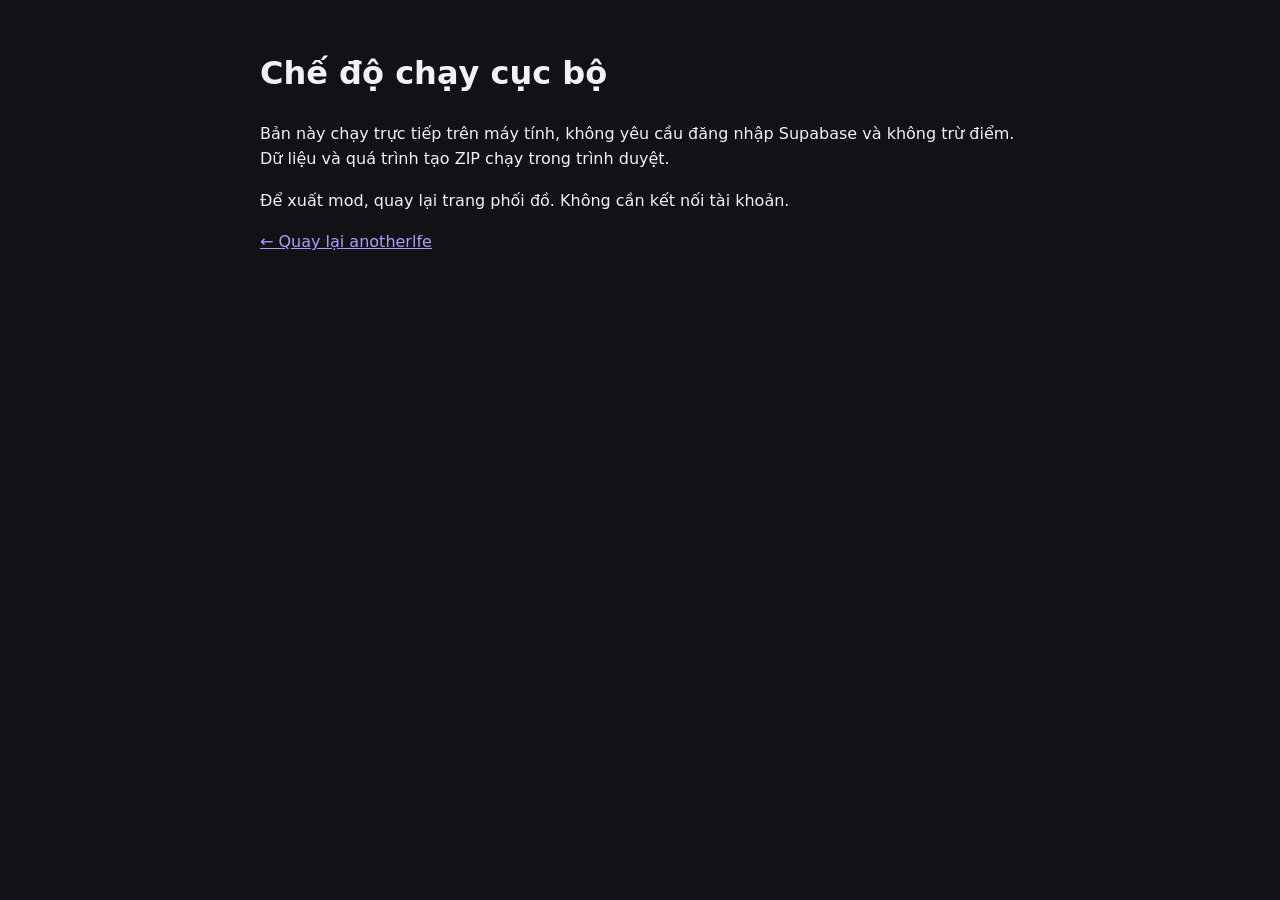
<file: account.html>
<!doctype html><html lang="vi"><meta charset="utf-8"><meta name="viewport" content="width=device-width,initial-scale=1"><title>Chế độ chạy cục bộ</title><style>body{font:16px/1.6 system-ui;max-width:760px;margin:48px auto;padding:0 20px;background:#111116;color:#f1f1f6}a{color:#b29aff}</style><h1>Chế độ chạy cục bộ</h1><p>Bản này chạy trực tiếp trên máy tính, không yêu cầu đăng nhập Supabase và không trừ điểm. Dữ liệu và quá trình tạo ZIP chạy trong trình duyệt.</p><p>Để xuất mod, quay lại trang phối đồ. Không cần kết nối tài khoản.</p><p><a href="./index.html">← Quay lại anotherlfe</a></p></html>
</file>
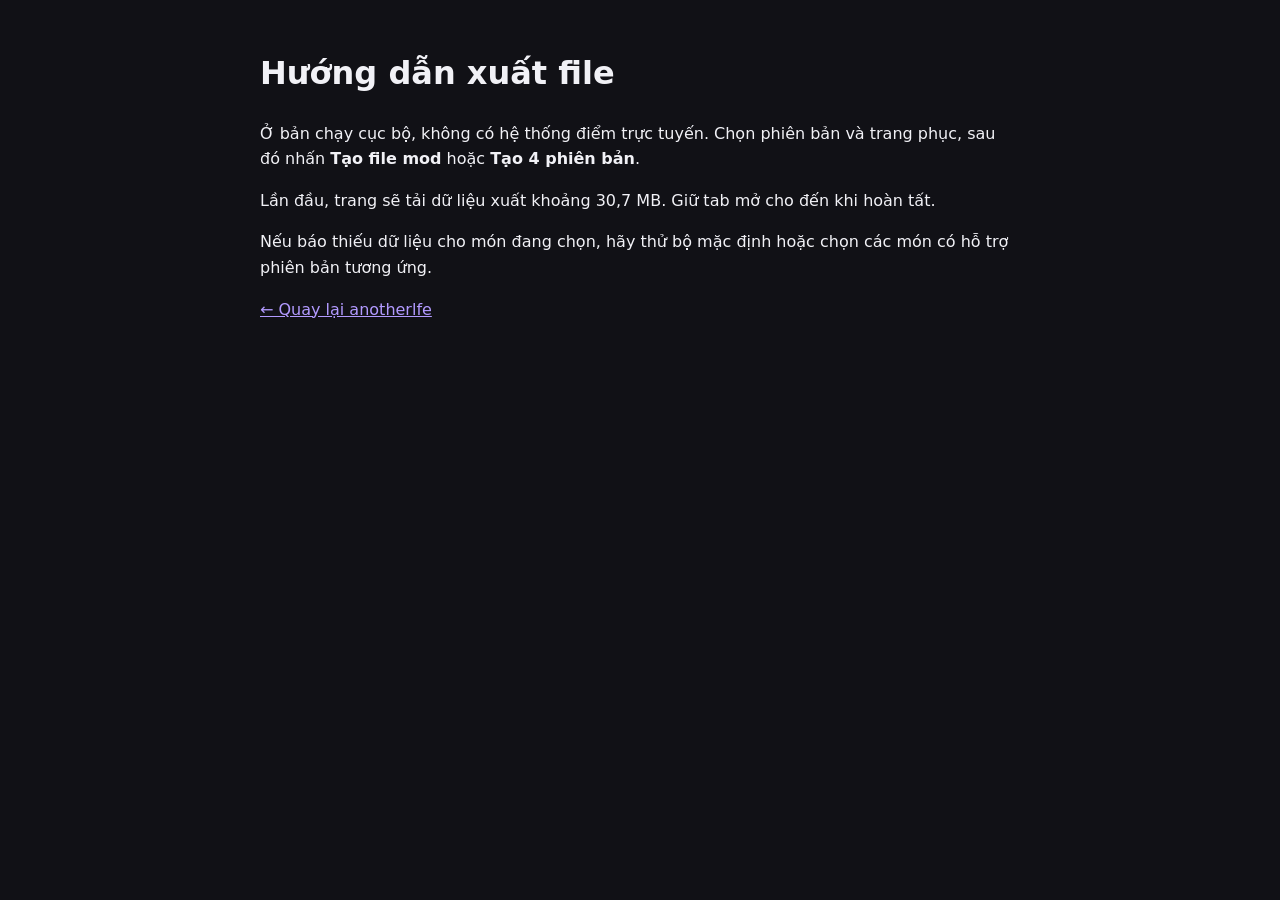
<file: earn.html>
<!doctype html><html lang="vi"><meta charset="utf-8"><meta name="viewport" content="width=device-width,initial-scale=1"><title>Hướng dẫn xuất file</title><style>body{font:16px/1.6 system-ui;max-width:760px;margin:48px auto;padding:0 20px;background:#111116;color:#f1f1f6}a{color:#b29aff}</style><h1>Hướng dẫn xuất file</h1><p>Ở bản chạy cục bộ, không có hệ thống điểm trực tuyến. Chọn phiên bản và trang phục, sau đó nhấn <b>Tạo file mod</b> hoặc <b>Tạo 4 phiên bản</b>.</p><p>Lần đầu, trang sẽ tải dữ liệu xuất khoảng 30,7 MB. Giữ tab mở cho đến khi hoàn tất.</p><p>Nếu báo thiếu dữ liệu cho món đang chọn, hãy thử bộ mặc định hoặc chọn các món có hỗ trợ phiên bản tương ứng.</p><p><a href="./index.html">← Quay lại anotherlfe</a></p></html>
</file>
<file: category-icons.css>
.form-row{grid-template-columns:112px minmax(0,1fr)}
.form-row label{display:flex;align-items:center;gap:8px;white-space:nowrap}
.row-icon.category-icon{display:block;width:32px;height:32px;flex:0 0 32px;object-fit:contain}
@media(max-width:520px){.form-row{grid-template-columns:104px minmax(0,1fr);gap:8px}.form-row label{gap:6px}.row-icon.category-icon{width:28px;height:28px;flex-basis:28px}}
</file>
<file: item-picker.css>
.select-wrap.picker-ready::after{display:none}
.picker-ready>select{display:none}
.item-picker-button{display:flex;align-items:center;gap:10px;width:100%;min-height:50px;padding:7px 12px;border:1px solid var(--line);border-radius:10px;background:#24242e;color:var(--text);font:inherit;text-align:left;cursor:pointer}
.item-picker-button img{width:36px;height:36px;object-fit:contain;flex-shrink:0}
.item-picker-button span{flex:1}
.item-picker-button::after{content:'⌄';color:var(--neon,#c084ff);font-size:16px}
.item-picker-dialog{width:min(440px,calc(100% - 28px));max-height:80vh;padding:16px;background:var(--panel,#0f0f1c);color:var(--text);border:1px solid var(--line);border-radius:16px}
.item-picker-dialog::backdrop{background:rgba(0,0,0,0.65);backdrop-filter:blur(3px)}
.item-picker-head{display:flex;align-items:center;justify-content:space-between;margin-bottom:12px}
.item-picker-head strong{font-size:16px;font-weight:600;color:var(--text)}
.item-picker-head button{border:1px solid var(--line);background:#24242e;color:var(--text);border-radius:8px;padding:6px 12px;cursor:pointer;font-size:14px}
.item-picker-head button:hover{background:#30303c}
.item-picker-search{width:100%;padding:10px 14px;border:1px solid var(--line);border-radius:8px;background:var(--bg,#07070e);color:var(--text);font:inherit;margin-bottom:12px;outline:none}
.item-picker-search:focus{border-color:var(--neon,#c084ff)}
.item-picker-list{max-height:55vh;overflow:auto;display:grid;gap:6px;padding-right:2px}
.item-picker-option{display:flex;align-items:center;padding:10px 14px;min-height:46px;width:100%;background:#1d1d28;color:var(--text);border:1px solid var(--line);border-radius:8px;font:inherit;text-align:left;cursor:pointer;transition:background 0.15s,border-color 0.15s}
.item-picker-option:hover{background:#282838;border-color:var(--neon,#c084ff)}
.item-picker-option[aria-selected=true]{border-color:var(--neon,#c084ff);background:#2c2044;color:#fff;font-weight:600}
.item-picker-option span{flex:1;overflow:hidden;text-overflow:ellipsis;white-space:nowrap}
.item-picker-option:focus-visible,.item-picker-button:focus-visible{outline:2px solid var(--neon,#c084ff);outline-offset:2px}
.item-picker-empty{padding:20px;text-align:center;color:var(--muted,#6868a0)}
</file>
